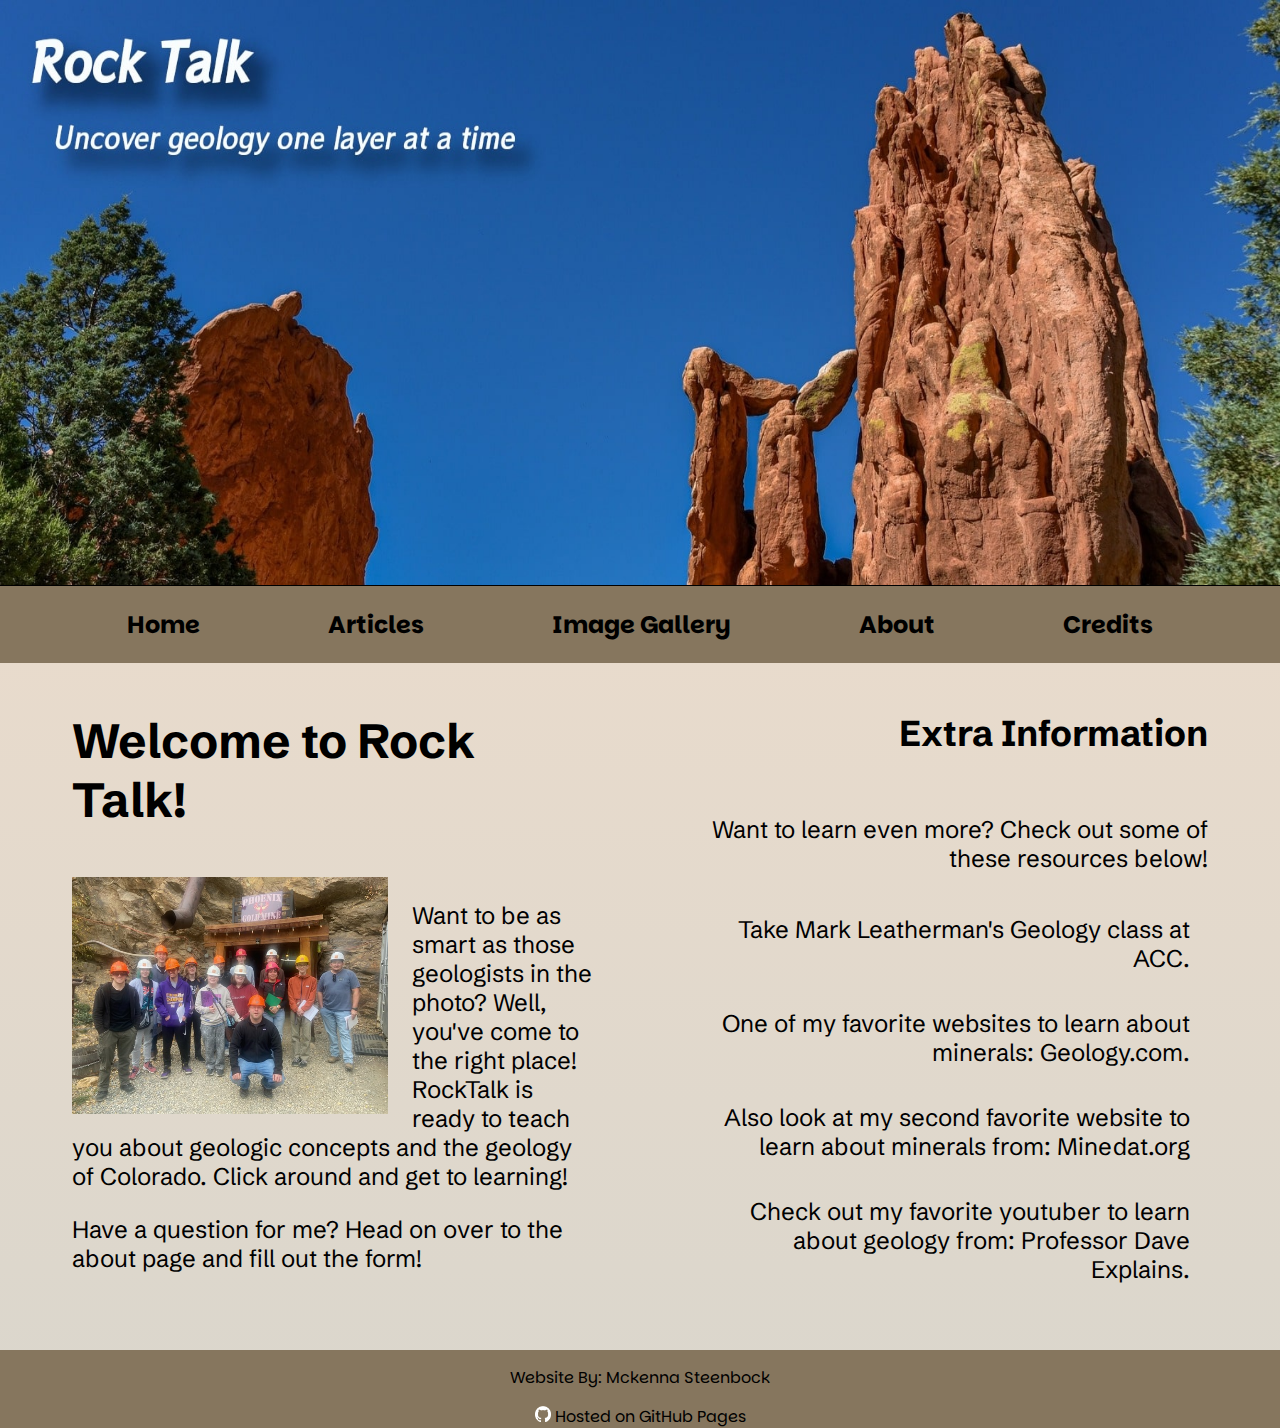
<file: index.html>
<!--Author: Mckenna Steenbock-->
<!DOCTYPE html>
<html lang="en">
<head>
    <meta charset="UTF-8">
    <title>Rock Talk: Home</title>
    <meta name="viewport" content="width=device-width, initial-scale=1">
    <meta name="description" content="Rock Talk is the place to learn about geology and our natural world.">
    <link rel="stylesheet" href="css/styles.css">
    <link href="https://fonts.googleapis.com/css2?family=Noto+Serif:ital,wght@0,100..900;1,100..900&family=Parkinsans:wght@300..800&family=RocknRoll+One&family=Schibsted+Grotesk:ital,wght@0,400..900;1,400..900&display=swap" rel="stylesheet">
    <link rel="shortcut icon" href="images/stone-favicon-shortcut.png" type="image/png">
    <link rel="icon" href="images/stone-favicon-32.png" type="image/png" sizes="32x32">
    <link rel="apple-touch-icon" href="images/stone-favicon-apple.png" type="image/png" sizes="180x180">
    <link rel="icon" href="images/stone-favicon-android-chrome.png" type="image/png" sizes="192x192">
</head>

<body>
<div id="wrapper">
    <header>
        <!--Header div for all viewports excluding mobile.-->
        <div class="tab-desk">
            <a href="index.html"><img src="images/hero-banner.jpg" alt="image of red rocks colorado"></a>
        </div>

        <!--Header div for mobile viewport.-->
        <div class="mobile">
            <h1 id="mobile-h1"><img src="images/rocktalk-mobile-left.png" alt="Rock Icon" class="mobile-icon"> Rock Talk <img src="images/rocktalk-mobile-right.png" alt="Rock Icon" class="mobile-icon"></h1>
            <h4 id="mobile-h4">Uncover geology one layer at a time!</h4>
        </div>
    </header>

    <!--Navigation bar for mobile viewport.-->
    <nav class="mobile-nav">
        <div id="nav-links-mobile">
            <a href="index.html">Home</a>
            <a href="articles.html">Articles</a>
            <a href="gallery.html">Image Gallery</a>
            <a href="about.html">About</a>
            <a href="credits.html">Credits</a>
        </div>

        <a class="nav-menu-icon" onclick="hamburgerMenu()">
            <div id="hamburger-icon">&#9776;</div>
        </a>
    </nav>

    <!--Navigation bar for all other viewports.-->
    <nav class="tab-desk">
        <ul>
            <li><a href="index.html">Home</a></li>
            <li><a href="articles.html">Articles</a></li>
            <li><a href="gallery.html">Image Gallery</a></li>
            <li><a href="about.html">About</a></li>
            <li><a href="credits.html">Credits</a></li>
        </ul>
    </nav>

    <!--Contains the columns with information about the website and additional content.-->
    <main>
            <div class="home-content">
                <section class="welcome-information">
                    <h1>Welcome to Rock Talk!</h1>
                    <img src="images/field-trip-photo.jpeg" alt="People in front of a mine">
                    <p>
                        Want to be as smart as those geologists in the photo?
                        Well, you've come to the right place! RockTalk is ready to teach
                        you about geologic concepts and the geology of Colorado.
                        Click around and get to learning!
                    </p>
                    <p>
                        Have a question for me? Head on over to the about page and fill out the form!
                    </p>
                </section>

                <aside class="extra-information">
                    <h2>Extra Information</h2>
                    <p>Want to learn even more? Check out some of these resources below!</p>
                    <ul>
                        <li>Take Mark Leatherman's Geology class at ACC.</li>
                        <li>One of my favorite websites to learn about minerals: <a href="https://geology.com/" target="_blank">Geology.com</a>.</li>
                        <li>Also look at my second favorite website to learn about minerals from: <a href="https://www.mindat.org/" target="_blank">Minedat.org</a></li>
                        <li>Check out my favorite youtuber to learn about geology from: <a href="https://youtube.com/playlist?list=PLybg94GvOJ9E5VK94UujanWk45qM8rQuz&feature=shared" target="_blank">Professor Dave Explains</a>.</li>
                    </ul>
                </aside>
            </div>
        </main>

        <!--Footer across all viewports.-->
        <footer>
            <p>Website By: <a href="mailto:msteenbock@student.cccs.edu">Mckenna Steenbock</a></p>
            <a href="https://pages.github.com/" target="_blank"><img src="images/github-mark-white.png" alt="GitHub Logo"> Hosted on GitHub Pages </a>
        </footer>
    </div>
<script src="script/script.js"></script>
</body>
</html>
</file>
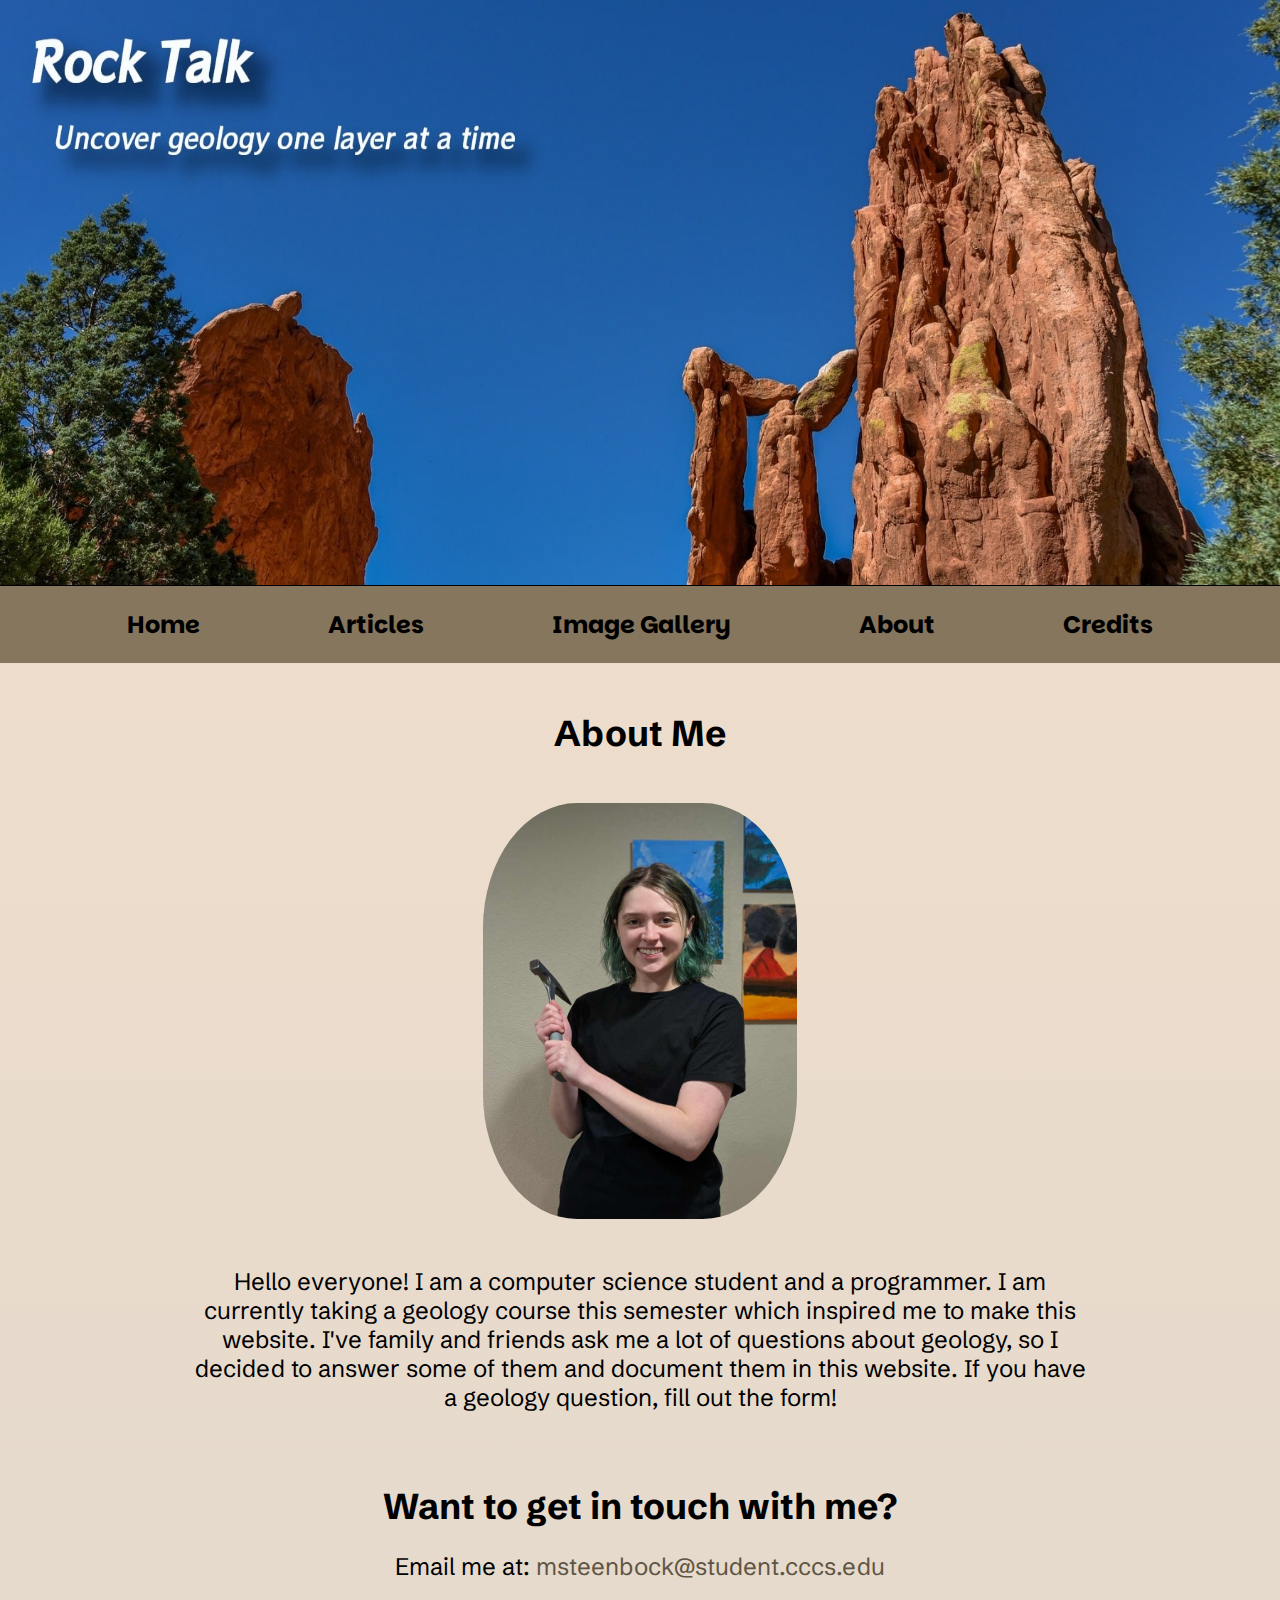
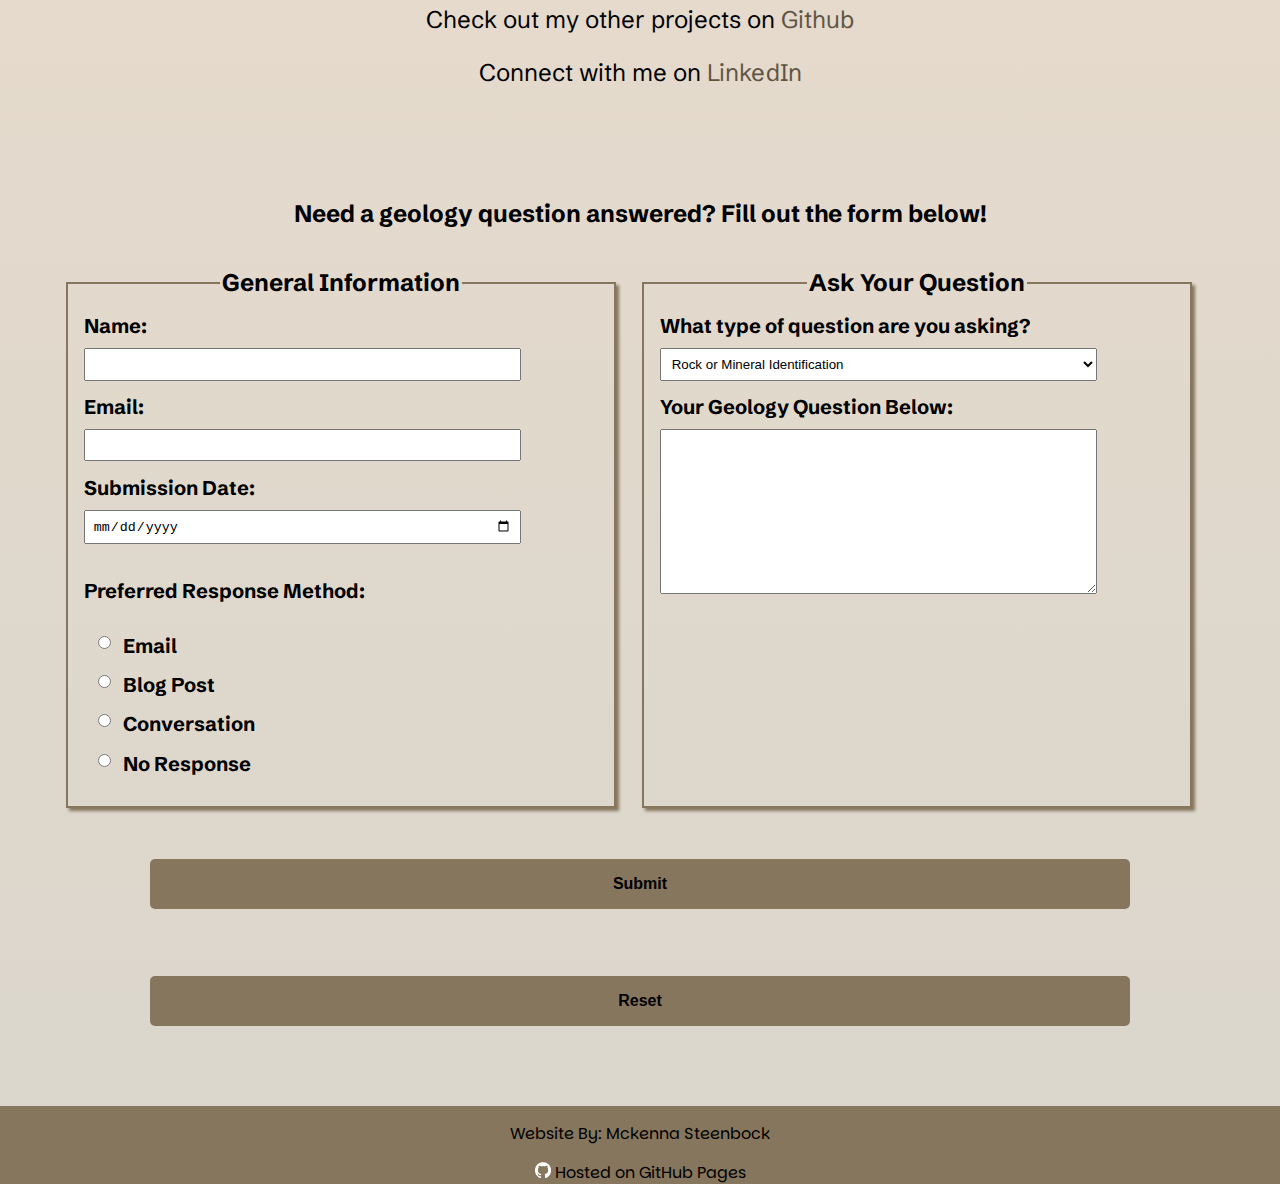
<file: about.html>
<!--Author: Mckenna Steenbock-->
<!DOCTYPE html>
<html lang="en">
<head>
    <meta charset="UTF-8">
    <title>Rock Talk: About</title>
    <meta name="viewport" content="width=device-width, initial-scale=1">
    <meta name="description" content="Find out more about the main developer of RockTalk.">
    <link rel="stylesheet" href="css/styles.css">
    <link href="https://fonts.googleapis.com/css2?family=Noto+Serif:ital,wght@0,100..900;1,100..900&family=Parkinsans:wght@300..800&family=RocknRoll+One&family=Schibsted+Grotesk:ital,wght@0,400..900;1,400..900&display=swap" rel="stylesheet">
    <link rel="shortcut icon" href="images/stone-favicon-shortcut.png" type="image/png">
    <link rel="icon" href="images/stone-favicon-32.png" type="image/png" sizes="32x32">
    <link rel="apple-touch-icon" href="images/stone-favicon-apple.png" type="image/png" sizes="180x180">
    <link rel="icon" href="images/stone-favicon-android-chrome.png" type="image/png" sizes="192x192">
</head>
<body>
<div id="wrapper">
    <header>
        <!--Header div for all viewports excluding mobile.-->
        <div class="tab-desk">
            <a href="index.html"><img src="images/hero-banner.jpg" alt="image of red rocks colorado"></a>
        </div>

        <!--Header div for mobile viewport.-->
        <div class="mobile">
            <h1 id="mobile-h1"><img src="images/rocktalk-mobile-left.png" alt="Rock Icon" class="mobile-icon"> Rock Talk
                <img src="images/rocktalk-mobile-right.png" alt="Rock Icon" class="mobile-icon"></h1>
            <h4 id="mobile-h4">Uncover geology one layer at a time!</h4>
        </div>
    </header>

    <!--Navigation bar for mobile viewport.-->
    <nav class="mobile-nav">
        <div id="nav-links-mobile">
            <a href="index.html">Home</a>
            <a href="articles.html">Articles</a>
            <a href="gallery.html">Image Gallery</a>
            <a href="about.html">About</a>
            <a href="credits.html">Credits</a>
        </div>

        <a class="nav-menu-icon" onclick="hamburgerMenu()">
            <div id="hamburger-icon">&#9776;</div>
        </a>
    </nav>

    <!--Navigation bar for all other viewports.-->
    <nav class="tab-desk">
        <ul>
            <li><a href="index.html">Home</a></li>
            <li><a href="articles.html">Articles</a></li>
            <li><a href="gallery.html">Image Gallery</a></li>
            <li><a href="about.html">About</a></li>
            <li><a href="credits.html">Credits</a></li>
        </ul>
    </nav>

    <!--Information about the purpose behind the website and how to contact me.-->
    <main>
        <section class="about-me">
            <h2>About Me</h2>
            <img src="images/main-developer.jpg" alt="image of the main developer">
            <p>
                Hello everyone! I am a computer science student and a programmer. I am currently
                taking a geology course this semester which inspired me to make this website.
                I've family and friends ask me a lot of questions about geology, so I decided to
                answer some of them and document them in this website. If you have a geology question,
                fill out the form!
            </p>
        </section>

        <aside class="contact">
            <h2>Want to get in touch with me?</h2>
            <p>Email me at: <a href="mailto:msteenbock@student.cccs.edu">msteenbock@student.cccs.edu</a></p>
            <p>Check out my other projects on <a href="https://github.com/mcst2741" target="_blank">Github</a></p>
            <p>Connect with me on <a href="www.linkedin.com/in/mckenna-steenbock-32106328a" target="_blank">LinkedIn</a></p>
        </aside>

        <!--All forms sent are handled by formspree. Some answers are required.-->
        <div class="form-grid">
            <h2>Need a geology question answered? Fill out the form below!</h2>
            <form action="https://formspree.io/f/mgvezdle" method="POST">
                <fieldset>
                    <legend>General Information</legend>

                    <label for="name">Name: </label>
                    <input type="text" name="name" id="name" required>

                    <label for="email">Email: </label>
                    <input type="email" name="email" id="email" required>

                    <label for="date">Submission Date:</label>
                    <input type="date" name="date" id="date">

                    <p>Preferred Response Method:</p>
                    <label for="email-response">
                        <input type="radio" name="response-type" id="email-response" value="Email">
                        Email
                    </label>

                    <label for="blog-response">
                        <input type="radio" name="response-type" id="blog-response" value="Blog Post">
                        Blog Post
                    </label>

                    <label for="verbal-response">
                        <input type="radio" name="response-type" id="verbal-response" value="Conversation">
                        Conversation
                    </label>

                    <label for="no-response">
                        <input type="radio" name="response-type" id="no-response" value="No Response">
                        No Response
                    </label>
                </fieldset>

                <fieldset>
                    <legend>Ask Your Question</legend>
                    <label for="question-type">What type of question are you asking?</label>
                    <select name="question-type" id="question-type" required>
                        <option value="specimen-identification">Rock or Mineral Identification</option>
                        <option value="geological-process">Geological Processes (e.g., plate tectonics, mountain
                            building)
                        </option>
                        <option value="natural-disasters">Natural Disasters (e.g., earthquakes, volcanoes)</option>
                        <option value="energy-resources">Energy Resources</option>
                        <option value="general-information">General Geology Question</option>
                        <option value="other">Other</option>
                    </select>

                    <label for="question">Your Geology Question Below: </label>
                    <textarea name="question" id="question" cols="30" rows="10" required></textarea>
                </fieldset>

                <audio id="audio-clip">
                    <source src="media/slow-pebble-tumble.wav" type="audio/wav">
                    Your browser does not support the audio element.
                </audio>

                <!--Audio clip plays everytime a button is clicked.-->
                <input type="submit" id="submit" value="Submit" class="form-submit" onclick="playAudioClip()">
                <input type="reset" id="reset" value="Reset" class="form-submit" onclick="playAudioClip()">
            </form>
        </div>

    </main>

    <footer>
        <p>Website By: <a href="mailto:msteenbock@student.cccs.edu">Mckenna Steenbock</a></p>
        <a href="https://pages.github.com/" target="_blank"><img src="images/github-mark-white.png" alt="GitHub Logo">
            Hosted on GitHub Pages </a>
    </footer>
</div>
<script src="script/script.js"></script>
</body>
</html>
</file>
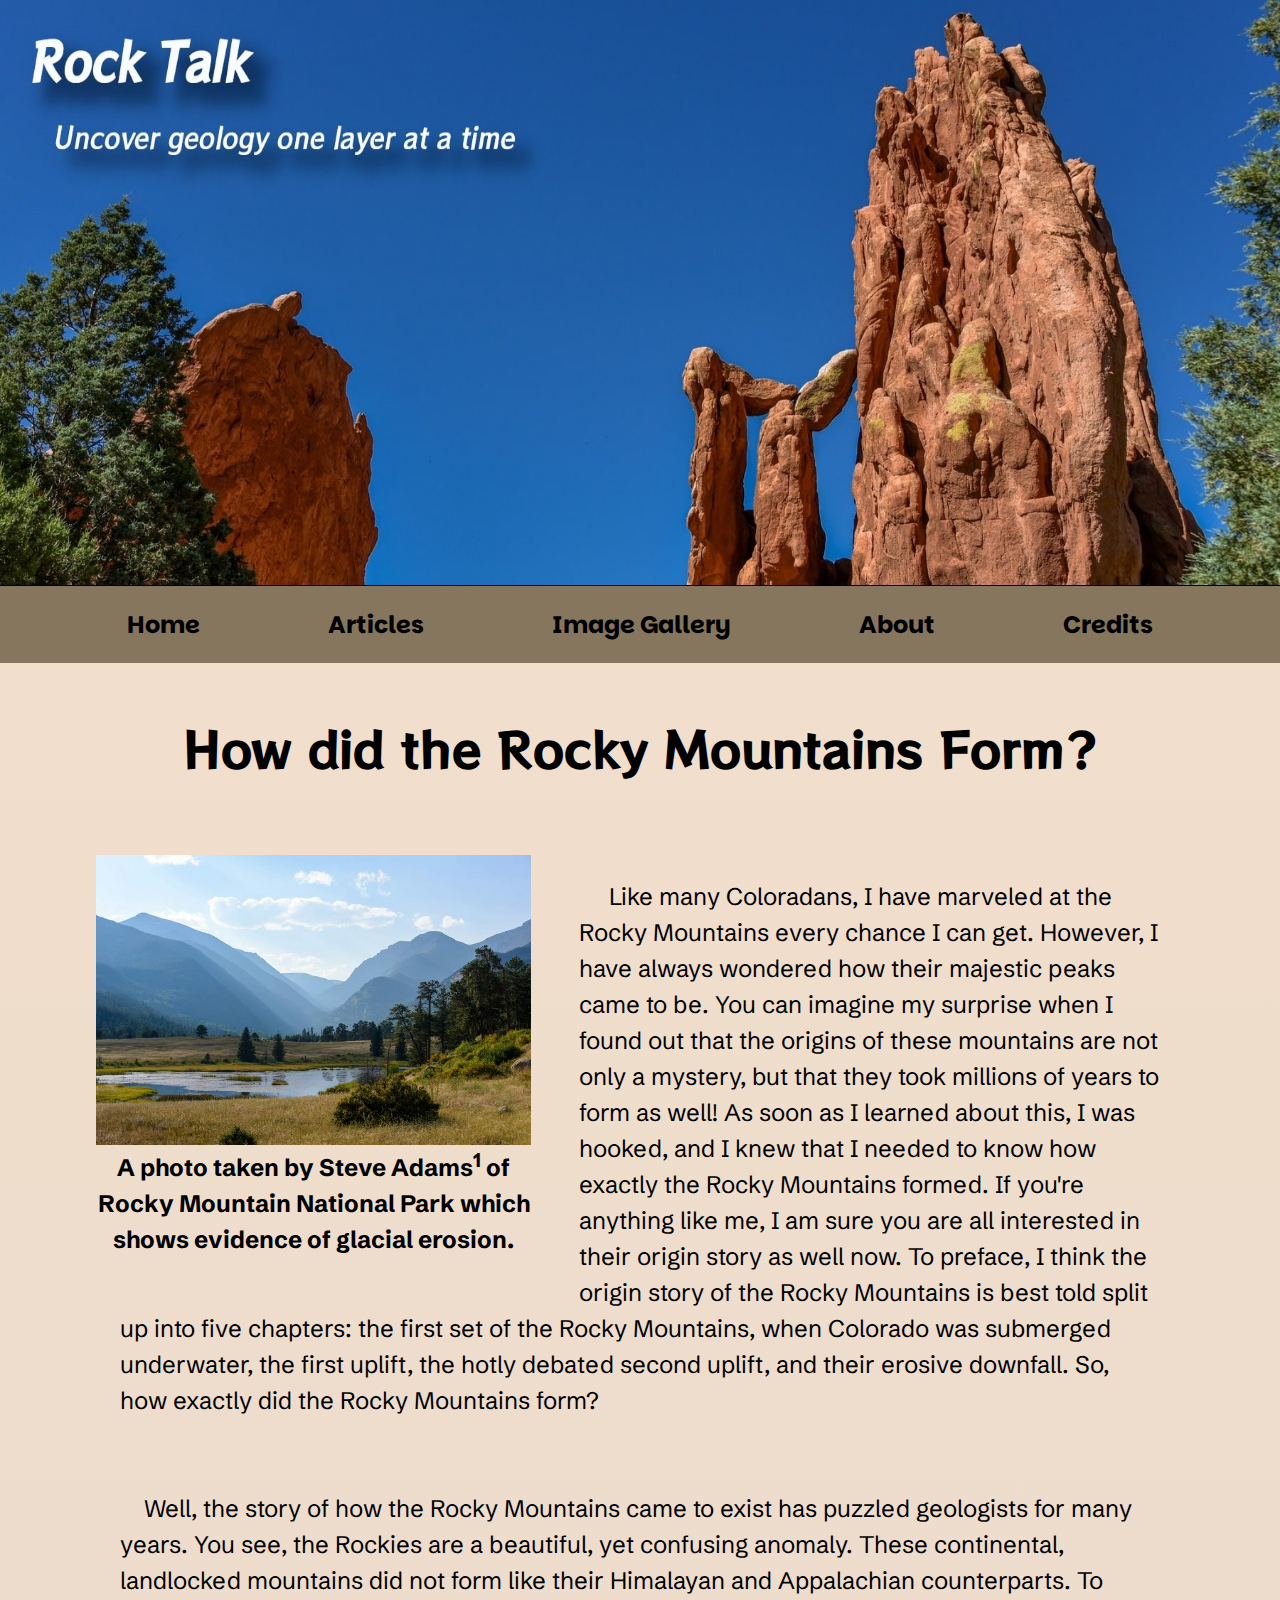
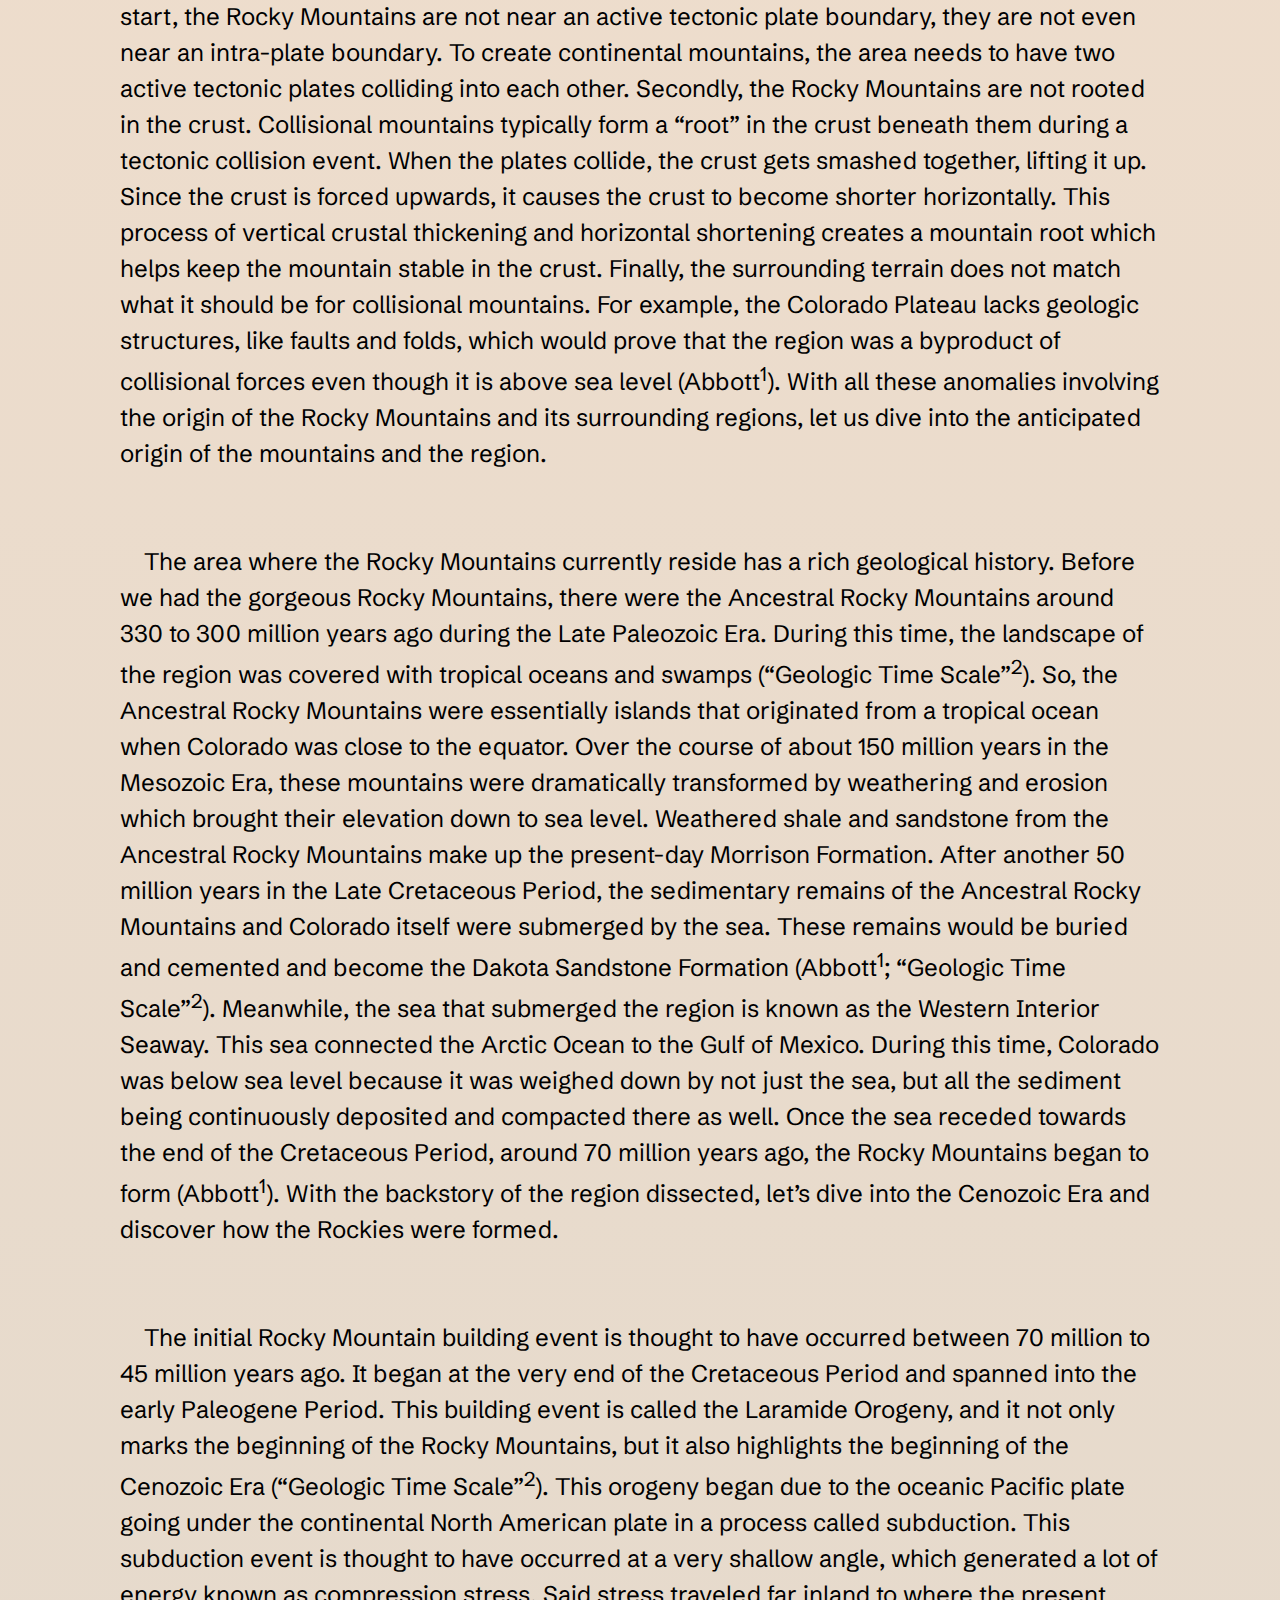
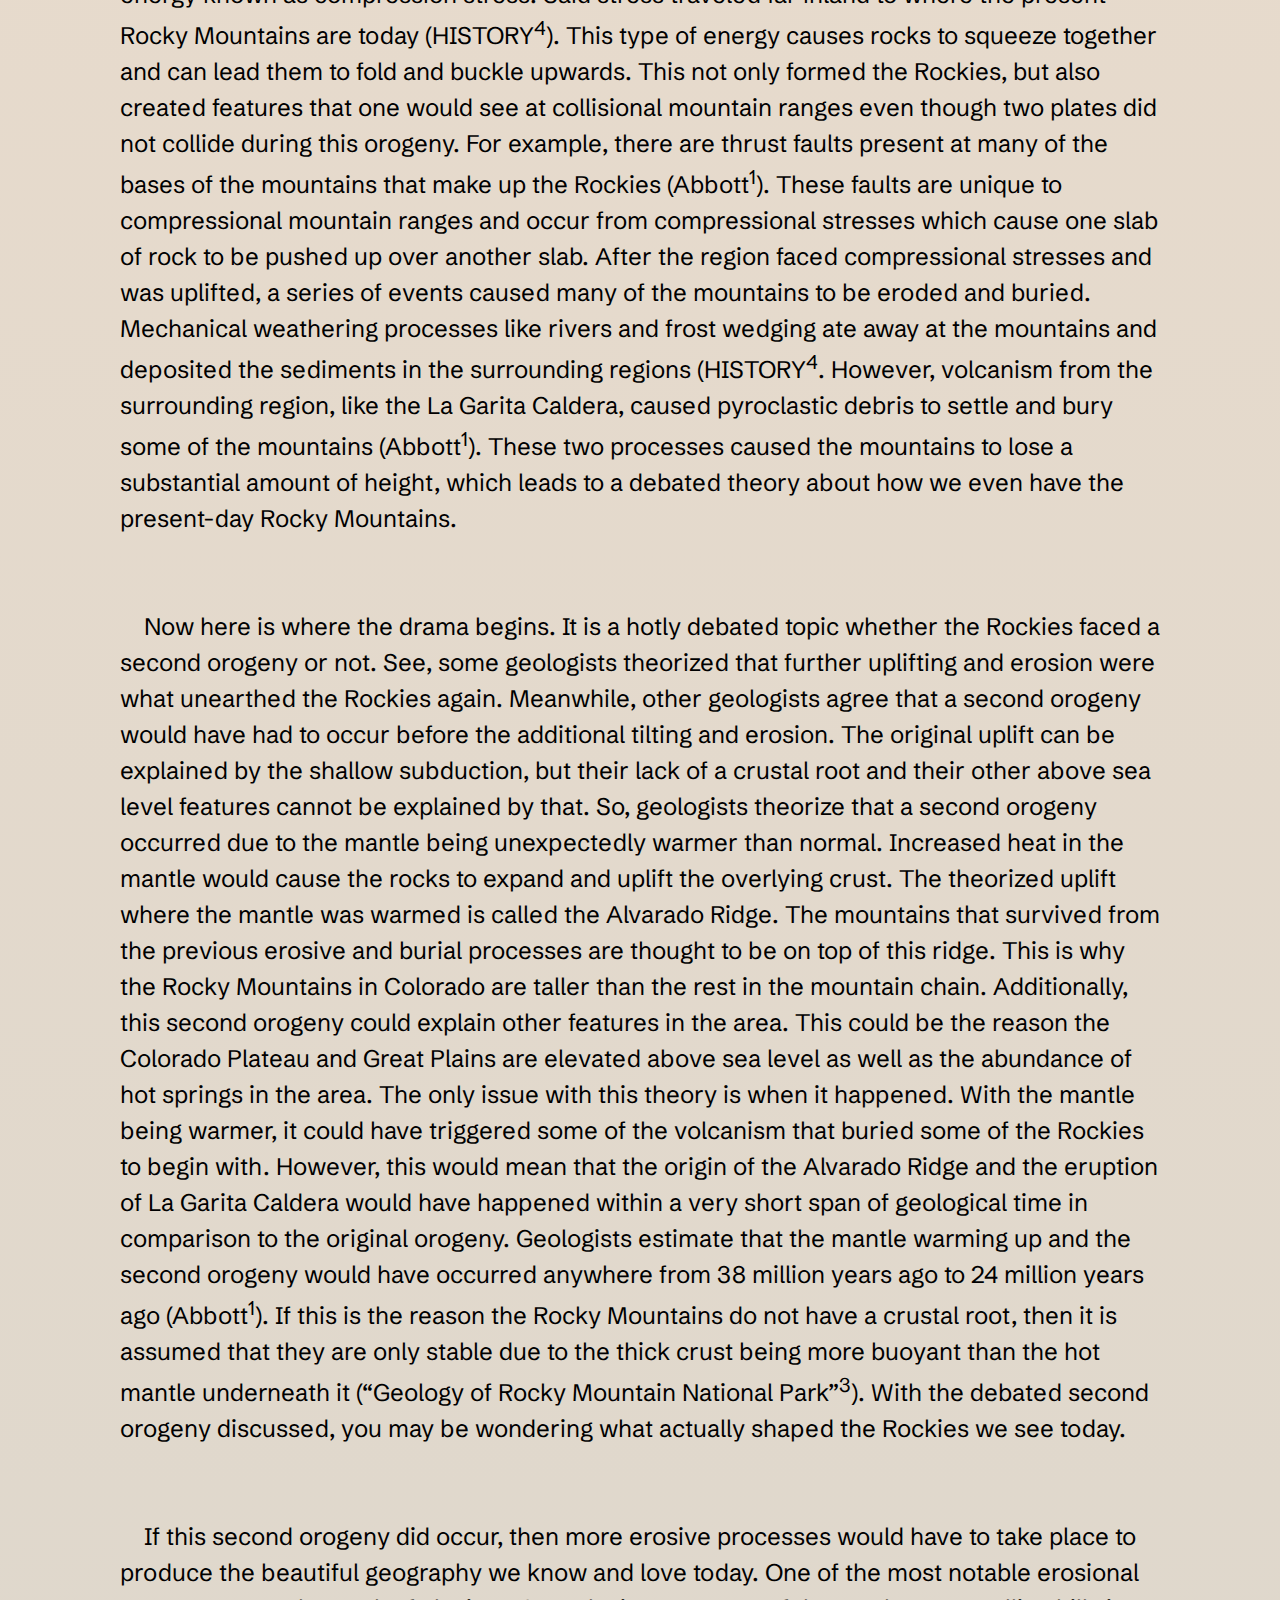
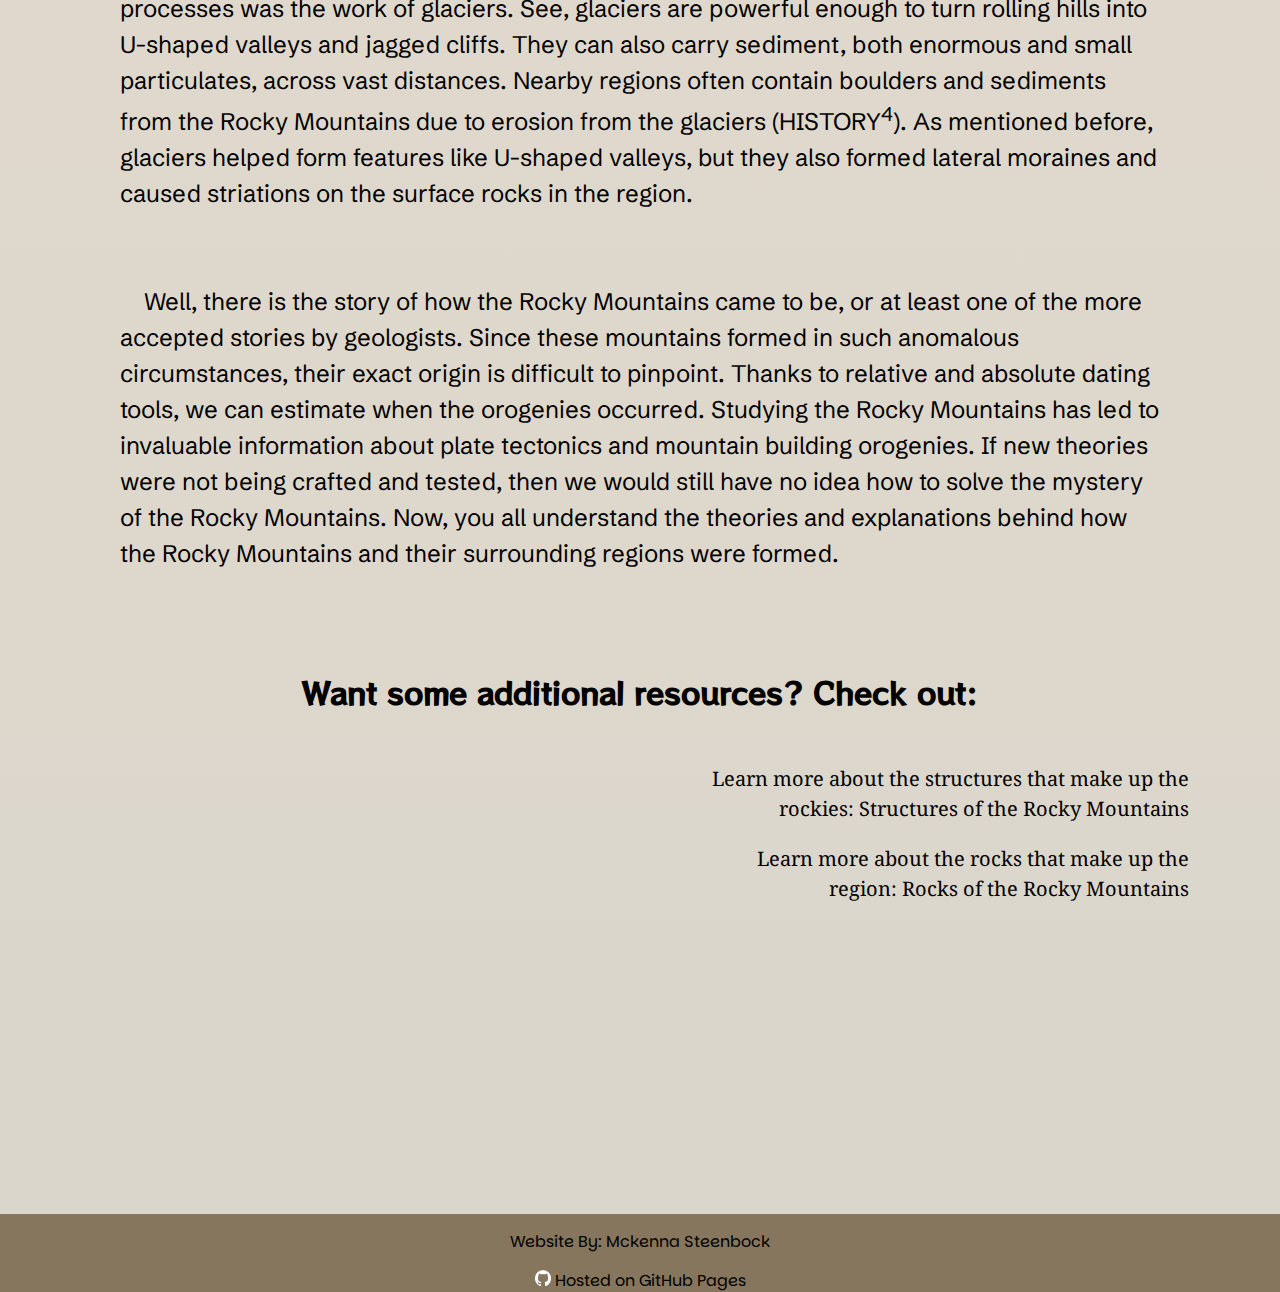
<file: article1.html>
<!--Author: Mckenna Steenbock-->
<!DOCTYPE html>
<html lang="en">
<head>
    <meta charset="UTF-8">
    <title>Rock Talk: The Rockies</title>
    <meta name="viewport" content="width=device-width, initial-scale=1">
    <meta name="description" content="Learn about how the Rocky Mountains Formed.">
    <link rel="stylesheet" href="css/styles.css">
    <link href="https://fonts.googleapis.com/css2?family=Noto+Serif:ital,wght@0,100..900;1,100..900&family=Parkinsans:wght@300..800&family=RocknRoll+One&family=Schibsted+Grotesk:ital,wght@0,400..900;1,400..900&display=swap" rel="stylesheet">
    <link rel="shortcut icon" href="images/stone-favicon-shortcut.png" type="image/png">
    <link rel="icon" href="images/stone-favicon-32.png" type="image/png" sizes="32x32">
    <link rel="apple-touch-icon" href="images/stone-favicon-apple.png" type="image/png" sizes="180x180">
    <link rel="icon" href="images/stone-favicon-android-chrome.png" type="image/png" sizes="192x192">
</head>
<body>
    <div id="wrapper">
        <header>
            <!--Header div for all viewports excluding mobile.-->
            <div class="tab-desk">
                <a href="index.html"><img src="images/hero-banner.jpg" alt="image of red rocks colorado"></a>
            </div>

            <!--Header div for mobile viewport.-->
            <div class="mobile">
                <h1 id="mobile-h1"><img src="images/rocktalk-mobile-left.png" alt="Rock Icon" class="mobile-icon"> Rock Talk <img src="images/rocktalk-mobile-right.png" alt="Rock Icon" class="mobile-icon"></h1>
                <h4 id="mobile-h4">Uncover geology one layer at a time!</h4>
            </div>
        </header>

        <!--Navigation bar for mobile viewport.-->
        <nav class="mobile-nav">
            <div id="nav-links-mobile">
                <a href="index.html">Home</a>
                <a href="articles.html">Articles</a>
                <a href="gallery.html">Image Gallery</a>
                <a href="about.html">About</a>
                <a href="credits.html">Credits</a>
            </div>

            <a class="nav-menu-icon" onclick="hamburgerMenu()">
                <div id="hamburger-icon">&#9776;</div>
            </a>
        </nav>

        <!--Navigation bar for all other viewports.-->
        <nav class="tab-desk">
            <ul>
                <li><a href="index.html">Home</a></li>
                <li><a href="articles.html">Articles</a></li>
                <li><a href="gallery.html">Image Gallery</a></li>
                <li><a href="about.html">About</a></li>
                <li><a href="credits.html">Credits</a></li>
            </ul>
        </nav>

        <main>
            <!--Article one content.-->
            <section>
                <article class="article-style-one">
                    <h1>How did the Rocky Mountains Form?</h1>
                    <figure>
                        <img src="images/rocky-mountain-national-park-glacier-evidence.jpg" alt="Photo of Rocky Mountain National Park">
                        <figcaption>A photo taken by Steve Adams<sup>1</sup> of Rocky Mountain National Park which shows evidence of glacial erosion.</figcaption>
                    </figure>
                    <p>
                        &nbsp;&nbsp;&nbsp;&nbsp; Like many Coloradans, I have marveled at the Rocky Mountains every chance I can get. However, I have always wondered how their majestic peaks came to be.
                        You can imagine my surprise when I found out that the origins of these mountains are not only a mystery, but that they took millions of years to form as well! As soon as I learned
                        about this, I was hooked, and I knew that I needed to know how exactly the Rocky Mountains formed. If you're anything like me, I am sure you are all interested in their origin story
                        as well now. To preface, I think the origin story of the Rocky Mountains is best told split up into five chapters: the first set of the Rocky Mountains, when Colorado was submerged
                        underwater, the first uplift, the hotly debated second uplift, and their erosive downfall. So, how exactly did the Rocky Mountains form?
                    </p>
                    <p>
                        &nbsp;&nbsp;&nbsp;&nbsp;Well, the story of how the Rocky Mountains came to exist has puzzled geologists for many years. You see, the Rockies are a beautiful, yet confusing anomaly.
                        These continental, landlocked mountains did not form like their Himalayan and Appalachian counterparts. To start, the Rocky Mountains are not near an active tectonic plate boundary,
                        they are not even near an intra-plate boundary. To create continental mountains, the area needs to have two active tectonic plates colliding into each other. Secondly, the Rocky Mountains
                        are not rooted in the crust. Collisional mountains typically form a “root” in the crust beneath them during a tectonic collision event. When the plates collide, the crust gets smashed together,
                        lifting it up. Since the crust is forced upwards, it causes the crust to become shorter horizontally. This process of vertical crustal thickening and horizontal shortening creates a mountain
                        root which helps keep the mountain stable in the crust. Finally, the surrounding terrain does not match what it should be for collisional mountains. For example, the Colorado Plateau lacks
                        geologic structures, like faults and folds, which would prove that the region was a byproduct of collisional forces even though it is above sea level (Abbott<sup>1</sup>). With all these anomalies
                        involving the origin of the Rocky Mountains and its surrounding regions, let us dive into the anticipated origin of the mountains and the region.
                    </p>
                    <p>
                        &nbsp;&nbsp;&nbsp;&nbsp;The area where the Rocky Mountains currently reside has a rich geological history. Before we had the gorgeous Rocky Mountains, there were the Ancestral Rocky Mountains
                        around 330 to 300 million years ago during the Late Paleozoic Era.  During this time, the landscape of the region was covered with tropical oceans and swamps (“Geologic Time Scale”<sup>2</sup>). So,
                        the Ancestral Rocky Mountains were essentially islands that originated from a tropical ocean when Colorado was close to the equator. Over the course of about 150 million years in the Mesozoic
                        Era, these mountains were dramatically transformed by weathering and erosion which brought their elevation down to sea level. Weathered shale and sandstone from the Ancestral Rocky Mountains
                        make up the present-day Morrison Formation.  After another 50 million years in the Late Cretaceous Period, the sedimentary remains of the Ancestral Rocky Mountains and Colorado itself were
                        submerged by the sea. These remains would be buried and cemented and become the Dakota Sandstone Formation (Abbott<sup>1</sup>; “Geologic Time Scale”<sup>2</sup>). Meanwhile, the sea that submerged the region is
                        known as the Western Interior Seaway. This sea connected the Arctic Ocean to the Gulf of Mexico. During this time, Colorado was below sea level because it was weighed down by not just the sea,
                        but all the sediment being continuously deposited and compacted there as well. Once the sea receded towards the end of the Cretaceous Period, around 70 million years ago, the Rocky Mountains
                        began to form (Abbott<sup>1</sup>). With the backstory of the region dissected, let’s dive into the Cenozoic Era and discover how the Rockies were formed.
                    </p>
                    <p>
                        &nbsp;&nbsp;&nbsp;&nbsp;The initial Rocky Mountain building event is thought to have occurred between 70 million to 45 million years ago. It began at the very end of the Cretaceous Period and spanned into the early
                        Paleogene Period. This building event is called the Laramide Orogeny, and it not only marks the beginning of the Rocky Mountains, but it also highlights the beginning of the Cenozoic Era
                        (“Geologic Time Scale”<sup>2</sup>). This orogeny began due to the oceanic Pacific plate going under the continental North American plate in a process called subduction. This subduction event is thought to
                        have occurred at a very shallow angle, which generated a lot of energy known as compression stress. Said stress traveled far inland to where the present Rocky Mountains are today (HISTORY<sup>4</sup>).
                        This type of energy causes rocks to squeeze together and can lead them to fold and buckle upwards. This not only formed the Rockies, but also created features that one would see at collisional
                        mountain ranges even though two plates did not collide during this orogeny. For example, there are thrust faults present at many of the bases of the mountains that make up the Rockies (Abbott<sup>1</sup>).
                        These faults are unique to compressional mountain ranges and occur from compressional stresses which cause one slab of rock to be pushed up over another slab.  After the region faced compressional
                        stresses and was uplifted, a series of events caused many of the mountains to be eroded and buried. Mechanical weathering processes like rivers and frost wedging ate away at the mountains and
                        deposited the sediments in the surrounding regions (HISTORY<sup>4</sup>. However, volcanism from the surrounding region, like the La Garita Caldera, caused pyroclastic debris to settle and bury some of the
                        mountains (Abbott<sup>1</sup>). These two processes caused the mountains to lose a substantial amount of height, which leads to a debated theory about how we even have the present-day Rocky Mountains.
                    </p>
                    <p>
                        &nbsp;&nbsp;&nbsp;&nbsp;Now here is where the drama begins. It is a hotly debated topic whether the Rockies faced a second orogeny or not. See, some geologists theorized that further uplifting and erosion were what unearthed
                        the Rockies again. Meanwhile, other geologists agree that a second orogeny would have had to occur before the additional tilting and erosion. The original uplift can be explained by the shallow subduction,
                        but their lack of a crustal root and their other above sea level features cannot be explained by that. So, geologists theorize that a second orogeny occurred due to the mantle being unexpectedly warmer than
                        normal. Increased heat in the mantle would cause the rocks to expand and uplift the overlying crust. The theorized uplift where the mantle was warmed is called the Alvarado Ridge. The mountains that survived
                        from the previous erosive and burial processes are thought to be on top of this ridge. This is why the Rocky Mountains in Colorado are taller than the rest in the mountain chain. Additionally, this second
                        orogeny could explain other features in the area. This could be the reason the Colorado Plateau and Great Plains are elevated above sea level as well as the abundance of hot springs in the area. The only
                        issue with this theory is when it happened. With the mantle being warmer, it could have triggered some of the volcanism that buried some of the Rockies to begin with. However, this would mean that the origin
                        of the Alvarado Ridge and the eruption of La Garita Caldera would have happened within a very short span of geological time in comparison to the original orogeny. Geologists estimate that the mantle warming
                        up and the second orogeny would have occurred anywhere from 38 million years ago to 24 million years ago (Abbott<sup>1</sup>). If this is the reason the Rocky Mountains do not have a crustal root, then it is assumed
                        that they are only stable due to the thick crust being more buoyant than the hot mantle underneath it (“Geology of Rocky Mountain National Park”<sup>3</sup>). With the debated second orogeny discussed, you may be wondering
                        what actually shaped the Rockies we see today.
                    </p>
                    <p>
                        &nbsp;&nbsp;&nbsp;&nbsp;If this second orogeny did occur, then more erosive processes would have to take place to produce the beautiful geography we know and love today. One of the most notable erosional processes was the work of
                        glaciers. See, glaciers are powerful enough to turn rolling hills into U-shaped valleys and jagged cliffs. They can also carry sediment, both enormous and small particulates, across vast distances. Nearby regions
                        often contain boulders and sediments from the Rocky Mountains due to erosion from the glaciers (HISTORY<sup>4</sup>). As mentioned before, glaciers helped form features like U-shaped valleys, but they also formed lateral
                        moraines and caused striations on the surface rocks in the region.
                    </p>
                    <p>
                        &nbsp;&nbsp;&nbsp;&nbsp;Well, there is the story of how the Rocky Mountains came to be, or at least one of the more accepted stories by geologists. Since these mountains formed in such anomalous circumstances, their exact origin is
                        difficult to pinpoint. Thanks to relative and absolute dating tools, we can estimate when the orogenies occurred. Studying the Rocky Mountains has led to invaluable information about plate tectonics and mountain
                        building orogenies. If new theories were not being crafted and tested, then we would still have no idea how to solve the mystery of the Rocky Mountains. Now, you all understand the theories and explanations behind
                        how the Rocky Mountains and their surrounding regions were formed.
                    </p>
                </article>
            </section>

            <!--Additional resources.-->
            <section class="article-style-one-resources">
                <h2>Want some additional resources? Check out: </h2>
                <iframe src="https://www.youtube.com/embed/tJk9cFz152s?si=Xqin0Li6ytTpnBIn" title="YouTube video player" allow="accelerometer; autoplay; clipboard-write; encrypted-media; gyroscope; picture-in-picture; web-share" referrerpolicy="strict-origin-when-cross-origin" allowfullscreen></iframe>
                <p>Learn more about the structures that make up the rockies: <a href="https://earthathome.org/hoe/sw/rocks-rm/" target="_blank">Structures of the Rocky Mountains</a></p>
                <p>Learn more about the rocks that make up the region: <a href="https://coloradogeologicalsurvey.org/geology/colorado/" target="_blank">Rocks of the Rocky Mountains </a></p>
            </section>
        </main>

        <!--Footer across all viewports.-->
        <footer>
            <p>Website By: <a href="mailto:msteenbock@student.cccs.edu">Mckenna Steenbock</a></p>
            <a href="https://pages.github.com/" target="_blank"><img src="images/github-mark-white.png" alt="GitHub Logo"> Hosted on GitHub Pages </a>
        </footer>
    </div>
    <script src="script/script.js"></script>
</body>
</html>
</file>
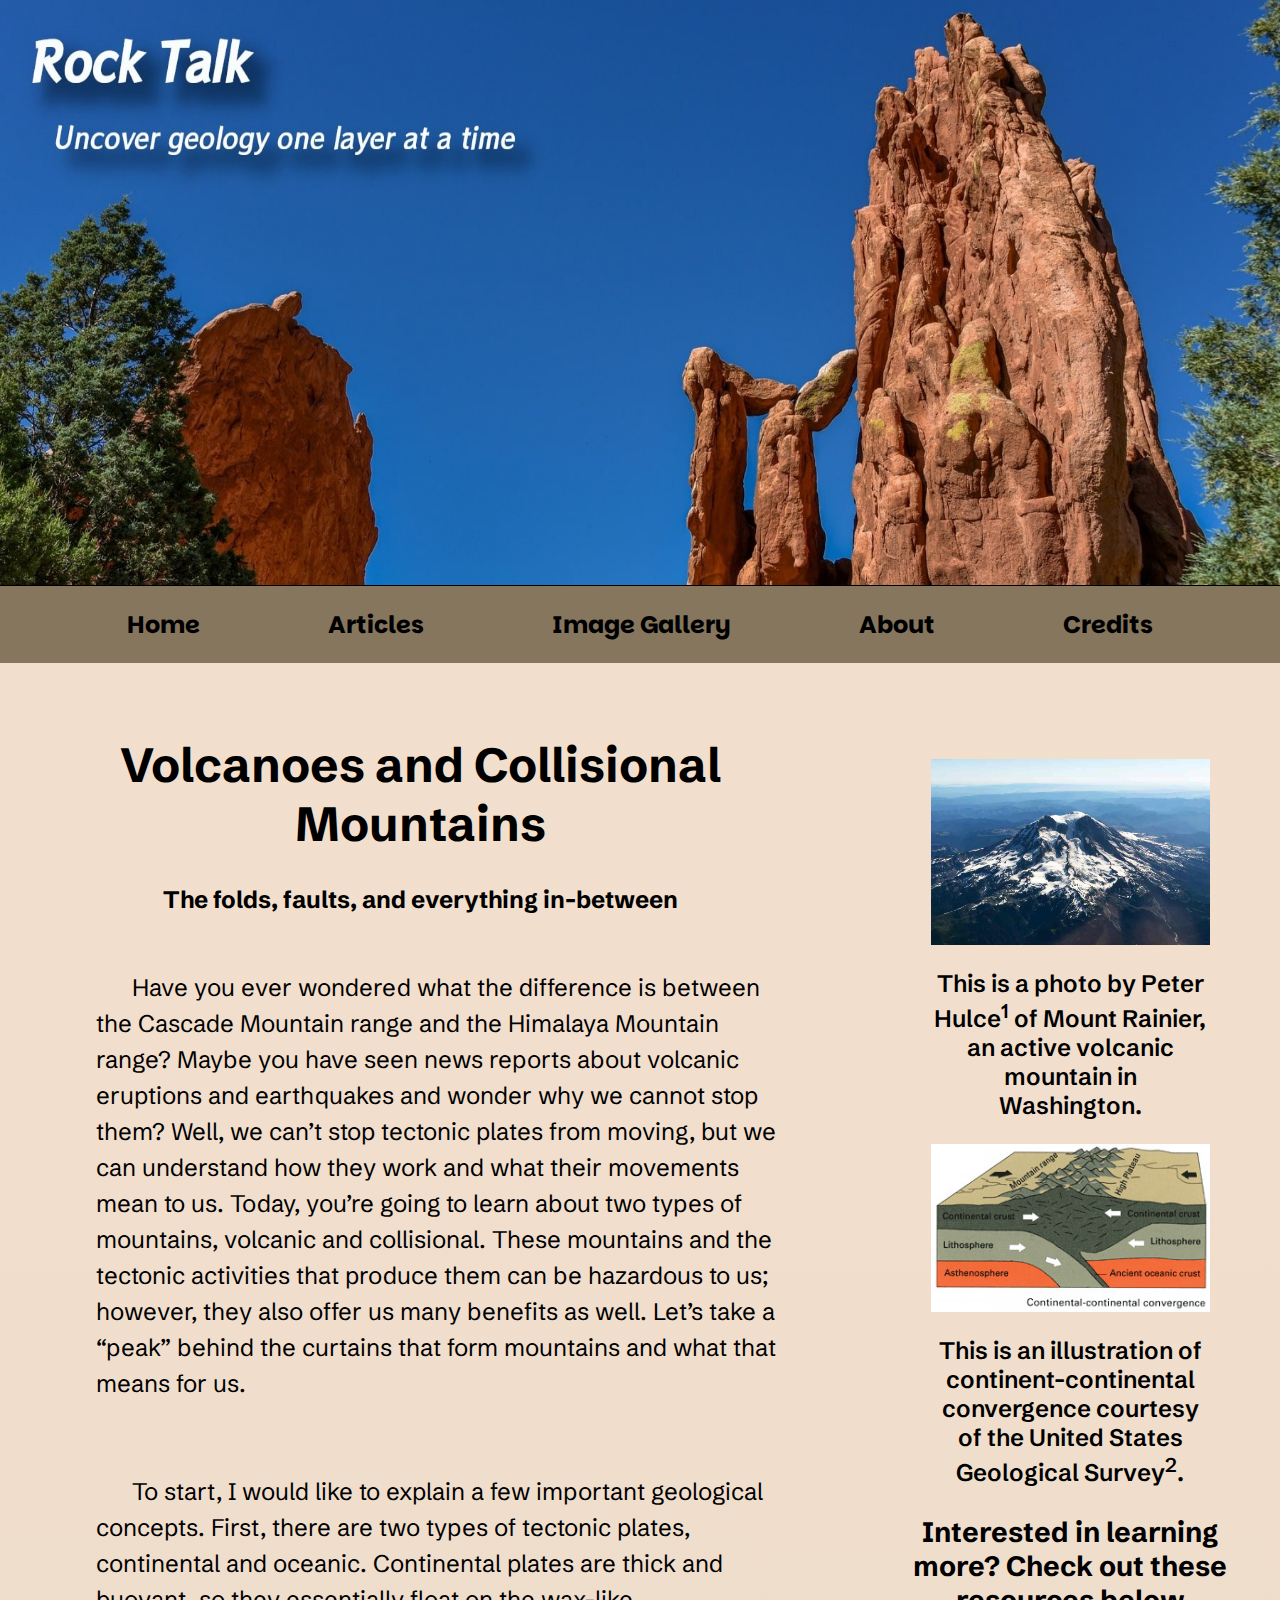
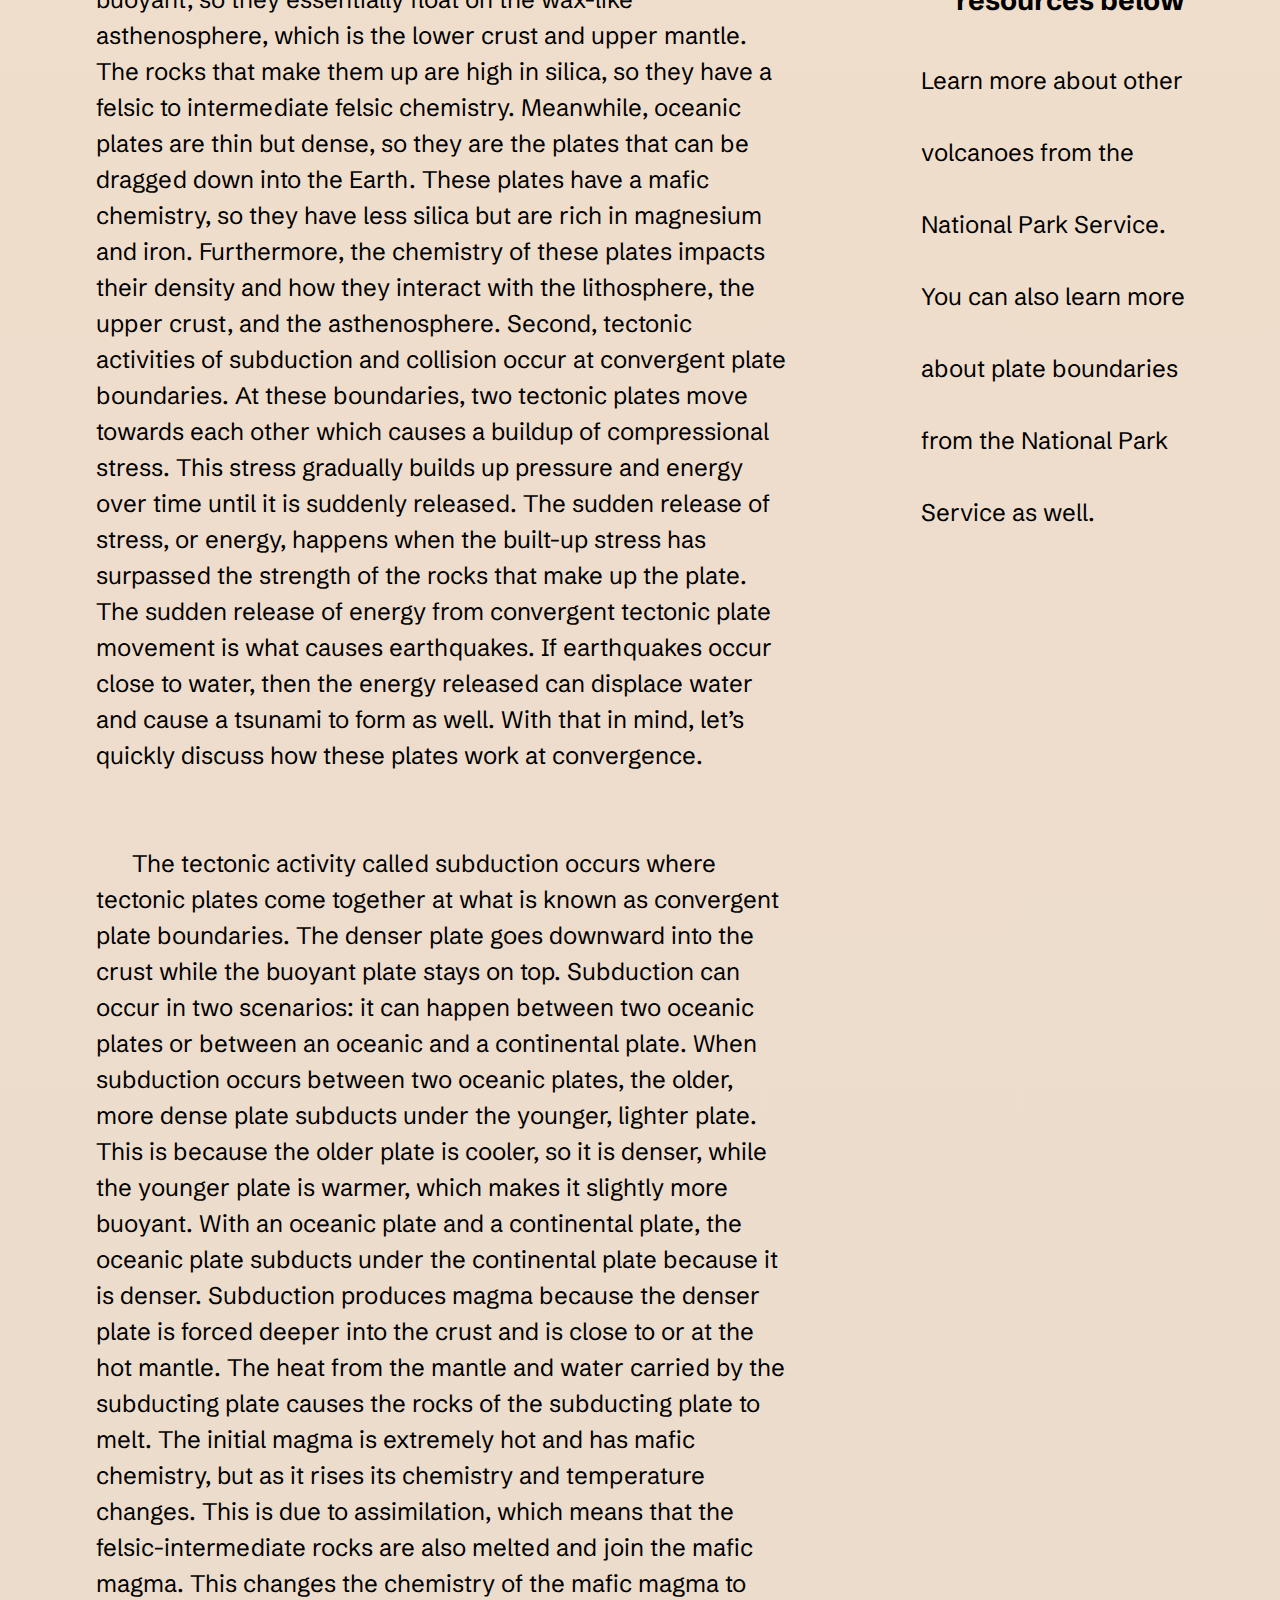
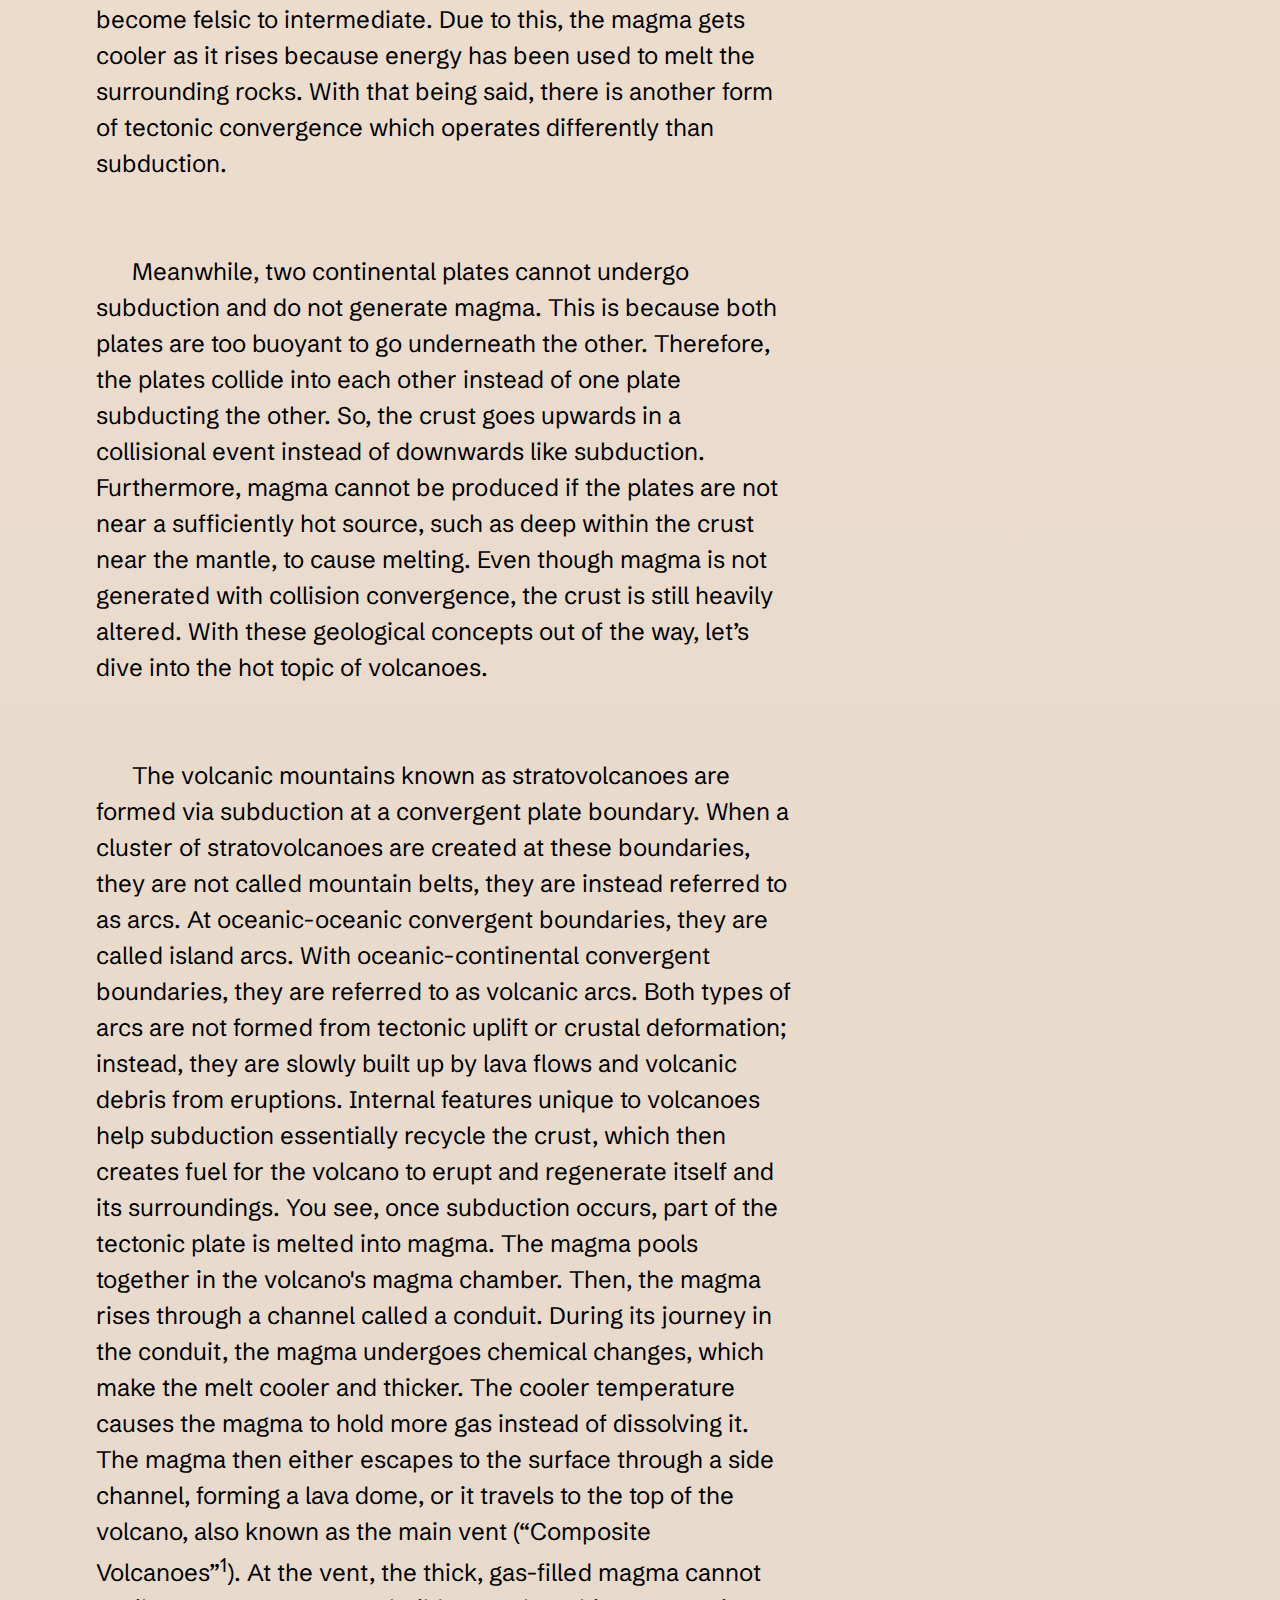
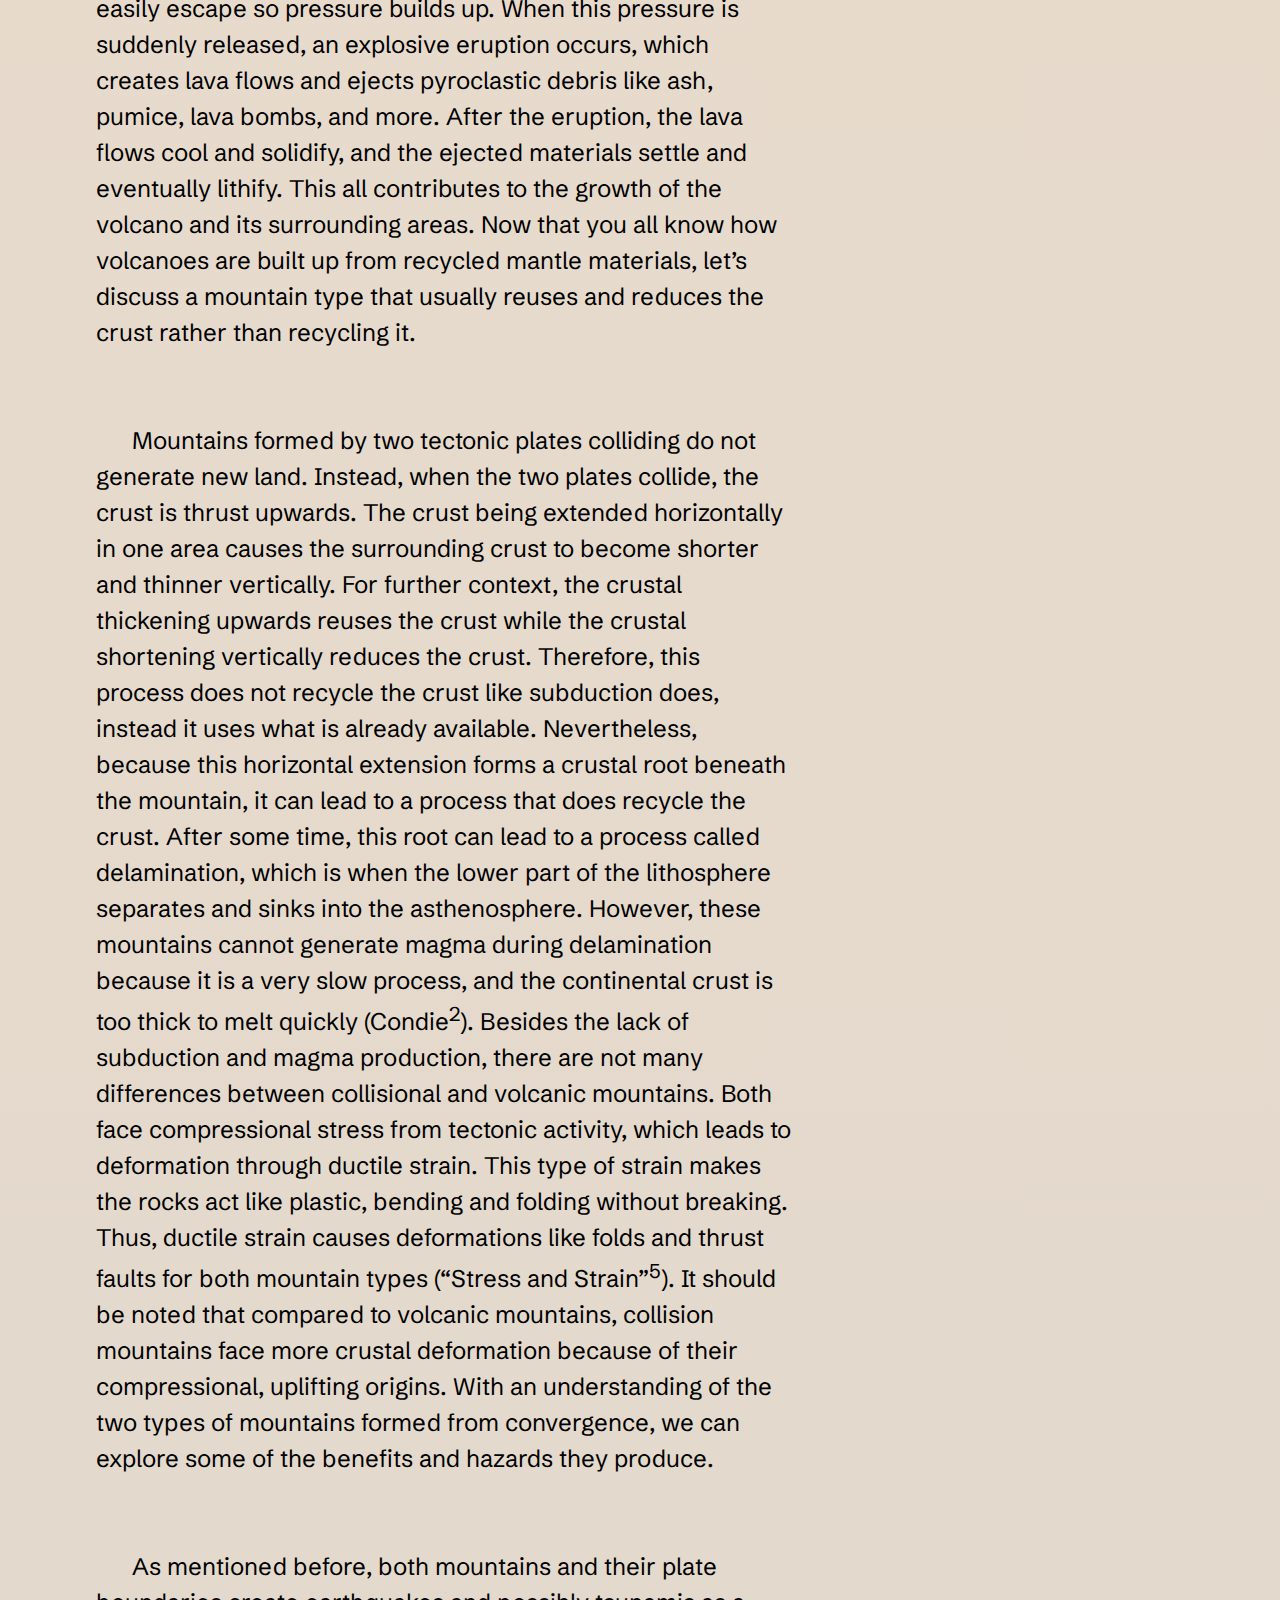
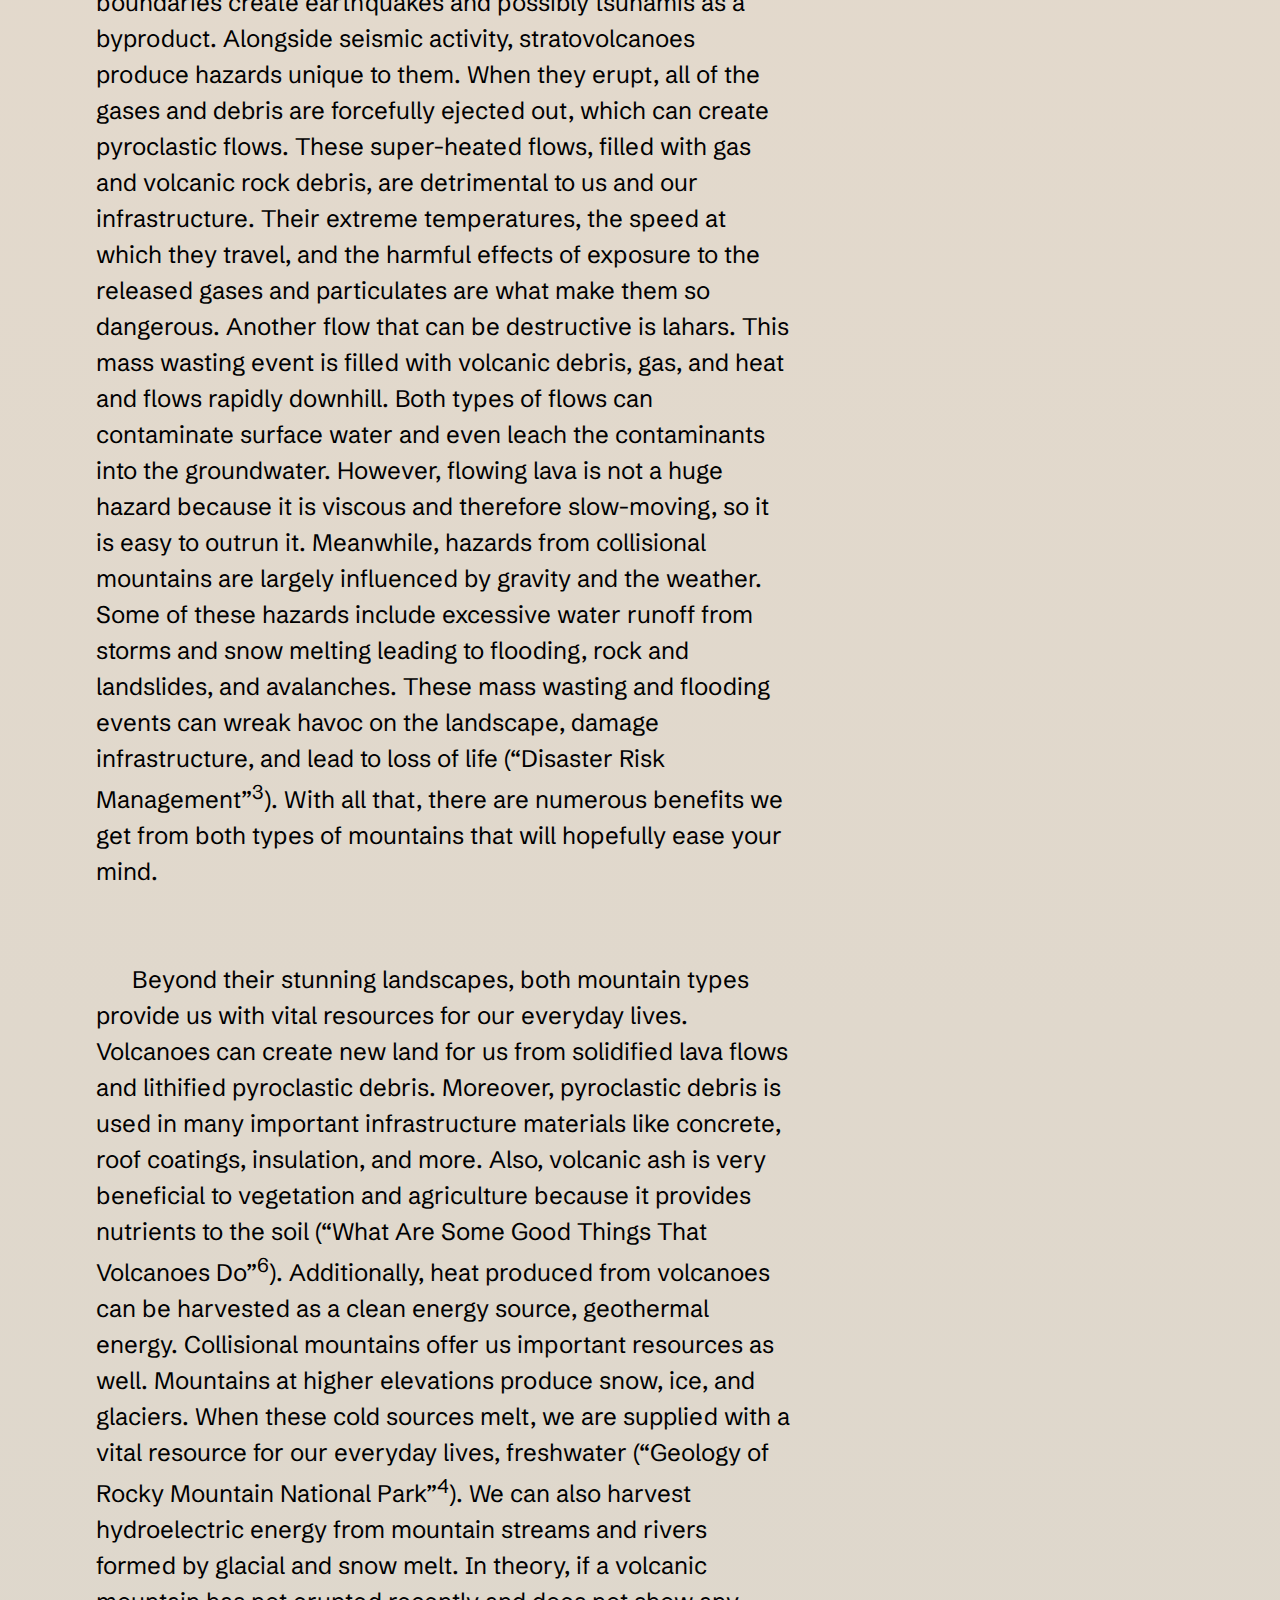
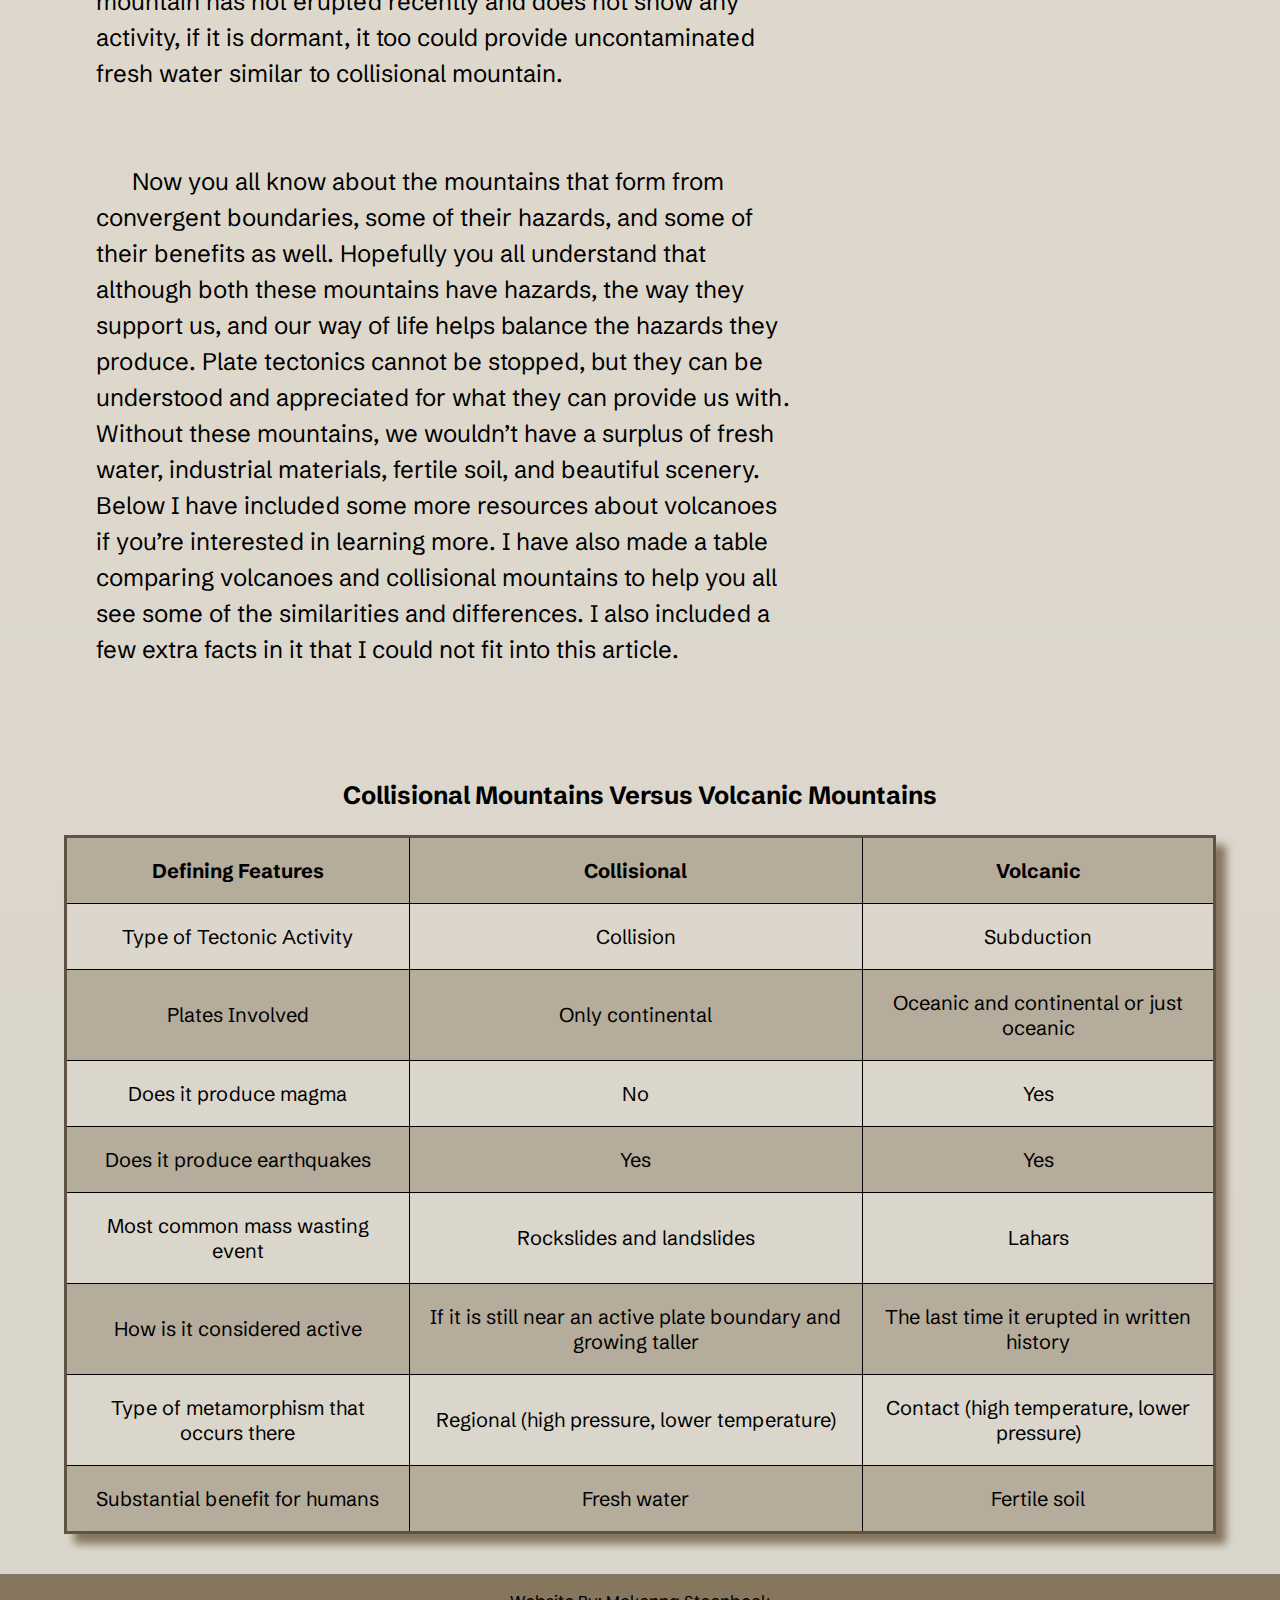
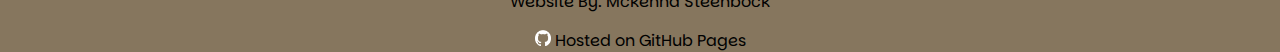
<file: article2.html>
<!--Author: Mckenna Steenbock-->
<!DOCTYPE html>
<html lang="en">
<head>
    <meta charset="UTF-8">
    <title>Rock Talk: Mountain Digest</title>
    <meta name="viewport" content="width=device-width, initial-scale=1">
    <meta name="description" content="Learn about different types of convergent mountains.">
    <link rel="stylesheet" href="css/styles.css">
    <link href="https://fonts.googleapis.com/css2?family=Noto+Serif:ital,wght@0,100..900;1,100..900&family=Parkinsans:wght@300..800&family=RocknRoll+One&family=Schibsted+Grotesk:ital,wght@0,400..900;1,400..900&display=swap" rel="stylesheet">
    <link rel="shortcut icon" href="images/stone-favicon-shortcut.png" type="image/png">
    <link rel="icon" href="images/stone-favicon-32.png" type="image/png" sizes="32x32">
    <link rel="apple-touch-icon" href="images/stone-favicon-apple.png" type="image/png" sizes="180x180">
    <link rel="icon" href="images/stone-favicon-android-chrome.png" type="image/png" sizes="192x192">
</head>

<body>
<div id="wrapper">
    <header>
        <!--Header div for all viewports excluding mobile.-->
        <div class="tab-desk">
            <a href="index.html"><img src="images/hero-banner.jpg" alt="image of red rocks colorado"></a>
        </div>

        <!--Header div for mobile viewport.-->
        <div class="mobile">
            <h1 id="mobile-h1"><img src="images/rocktalk-mobile-left.png" alt="Rock Icon" class="mobile-icon"> Rock Talk <img src="images/rocktalk-mobile-right.png" alt="Rock Icon" class="mobile-icon"></h1>
            <h4 id="mobile-h4">Uncover geology one layer at a time!</h4>
        </div>
    </header>

    <!--Navigation bar for mobile viewport.-->
    <nav class="mobile-nav">
        <div id="nav-links-mobile">
            <a href="index.html">Home</a>
            <a href="articles.html">Articles</a>
            <a href="gallery.html">Image Gallery</a>
            <a href="about.html">About</a>
            <a href="credits.html">Credits</a>
        </div>

        <a class="nav-menu-icon" onclick="hamburgerMenu()">
            <div id="hamburger-icon">&#9776;</div>
        </a>
    </nav>

    <!--Navigation bar for all other viewports.-->
    <nav class="tab-desk">
        <ul>
            <li><a href="index.html">Home</a></li>
            <li><a href="articles.html">Articles</a></li>
            <li><a href="gallery.html">Image Gallery</a></li>
            <li><a href="about.html">About</a></li>
            <li><a href="credits.html">Credits</a></li>
        </ul>
    </nav>

    <main>
        <article id="desk-article-column">
            <!--Article two content.-->
            <section class="article-style-two">
                <h1>Volcanoes and Collisional Mountains</h1>
                <h4>The folds, faults, and everything in-between</h4>
                <p>
                    &nbsp;&nbsp; &nbsp; &nbsp;Have you ever wondered what the difference is between the Cascade Mountain range and the Himalaya Mountain range? Maybe you have seen news reports about volcanic eruptions and earthquakes and wonder why
                    we cannot stop them? Well, we can’t stop tectonic plates from moving, but we can understand how they work and what their movements mean to us. Today, you’re going to learn about two types of mountains,
                    volcanic and collisional. These mountains and the tectonic activities that produce them can be hazardous to us; however, they also offer us many benefits as well. Let’s take a “peak” behind the curtains
                    that form mountains and what that means for us.
                </p>
                <p>
                    &nbsp;&nbsp; &nbsp; &nbsp;To start, I would like to explain a few important geological concepts. First, there are two types of tectonic plates, continental and oceanic. Continental plates are thick and buoyant, so they essentially
                    float on the wax-like asthenosphere, which is the lower crust and upper mantle. The rocks that make them up are high in silica, so they have a felsic to intermediate felsic chemistry. Meanwhile, oceanic
                    plates are thin but dense, so they are the plates that can be dragged down into the Earth. These plates have a mafic chemistry, so they have less silica but are rich in magnesium and iron. Furthermore,
                    the chemistry of these plates impacts their density and how they interact with the lithosphere, the upper crust, and the asthenosphere. Second, tectonic activities of subduction and collision occur at
                    convergent plate boundaries. At these boundaries, two tectonic plates move towards each other which causes a buildup of compressional stress. This stress gradually builds up pressure and energy over time
                    until it is suddenly released. The sudden release of stress, or energy, happens when the built-up stress has surpassed the strength of the rocks that make up the plate. The sudden release of energy from
                    convergent tectonic plate movement is what causes earthquakes. If earthquakes occur close to water, then the energy released can displace water and cause a tsunami to form as well. With that in mind,
                    let’s quickly discuss how these plates work at convergence.
                </p>
                <p>
                    &nbsp;&nbsp; &nbsp; &nbsp;The tectonic activity called subduction occurs where tectonic plates come together at what is known as convergent plate boundaries. The denser plate goes downward into the crust while the buoyant plate
                    stays on top. Subduction can occur in two scenarios: it can happen between two oceanic plates or between an oceanic and a continental plate. When subduction occurs between two oceanic plates, the older,
                    more dense plate subducts under the younger, lighter plate. This is because the older plate is cooler, so it is denser, while the younger plate is warmer, which makes it slightly more buoyant. With an
                    oceanic plate and a continental plate, the oceanic plate subducts under the continental plate because it is denser. Subduction produces magma because the denser plate is forced deeper into the crust and
                    is close to or at the hot mantle. The heat from the mantle and water carried by the subducting plate causes the rocks of the subducting plate to melt. The initial magma is extremely hot and has mafic
                    chemistry, but as it rises its chemistry and temperature changes. This is due to assimilation, which means that the felsic-intermediate rocks are also melted and join the mafic magma. This changes the
                    chemistry of the mafic magma to become felsic to intermediate. Due to this, the magma gets cooler as it rises because energy has been used to melt the surrounding rocks. With that being said, there is
                    another form of tectonic convergence which operates differently than subduction.
                </p>
                <p>
                    &nbsp;&nbsp; &nbsp; &nbsp;Meanwhile, two continental plates cannot undergo subduction and do not generate magma. This is because both plates are too buoyant to go underneath the other. Therefore, the plates collide into each other
                    instead of one plate subducting the other. So, the crust goes upwards in a collisional event instead of downwards like subduction. Furthermore, magma cannot be produced if the plates are not near a sufficiently
                    hot source, such as deep within the crust near the mantle, to cause melting. Even though magma is not generated with collision convergence, the crust is still heavily altered. With these geological concepts out
                    of the way, let’s dive into the hot topic of volcanoes.
                </p>
                <p>
                    &nbsp;&nbsp; &nbsp; &nbsp;The volcanic mountains known as stratovolcanoes are formed via subduction at a convergent plate boundary. When a cluster of stratovolcanoes are created at these boundaries, they are not called mountain belts,
                    they are instead referred to as arcs. At oceanic-oceanic convergent boundaries, they are called island arcs. With oceanic-continental convergent boundaries, they are referred to as volcanic arcs. Both types
                    of arcs are not formed from tectonic uplift or crustal deformation; instead, they are slowly built up by lava flows and volcanic debris from eruptions. Internal features unique to volcanoes help subduction
                    essentially recycle the crust, which then creates fuel for the volcano to erupt and regenerate itself and its surroundings. You see, once subduction occurs, part of the tectonic plate is melted into magma.
                    The magma pools together in the volcano's magma chamber. Then, the magma rises through a channel called a conduit. During its journey in the conduit, the magma undergoes chemical changes, which make the melt
                    cooler and thicker. The cooler temperature causes the magma to hold more gas instead of dissolving it. The magma then either escapes to the surface through a side channel, forming a lava dome, or it travels
                    to the top of the volcano, also known as the main vent (“Composite Volcanoes”<sup>1</sup>). At the vent, the thick, gas-filled magma cannot easily escape so pressure builds up. When this pressure is suddenly released,
                    an explosive eruption occurs, which creates lava flows and ejects pyroclastic debris like ash, pumice, lava bombs, and more. After the eruption, the lava flows cool and solidify, and the ejected materials
                    settle and eventually lithify. This all contributes to the growth of the volcano and its surrounding areas. Now that you all know how volcanoes are built up from recycled mantle materials, let’s discuss
                    a mountain type that usually reuses and reduces the crust rather than recycling it.
                </p>
                <p>
                    &nbsp;&nbsp; &nbsp; &nbsp;Mountains formed by two tectonic plates colliding do not generate new land. Instead, when the two plates collide, the crust is thrust upwards. The crust being extended horizontally in one area causes the
                    surrounding crust to become shorter and thinner vertically. For further context, the crustal thickening upwards reuses the crust while the crustal shortening vertically reduces the crust. Therefore, this
                    process does not recycle the crust like subduction does, instead it uses what is already available. Nevertheless, because this horizontal extension forms a crustal root beneath the mountain, it can lead
                    to a process that does recycle the crust. After some time, this root can lead to a process called delamination, which is when the lower part of the lithosphere separates and sinks into the asthenosphere.
                    However, these mountains cannot generate magma during delamination because it is a very slow process, and the continental crust is too thick to melt quickly (Condie<sup>2</sup>). Besides the lack of subduction and
                    magma production, there are not many differences between collisional and volcanic mountains. Both face compressional stress from tectonic activity, which leads to deformation through ductile strain. This
                    type of strain makes the rocks act like plastic, bending and folding without breaking. Thus, ductile strain causes deformations like folds and thrust faults for both mountain types (“Stress and Strain”<sup>5</sup>).
                    It should be noted that compared to volcanic mountains, collision mountains face more crustal deformation because of their compressional, uplifting origins. With an understanding of the two types of
                    mountains formed from convergence, we can explore some of the benefits and hazards they produce.
                </p>
                <p>
                    &nbsp;&nbsp; &nbsp; &nbsp;As mentioned before, both mountains and their plate boundaries create earthquakes and possibly tsunamis as a byproduct. Alongside seismic activity, stratovolcanoes produce hazards unique to them. When
                    they erupt, all of the gases and debris are forcefully ejected out, which can create pyroclastic flows. These super-heated flows, filled with gas and volcanic rock debris, are detrimental to us and
                    our infrastructure. Their extreme temperatures, the speed at which they travel, and the harmful effects of exposure to the released gases and particulates are what make them so dangerous. Another
                    flow that can be destructive is lahars. This mass wasting event is filled with volcanic debris, gas, and heat and flows rapidly downhill. Both types of flows can contaminate surface water and even
                    leach the contaminants into the groundwater. However, flowing lava is not a huge hazard because it is viscous and therefore slow-moving, so it is easy to outrun it. Meanwhile, hazards from collisional
                    mountains are largely influenced by gravity and the weather. Some of these hazards include excessive water runoff from storms and snow melting leading to flooding, rock and landslides, and avalanches.
                    These mass wasting and flooding events can wreak havoc on the landscape, damage infrastructure, and lead to loss of life (“Disaster Risk Management”<sup>3</sup>). With all that, there are numerous benefits we get
                    from both types of mountains that will hopefully ease your mind.
                </p>
                <p>
                    &nbsp;&nbsp; &nbsp; &nbsp;Beyond their stunning landscapes, both mountain types provide us with vital resources for our everyday lives. Volcanoes can create new land for us from solidified lava flows and lithified pyroclastic debris.
                    Moreover, pyroclastic debris is used in many important infrastructure materials like concrete, roof coatings, insulation, and more.  Also, volcanic ash is very beneficial to vegetation and agriculture because
                    it provides nutrients to the soil (“What Are Some Good Things That Volcanoes Do”<sup>6</sup>). Additionally, heat produced from volcanoes can be harvested as a clean energy source, geothermal energy. Collisional mountains
                    offer us important resources as well. Mountains at higher elevations produce snow, ice, and glaciers. When these cold sources melt, we are supplied with a vital resource for our everyday lives, freshwater
                    (“Geology of Rocky Mountain National Park”<sup>4</sup>). We can also harvest hydroelectric energy from mountain streams and rivers formed by glacial and snow melt. In theory, if a volcanic mountain has not erupted recently
                    and does not show any activity, if it is dormant, it too could provide uncontaminated fresh water similar to collisional mountain.
                </p>
                <p>
                    &nbsp;&nbsp; &nbsp; &nbsp;Now you all know about the mountains that form from convergent boundaries, some of their hazards, and some of their benefits as well. Hopefully you all understand that although both these mountains have hazards,
                    the way they support us, and our way of life helps balance the hazards they produce. Plate tectonics cannot be stopped, but they can be understood and appreciated for what they can provide us with. Without these
                    mountains, we wouldn’t have a surplus of fresh water, industrial materials, fertile soil, and beautiful scenery. Below I have included some more resources about volcanoes if you’re interested in learning more. I
                    have also made a table comparing volcanoes and collisional mountains to help you all see some of the similarities and differences. I also included a few extra facts in it that I could not fit into this article.
                </p>
            </section>

            <!--Article two images and additional resources.-->
            <section class="article-style-two-resources">
                <figure>
                    <img src="images/mount-rainier.jpg" alt="An image of Mount Rainier.">
                    <figcaption>
                        This is a photo by Peter Hulce<sup>1</sup> of Mount Rainier, an active volcanic mountain in Washington.
                    </figcaption>
                </figure>

                <figure>
                    <img src="images/cont-cont-convergence.jpg" alt="Graphic of continent-continental convergence.">
                    <figcaption>
                        This is an illustration of continent-continental convergence courtesy of the United States Geological Survey<sup>2</sup>.
                    </figcaption>
                </figure>

                <aside>
                    <h3>Interested in learning more? Check out these resources below</h3>
                    <ul>
                        <li>Learn more about other volcanoes from the <a href="https://www.nps.gov/subjects/volcanoes/anatomy-of-a-volcano.htm" target="_blank">National Park Service</a>.</li>
                        <li> You can also learn more about plate boundaries from the <a href="https://www.nps.gov/subjects/geology/plate-tectonics-types-of-plate-boundaries.htm" target="_blank">National Park Service</a> as well.</li>
                    </ul>
                </aside>
            </section>
        </article>

            <!--Article two tables.-->
            <section>
                <!--Table for the mobile viewport.-->
                <div class="mobile-table">
                    <table>
                        <caption>Collisional Versus Volcanic Mountains</caption>
                        <thead>
                        <tr>
                            <th>Defining Features</th>
                            <th>Collisional</th>
                            <th>Volcanic</th>
                        </tr>
                        </thead>
                        <tbody>
                        <tr>
                            <th>Type of Tectonic Activity</th>
                            <td>Collision</td>
                            <td>Subduction</td>
                        </tr>

                        <tr>
                            <th>Plates Involved</th>
                            <td>Only continental</td>
                            <td>Oceanic and continental or just oceanic</td>
                        </tr>

                        <tr>
                            <th>Does it produce magma</th>
                            <td>No</td>
                            <td>Yes</td>
                        </tr>
                        <tr>
                            <th>Does it produce earthquakes</th>
                            <td>Yes</td>
                            <td>Yes </td>
                        </tr>

                        <tr>
                            <th>Most common mass wasting event</th>
                            <td>Rockslides and landslides</td>
                            <td>Lahars</td>
                        </tr>

                        <tr>
                            <th>How is it considered active</th>
                            <td>If it is still near an active plate boundary and growing taller</td>
                            <td>The last time it erupted in written history </td>
                        </tr>

                        <tr>
                            <th>Type of metamorphism that occurs there</th>
                            <td>Regional (high pressure, lower temperature)</td>
                            <td>Contact (high temperature, lower pressure)</td>
                        </tr>

                        <tr>
                            <th>Substantial benefit for humans</th>
                            <td>Fresh water</td>
                            <td>Fertile soil</td>
                        </tr>
                        </tbody>
                    </table>
                </div>

                <div class="tab-desk-table">
                    <!--Table for all other viewports.-->
                    <table>
                        <caption>Collisional Mountains Versus Volcanic Mountains</caption>
                        <thead>
                        <tr>
                            <th colspan="2">Defining Features</th>
                            <th>Collisional</th>
                            <th>Volcanic</th>
                        </tr>
                        </thead>
                        <tbody>
                        <tr>
                            <td colspan="2">Type of Tectonic Activity</td>
                            <td>Collision</td>
                            <td>Subduction</td>
                        </tr>

                        <tr>
                            <td colspan="2">Plates Involved</td>
                            <td>Only continental</td>
                            <td>Oceanic and continental or just oceanic</td>
                        </tr>

                        <tr>
                            <td colspan="2">Does it produce magma</td>
                            <td>No</td>
                            <td>Yes</td>
                        </tr>
                        <tr>
                            <td colspan="2">Does it produce earthquakes</td>
                            <td>Yes</td>
                            <td>Yes </td>
                        </tr>

                        <tr>
                            <td colspan="2">Most common mass wasting event</td>
                            <td>Rockslides and landslides</td>
                            <td>Lahars</td>
                        </tr>

                        <tr>
                            <td colspan="2">How is it considered active</td>
                            <td>If it is still near an active plate boundary and growing taller</td>
                            <td>The last time it erupted in written history </td>
                        </tr>

                        <tr>
                            <td colspan="2">Type of metamorphism that occurs there</td>
                            <td>Regional (high pressure, lower temperature)</td>
                            <td>Contact (high temperature, lower pressure)</td>
                        </tr>

                        <tr>
                            <td colspan="2">Substantial benefit for humans</td>
                            <td>Fresh water</td>
                            <td>Fertile soil</td>
                        </tr>
                        </tbody>
                    </table>
                </div>
            </section>
    </main>

    <!--Footer across all viewports.-->
    <footer>
        <p>Website By: <a href="mailto:msteenbock@student.cccs.edu">Mckenna Steenbock</a></p>
        <a href="https://pages.github.com/" target="_blank"><img src="images/github-mark-white.png" alt="GitHub Logo"> Hosted on GitHub Pages </a>
    </footer>
</div>
<script src="script/script.js"></script>
</body>
</html>
</file>
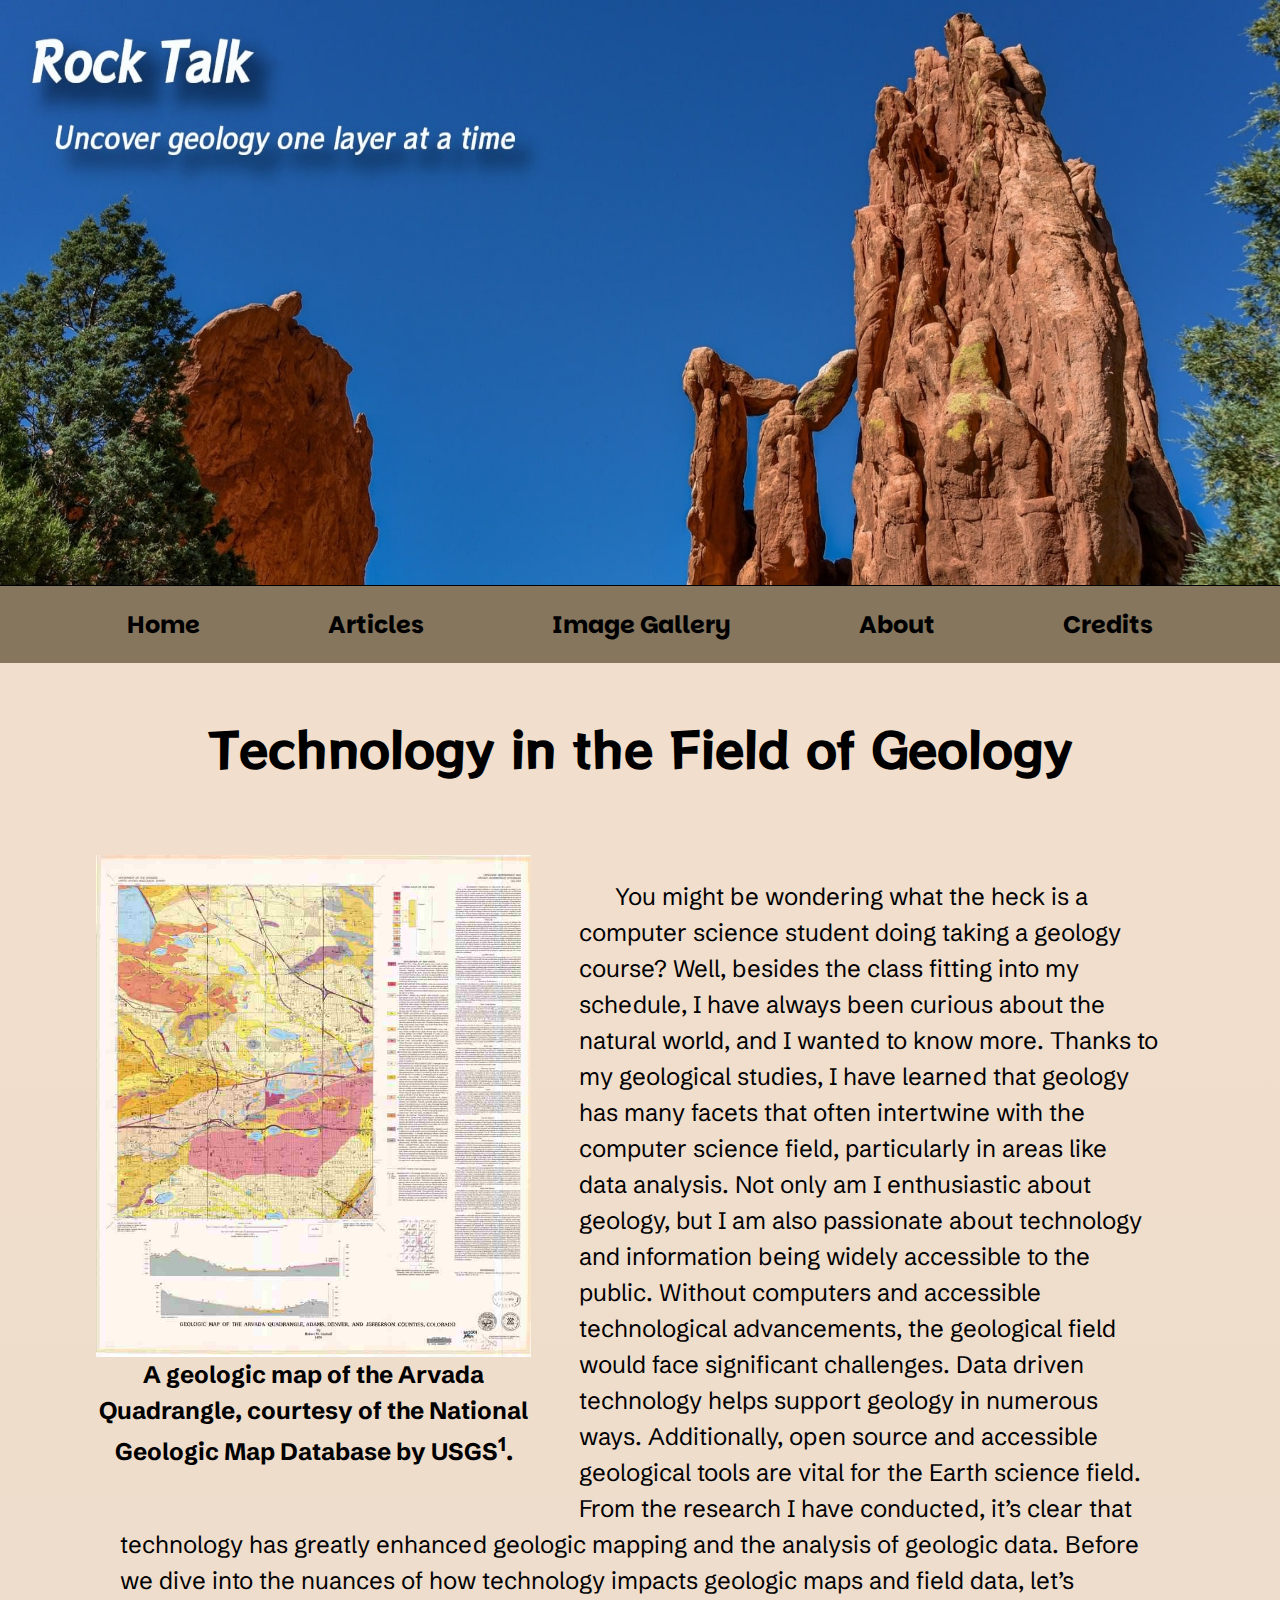
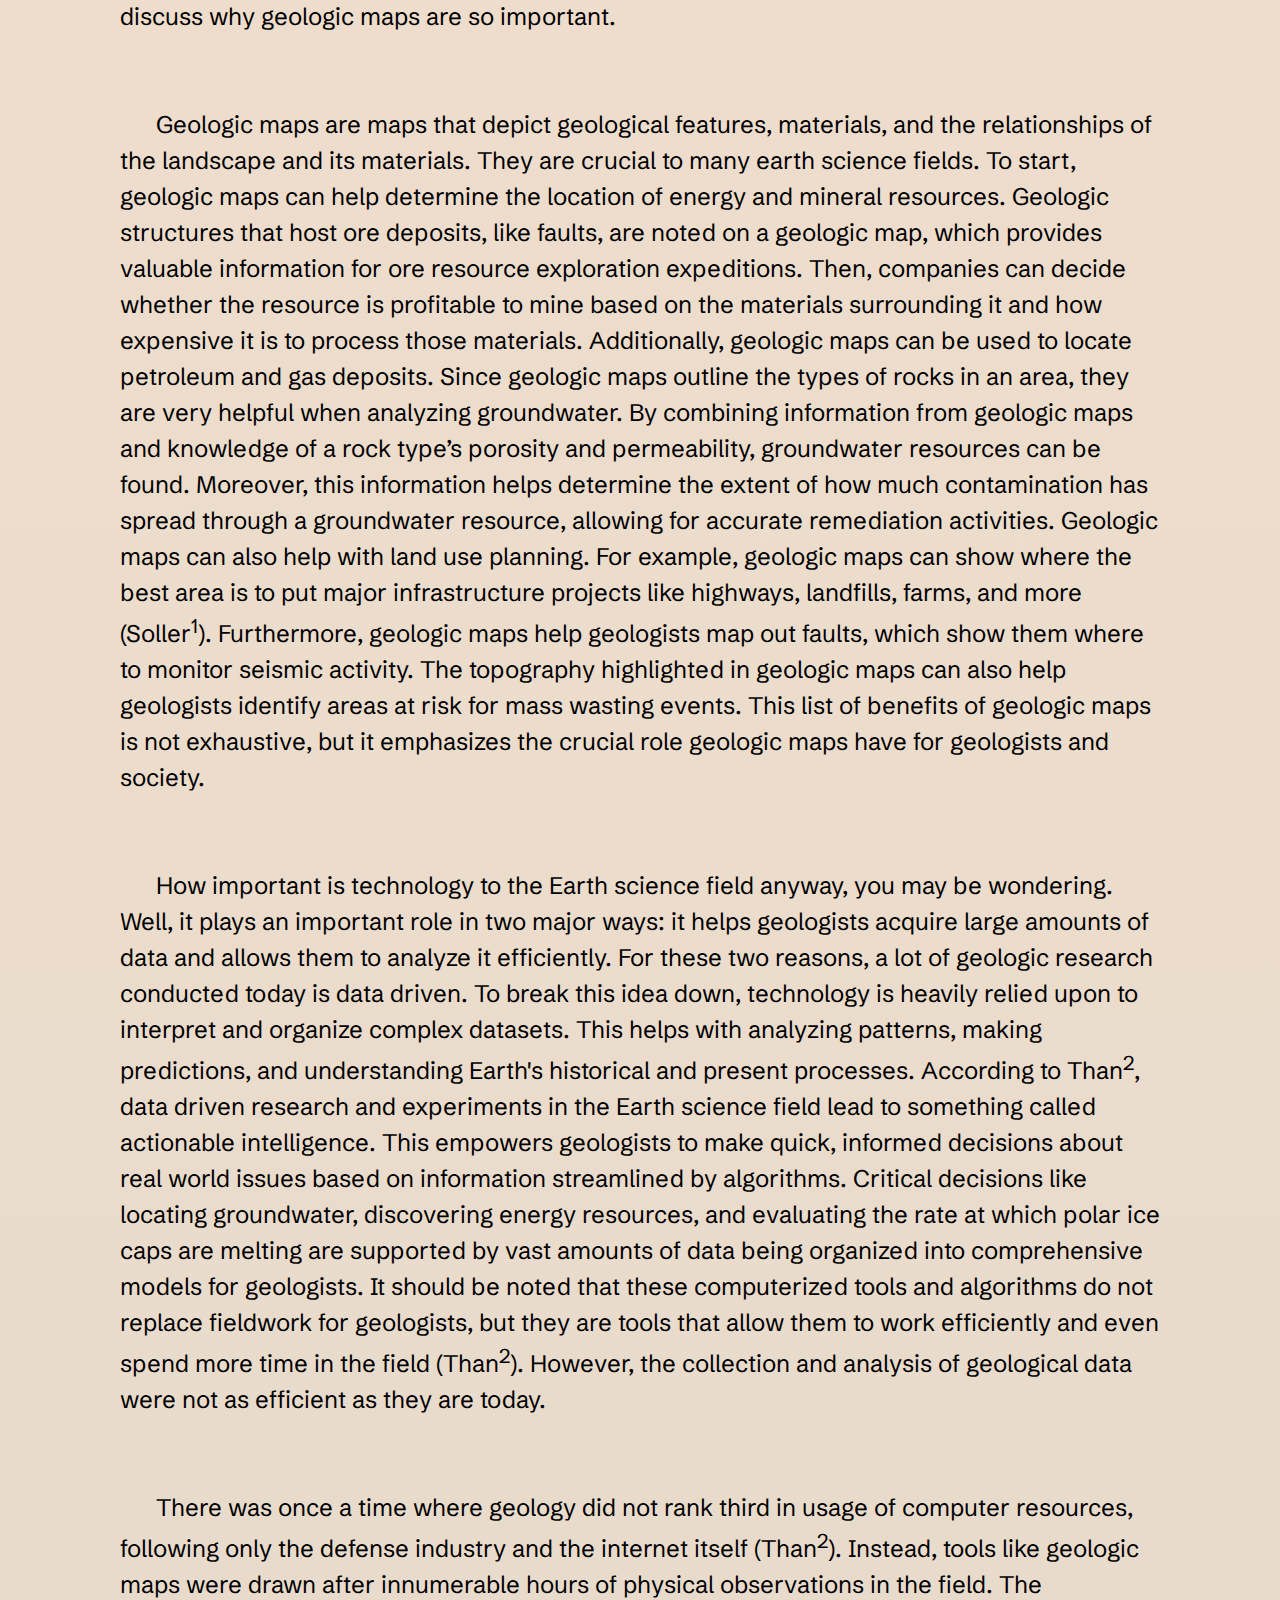
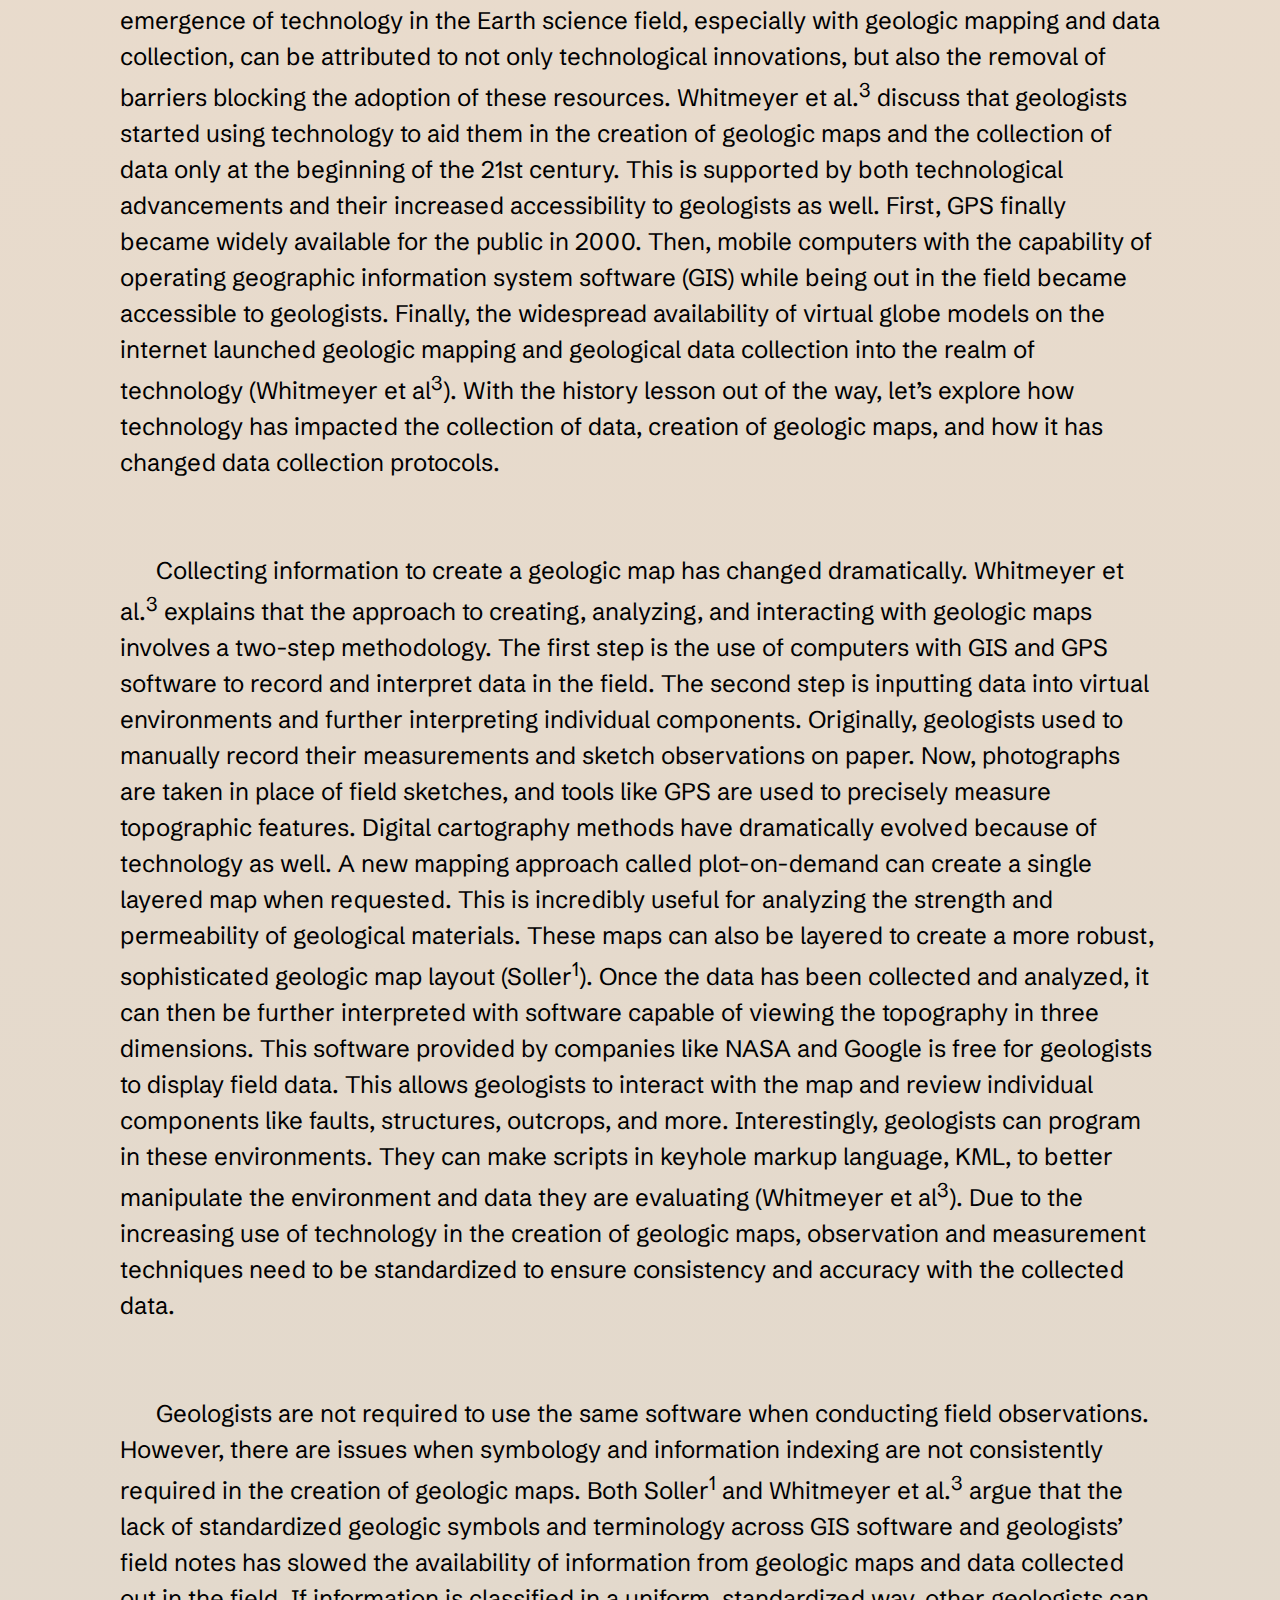
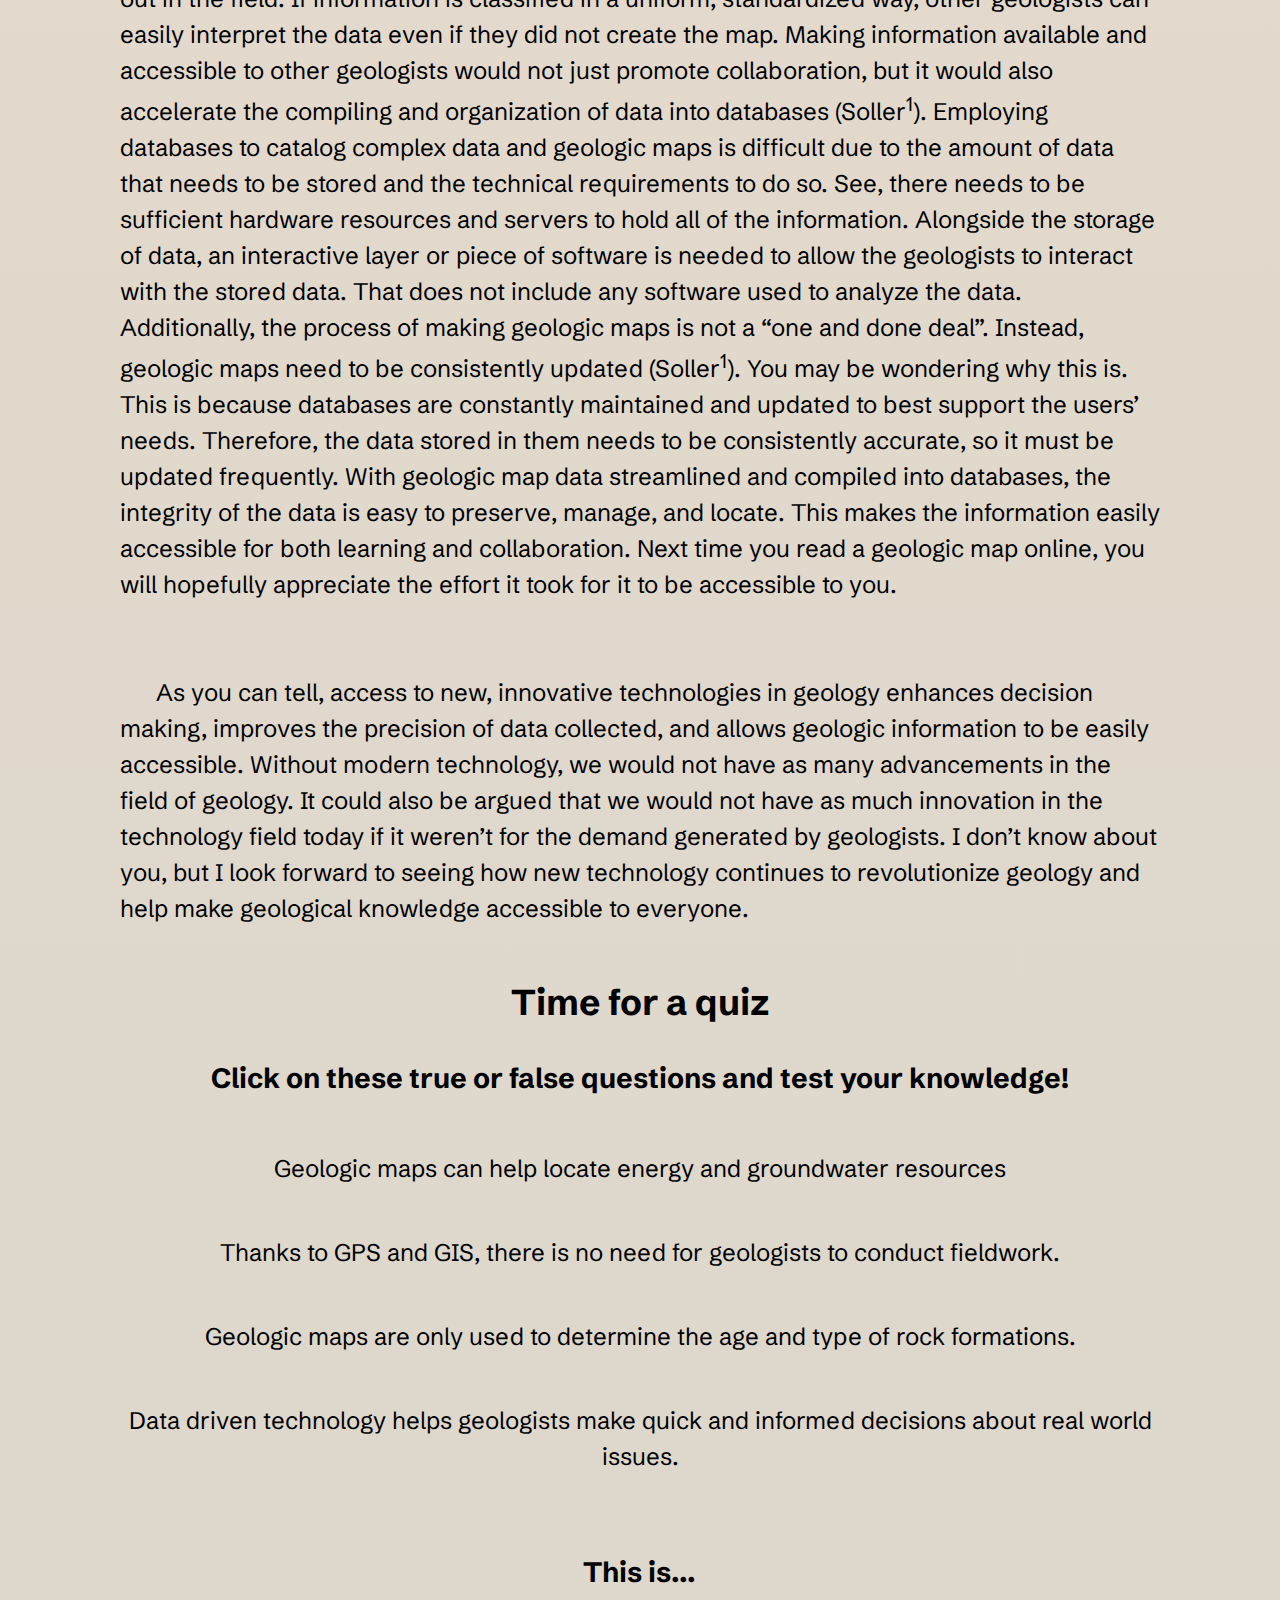
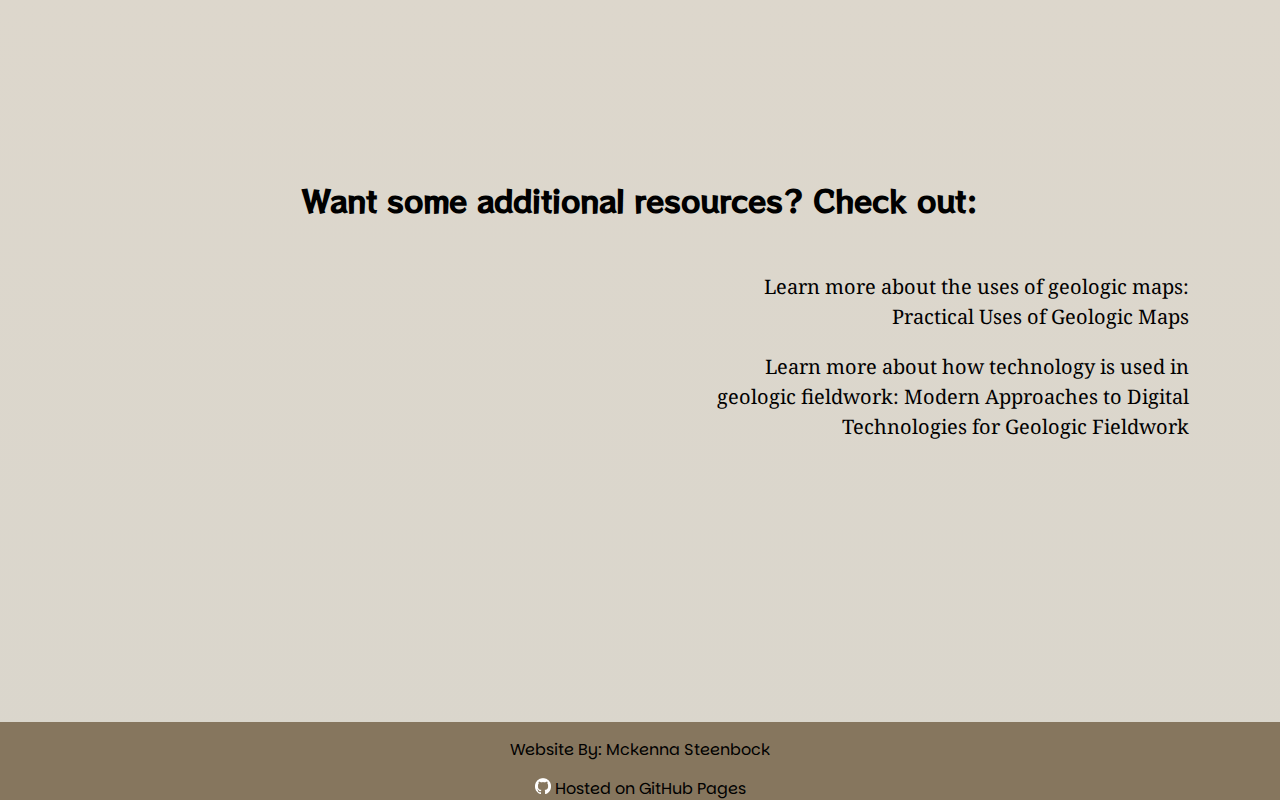
<file: article3.html>
<!--Author: Mckenna Steenbock-->
<!DOCTYPE html>
<html lang="en">
<head>
    <meta charset="UTF-8">
    <title>Rock Talk: Geology and Computer Science</title>
    <meta name="viewport" content="width=device-width, initial-scale=1">
    <meta name="description" content="Learn about how technology influences geology.">
    <link rel="stylesheet" href="css/styles.css">
    <link href="https://fonts.googleapis.com/css2?family=Noto+Serif:ital,wght@0,100..900;1,100..900&family=Parkinsans:wght@300..800&family=RocknRoll+One&family=Schibsted+Grotesk:ital,wght@0,400..900;1,400..900&display=swap" rel="stylesheet">
    <link rel="shortcut icon" href="images/stone-favicon-shortcut.png" type="image/png">
    <link rel="icon" href="images/stone-favicon-32.png" type="image/png" sizes="32x32">
    <link rel="apple-touch-icon" href="images/stone-favicon-apple.png" type="image/png" sizes="180x180">
    <link rel="icon" href="images/stone-favicon-android-chrome.png" type="image/png" sizes="192x192">
</head>
<body>
<div id="wrapper">
    <header>
        <!--Header div for all viewports excluding mobile.-->
        <div class="tab-desk">
            <a href="index.html"><img src="images/hero-banner.jpg" alt="image of red rocks colorado"></a>
        </div>

        <!--Header div for mobile viewport.-->
        <div class="mobile">
            <h1 id="mobile-h1"><img src="images/rocktalk-mobile-left.png" alt="Rock Icon" class="mobile-icon"> Rock Talk <img src="images/rocktalk-mobile-right.png" alt="Rock Icon" class="mobile-icon"></h1>
            <h4 id="mobile-h4">Uncover geology one layer at a time!</h4>
        </div>
    </header>

    <!--Navigation bar for mobile viewport.-->
    <nav class="mobile-nav">
        <div id="nav-links-mobile">
            <a href="index.html">Home</a>
            <a href="articles.html">Articles</a>
            <a href="gallery.html">Image Gallery</a>
            <a href="about.html">About</a>
            <a href="credits.html">Credits</a>
        </div>

        <a class="nav-menu-icon" onclick="hamburgerMenu()">
            <div id="hamburger-icon">&#9776;</div>
        </a>
    </nav>

    <!--Navigation bar for all other viewports.-->
    <nav class="tab-desk">
        <ul>
            <li><a href="index.html">Home</a></li>
            <li><a href="articles.html">Articles</a></li>
            <li><a href="gallery.html">Image Gallery</a></li>
            <li><a href="about.html">About</a></li>
            <li><a href="credits.html">Credits</a></li>
        </ul>
    </nav>

    <main>
        <!--Article three content.-->
        <section>
            <article class="article-style-one">
                <h1>Technology in the Field of Geology</h1>
                <figure>
                    <img src="images/geologic-map.jpg" alt="Photo of a geologic map">
                    <figcaption>A geologic map of the Arvada Quadrangle, courtesy of the National Geologic Map Database by USGS<sup>1</sup>.</figcaption>
                </figure>
                <p>
                    &nbsp;&nbsp; &nbsp; &nbsp;You might be wondering what the heck is a computer science student doing taking a geology course? Well, besides the class fitting into my schedule, I have always been curious about the natural world,
                    and I wanted to know more. Thanks to my geological studies, I have learned that geology has many facets that often intertwine with the computer science field, particularly in areas like data analysis.
                    Not only am I enthusiastic about geology, but I am also passionate about technology and information being widely accessible to the public. Without computers and accessible technological advancements,
                    the geological field would face significant challenges. Data driven technology helps support geology in numerous ways. Additionally, open source and accessible geological tools are vital for the Earth
                    science field. From the research I have conducted, it’s clear that technology has greatly enhanced geologic mapping and the analysis of geologic data. Before we dive into the nuances of how technology
                    impacts geologic maps and field data, let’s discuss why geologic maps are so important.
                </p>
                <p>
                    &nbsp;&nbsp; &nbsp; &nbsp;Geologic maps are maps that depict geological features, materials, and the relationships of the landscape and its materials. They are crucial to many earth science fields. To start, geologic maps can help
                    determine the location of energy and mineral resources. Geologic structures that host ore deposits, like faults, are noted on a geologic map, which provides valuable information for ore resource exploration
                    expeditions. Then, companies can decide whether the resource is profitable to mine based on the materials surrounding it and how expensive it is to process those materials. Additionally, geologic maps can be
                    used to locate petroleum and gas deposits. Since geologic maps outline the types of rocks in an area, they are very helpful when analyzing groundwater. By combining information from geologic maps and knowledge
                    of a rock type’s porosity and permeability, groundwater resources can be found. Moreover, this information helps determine the extent of how much contamination has spread through a groundwater resource,
                    allowing for accurate remediation activities. Geologic maps can also help with land use planning. For example, geologic maps can show where the best area is to put major infrastructure projects like highways,
                    landfills, farms, and more (Soller<sup>1</sup>). Furthermore, geologic maps help geologists map out faults, which show them where to monitor seismic activity. The topography highlighted in geologic maps can also help geologists
                    identify areas at risk for mass wasting events. This list of benefits of geologic maps is not exhaustive, but it emphasizes the crucial role geologic maps have for geologists and society.
                </p>
                <p>
                    &nbsp;&nbsp; &nbsp; &nbsp;How important is technology to the Earth science field anyway, you may be wondering. Well, it plays an important role in two major ways: it helps geologists acquire large amounts of data and allows them to analyze it
                    efficiently. For these two reasons, a lot of geologic research conducted today is data driven. To break this idea down, technology is heavily relied upon to interpret and organize complex datasets. This helps with
                    analyzing patterns, making predictions, and understanding Earth's historical and present processes. According to Than<sup>2</sup>, data driven research and experiments in the Earth science field lead to something called actionable
                    intelligence. This empowers geologists to make quick, informed decisions about real world issues based on information streamlined by algorithms. Critical decisions like locating groundwater, discovering energy resources,
                    and evaluating the rate at which polar ice caps are melting are supported by vast amounts of data being organized into comprehensive models for geologists. It should be noted that these computerized tools and algorithms
                    do not replace fieldwork for geologists, but they are tools that allow them to work efficiently and even spend more time in the field (Than<sup>2</sup>). However, the collection and analysis of geological data were not as efficient
                    as they are today.
                </p>
                <p>
                    &nbsp;&nbsp; &nbsp; &nbsp;There was once a time where geology did not rank third in usage of computer resources, following only the defense industry and the internet itself (Than<sup>2</sup>). Instead, tools like geologic maps were drawn after innumerable hours
                    of physical observations in the field. The emergence of technology in the Earth science field, especially with geologic mapping and data collection, can be attributed to not only technological innovations, but also the removal
                    of barriers blocking the adoption of these resources. Whitmeyer et al.<sup>3</sup> discuss that geologists started using technology to aid them in the creation of geologic maps and the collection of data only at the beginning of the 21st
                    century. This is supported by both technological advancements and their increased accessibility to geologists as well. First, GPS finally became widely available for the public in 2000. Then, mobile computers with the capability
                    of operating geographic information system software (GIS) while being out in the field became accessible to geologists. Finally, the widespread availability of virtual globe models on the internet launched geologic mapping and
                    geological data collection into the realm of technology (Whitmeyer et al<sup>3</sup>). With the history lesson out of the way, let’s explore how technology has impacted the collection of data, creation of geologic maps, and how it has changed data
                    collection protocols.
                </p>
                <p>
                    &nbsp;&nbsp; &nbsp; &nbsp;Collecting information to create a geologic map has changed dramatically. Whitmeyer et al.<sup>3</sup> explains that the approach to creating, analyzing, and interacting with geologic maps involves a two-step methodology. The first step is the
                    use of computers with GIS and GPS software to record and interpret data in the field. The second step is inputting data into virtual environments and further interpreting individual components. Originally, geologists used to manually
                    record their measurements and sketch observations on paper. Now, photographs are taken in place of field sketches, and tools like GPS are used to precisely measure topographic features. Digital cartography methods have dramatically
                    evolved because of technology as well. A new mapping approach called plot-on-demand can create a single layered map when requested. This is incredibly useful for analyzing the strength and permeability of geological materials. These
                    maps can also be layered to create a more robust, sophisticated geologic map layout (Soller<sup>1</sup>).  Once the data has been collected and analyzed, it can then be further interpreted with software capable of viewing the topography in three
                    dimensions. This software provided by companies like NASA and Google is free for geologists to display field data. This allows geologists to interact with the map and review individual components like faults, structures, outcrops, and
                    more. Interestingly, geologists can program in these environments. They can make scripts in keyhole markup language, KML, to better manipulate the environment and data they are evaluating (Whitmeyer et al<sup>3</sup>). Due to the increasing use of
                    technology in the creation of geologic maps, observation and measurement techniques need to be standardized to ensure consistency and accuracy with the collected data.
                </p>
                <p>
                    &nbsp;&nbsp; &nbsp; &nbsp;Geologists are not required to use the same software when conducting field observations. However, there are issues when symbology and information indexing are not consistently required in the creation of geologic maps. Both Soller<sup>1</sup> and
                    Whitmeyer et al.<sup>3</sup> argue that the lack of standardized geologic symbols and terminology across GIS software and geologists’ field notes has slowed the availability of information from geologic maps and data collected out in the field.
                    If information is classified in a uniform, standardized way, other geologists can easily interpret the data even if they did not create the map. Making information available and accessible to other geologists would not just promote
                    collaboration, but it would also accelerate the compiling and organization of data into databases (Soller<sup>1</sup>). Employing databases to catalog complex data and geologic maps is difficult due to the amount of data that needs to be stored
                    and the technical requirements to do so. See, there needs to be sufficient hardware resources and servers to hold all of the information. Alongside the storage of data, an interactive layer or piece of software is needed to allow the
                    geologists to interact with the stored data. That does not include any software used to analyze the data. Additionally, the process of making geologic maps is not a “one and done deal”. Instead, geologic maps need to be consistently
                    updated (Soller<sup>1</sup>). You may be wondering why this is. This is because databases are constantly maintained and updated to best support the users’ needs. Therefore, the data stored in them needs to be consistently accurate, so it must be
                    updated frequently. With geologic map data streamlined and compiled into databases, the integrity of the data is easy to preserve, manage, and locate. This makes the information easily accessible for both learning and collaboration. Next time you
                    read a geologic map online, you will hopefully appreciate the effort it took for it to be accessible to you.
                </p>
                <p>
                    &nbsp;&nbsp; &nbsp; &nbsp;As you can tell, access to new, innovative technologies in geology enhances decision making, improves the precision of data collected, and allows geologic information to be easily accessible. Without modern technology, we would not
                    have as many advancements in the field of geology. It could also be argued that we would not have as much innovation in the technology field today if it weren’t for the demand generated by geologists. I don’t know about you, but I look
                    forward to seeing how new technology continues to revolutionize geology and help make geological knowledge accessible to everyone.
                </p>

            </article>
        </section>

        <!--Quiz section, check javascript file to see its functionality.-->
        <section class="article-style-one">
            <div id="quiz-question">
                <h2>Time for a quiz</h2>
                <h3>Click on these true or false questions and test your knowledge!</h3>
                <p onclick="answer1()">Geologic maps can help locate energy and groundwater resources</p>
                <p onclick="answer2()">Thanks to GPS and GIS, there is no need for geologists to conduct fieldwork.</p>
                <p onclick="answer3()">Geologic maps are only used to determine the age and type of rock formations.</p>
                <p onclick="answer4()">Data driven technology helps geologists make quick and informed decisions about real world issues.</p>
            </div>

            <div id="quiz-answer">
                <h3>This is...</h3>
                <p></p>
            </div>

            <audio id="audio-clip">
                <source src="media/slow-pebble-tumble.wav" type="audio/wav">
                Your browser does not support the audio element.
            </audio>

        </section>

        <section class="article-style-one-resources">
            <h2>Want some additional resources? Check out: </h2>
            <iframe src="https://www.youtube.com/embed/fULkqjKeDOw?si=_4OmEK9_XPI0k5P1" title="YouTube video player" allow="accelerometer; autoplay; clipboard-write; encrypted-media; gyroscope; picture-in-picture; web-share" referrerpolicy="strict-origin-when-cross-origin" allowfullscreen></iframe>
            <p>Learn more about the uses of geologic maps: <a href="https://geology.utah.gov/map-pub/survey-notes/practical-uses-geo-maps/" target="_blank">Practical Uses of Geologic Maps</a></p>
            <p>Learn more about how technology is used in geologic fieldwork: <a href="https://serc.carleton.edu/getspatial/blog/modern_approaches.html" target="_blank">Modern Approaches to Digital Technologies for Geologic Fieldwork</a> </p>
        </section>
    </main>

    <footer>
        <p>Website By: <a href="mailto:msteenbock@student.cccs.edu">Mckenna Steenbock</a></p>
        <a href="https://pages.github.com/" target="_blank"><img src="images/github-mark-white.png" alt="GitHub Logo"> Hosted on GitHub Pages </a>
    </footer>
</div>
<script src="script/script.js"></script>
</body>
</html>
</file>
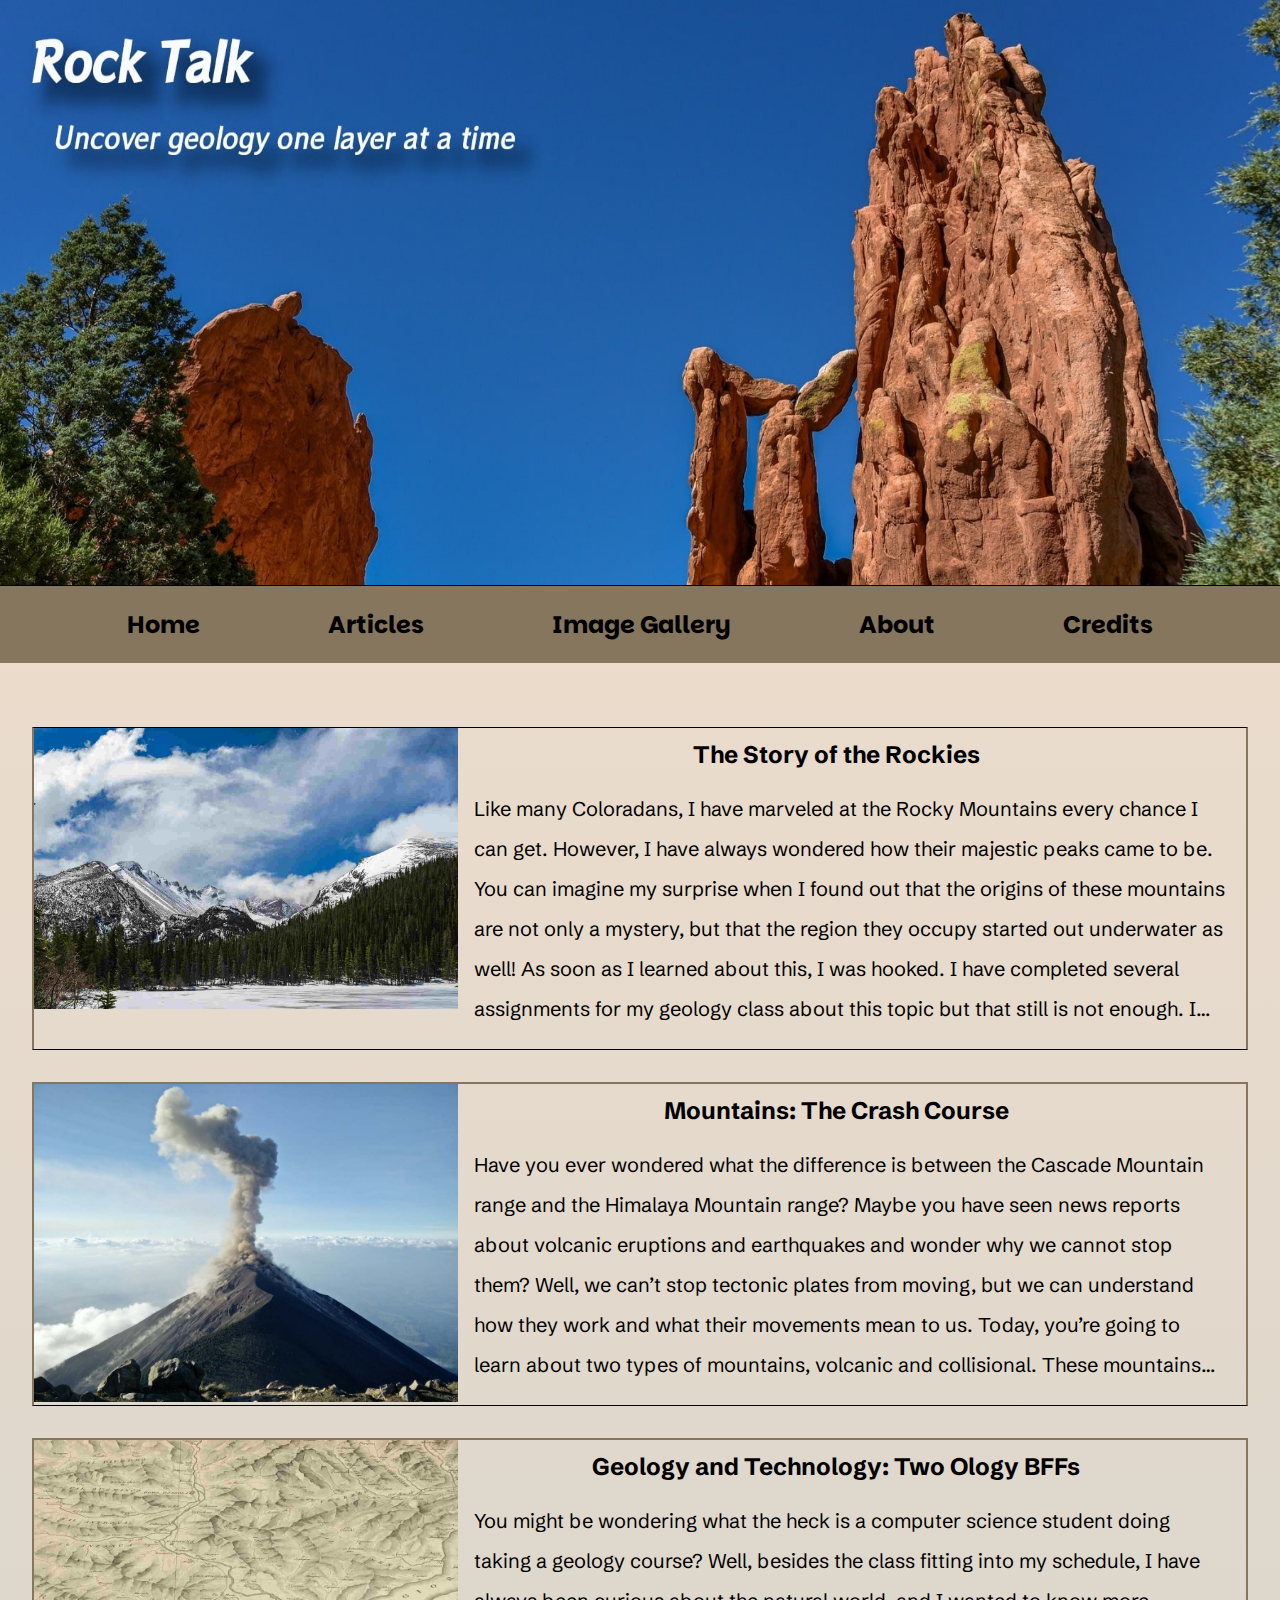
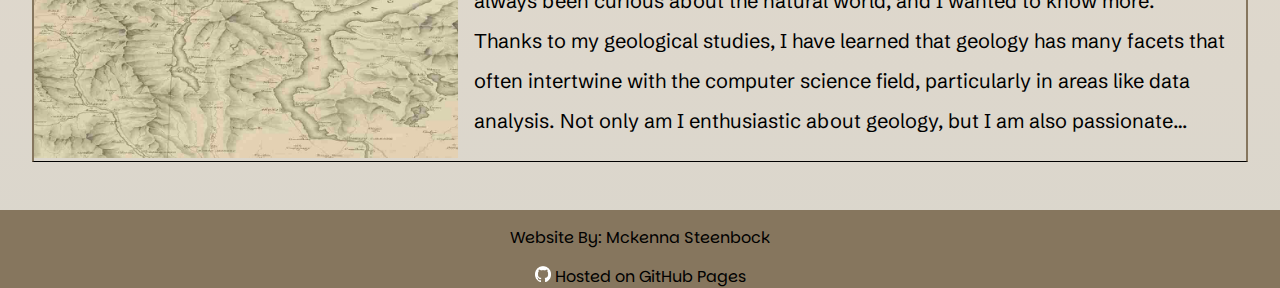
<file: articles.html>
<!--Author: Mckenna Steenbock-->
<!DOCTYPE html>
<html lang="en">
<head>
    <meta charset="UTF-8">
    <title>Rock Talk: Articles</title>
    <meta name="viewport" content="width=device-width, initial-scale=1">
    <meta name="description" content="Links to get answers to commonly asked geology questions.">
    <link rel="stylesheet" href="css/styles.css">
    <link href="https://fonts.googleapis.com/css2?family=Noto+Serif:ital,wght@0,100..900;1,100..900&family=Parkinsans:wght@300..800&family=RocknRoll+One&family=Schibsted+Grotesk:ital,wght@0,400..900;1,400..900&display=swap" rel="stylesheet">
    <link rel="shortcut icon" href="images/stone-favicon-shortcut.png" type="image/png">
    <link rel="icon" href="images/stone-favicon-32.png" type="image/png" sizes="32x32">
    <link rel="apple-touch-icon" href="images/stone-favicon-apple.png" type="image/png" sizes="180x180">
    <link rel="icon" href="images/stone-favicon-android-chrome.png" type="image/png" sizes="192x192">
</head>
<body>
<div id="wrapper">
    <header>
        <!--Header div for all viewports excluding mobile.-->
        <div class="tab-desk">
            <a href="index.html"><img src="images/hero-banner.jpg" alt="image of red rocks colorado"></a>
        </div>

        <!--Header div for mobile viewport.-->
        <div class="mobile">
            <h1 id="mobile-h1"><img src="images/rocktalk-mobile-left.png" alt="Rock Icon" class="mobile-icon"> Rock Talk <img src="images/rocktalk-mobile-right.png" alt="Rock Icon" class="mobile-icon"></h1>
            <h4 id="mobile-h4">Uncover geology one layer at a time!</h4>
        </div>
    </header>

    <!--Navigation bar for mobile viewport.-->
    <nav class="mobile-nav">
        <div id="nav-links-mobile">
            <a href="index.html">Home</a>
            <a href="articles.html">Articles</a>
            <a href="gallery.html">Image Gallery</a>
            <a href="about.html">About</a>
            <a href="credits.html">Credits</a>
        </div>

        <a class="nav-menu-icon" onclick="hamburgerMenu()">
            <div id="hamburger-icon">&#9776;</div>
        </a>
    </nav>

    <!--Navigation bar for all other viewports.-->
    <nav class="tab-desk">
        <ul>
            <li><a href="index.html">Home</a></li>
            <li><a href="articles.html">Articles</a></li>
            <li><a href="gallery.html">Image Gallery</a></li>
            <li><a href="about.html">About</a></li>
            <li><a href="credits.html">Credits</a></li>
        </ul>
    </nav>

    <main>
        <section id="article-list">
            <a href="article1.html">
                <article class="article-preview">
                    <img src="images/bear-lake-and-rockies.jpg" alt="Image of bear lake and the Rocky Mountains.">
                    <h2>The Story of the Rockies</h2>
                    <p>
                        Like many Coloradans, I have marveled at the Rocky Mountains every chance I can get. However, I have always wondered how their majestic peaks came to be.
                        You can imagine my surprise when I found out that the origins of these mountains are not only a mystery, but that the region they occupy started out underwater
                        as well! As soon as I learned about this, I was hooked. I have completed several assignments for my geology class about this topic but that still is not enough.
                        I needed to know how exactly the Rocky Mountains formed, and I am sure you are all interested in their origin story as well now. To preface, I think the origin story
                        of the Rocky Mountains is best told split up into four chapters: the first set of the Rocky Mountains, when Colorado was submerged underwater, the actual uplift,
                        and the downfall of them. So, how exactly did the Rocky Mountains form?
                    </p>
                </article>
            </a>

            <a href="article2.html">
                <article class="article-preview">
                    <img src="images/acatenango-volcano.jpg" alt="Image of the Acatenango Volcano in Guatemala">
                    <h2>Mountains: The Crash Course</h2>
                    <p>
                        Have you ever wondered what the difference is between the Cascade Mountain range and the Himalaya Mountain range? Maybe you have seen news reports about volcanic eruptions and earthquakes and wonder why
                        we cannot stop them? Well, we can’t stop tectonic plates from moving, but we can understand how they work and what their movements mean to us. Today, you’re going to learn about two types of mountains,
                        volcanic and collisional. These mountains and the tectonic activities that produce them can be hazardous to us; however, they also offer us many benefits as well. Let’s take a “peak” behind the curtains
                        that form mountains and what that means for us.
                    </p>
                </article>
            </a>

            <a href="article3.html">
                <article class="article-preview">
                    <img src="images/map.jpg" alt="Photo of a map with elevation lines.">
                    <h2>Geology and Technology: Two Ology BFFs</h2>
                    <p>
                        You might be wondering what the heck is a computer science student doing taking a geology course? Well, besides the class fitting into my schedule, I have always been curious about the natural world,
                        and I wanted to know more. Thanks to my geological studies, I have learned that geology has many facets that often intertwine with the computer science field, particularly in areas like data analysis.
                        Not only am I enthusiastic about geology, but I am also passionate about technology and information being widely accessible to the public. Without computers and accessible technological advancements,
                        the geological field would face significant challenges. Data driven technology helps support geology in numerous ways. Additionally, open source and accessible geological tools are vital for the Earth
                        science field. From the research I have conducted, it’s clear that technology has greatly enhanced geologic mapping and the analysis of geologic data. Before we dive into the nuances of how technology
                        impacts geologic maps and field data, let’s discuss why geologic maps are so important.
                    </p>
                </article>
            </a>
        </section>
    </main>

    <footer>
        <p>Website By: <a href="mailto:msteenbock@student.cccs.edu">Mckenna Steenbock</a></p>
        <a href="https://pages.github.com/" target="_blank"><img src="images/github-mark-white.png" alt="GitHub Logo"> Hosted on GitHub Pages </a>
    </footer>
</div>
<script src="script/script.js"></script>
</body>
</html>
</file>
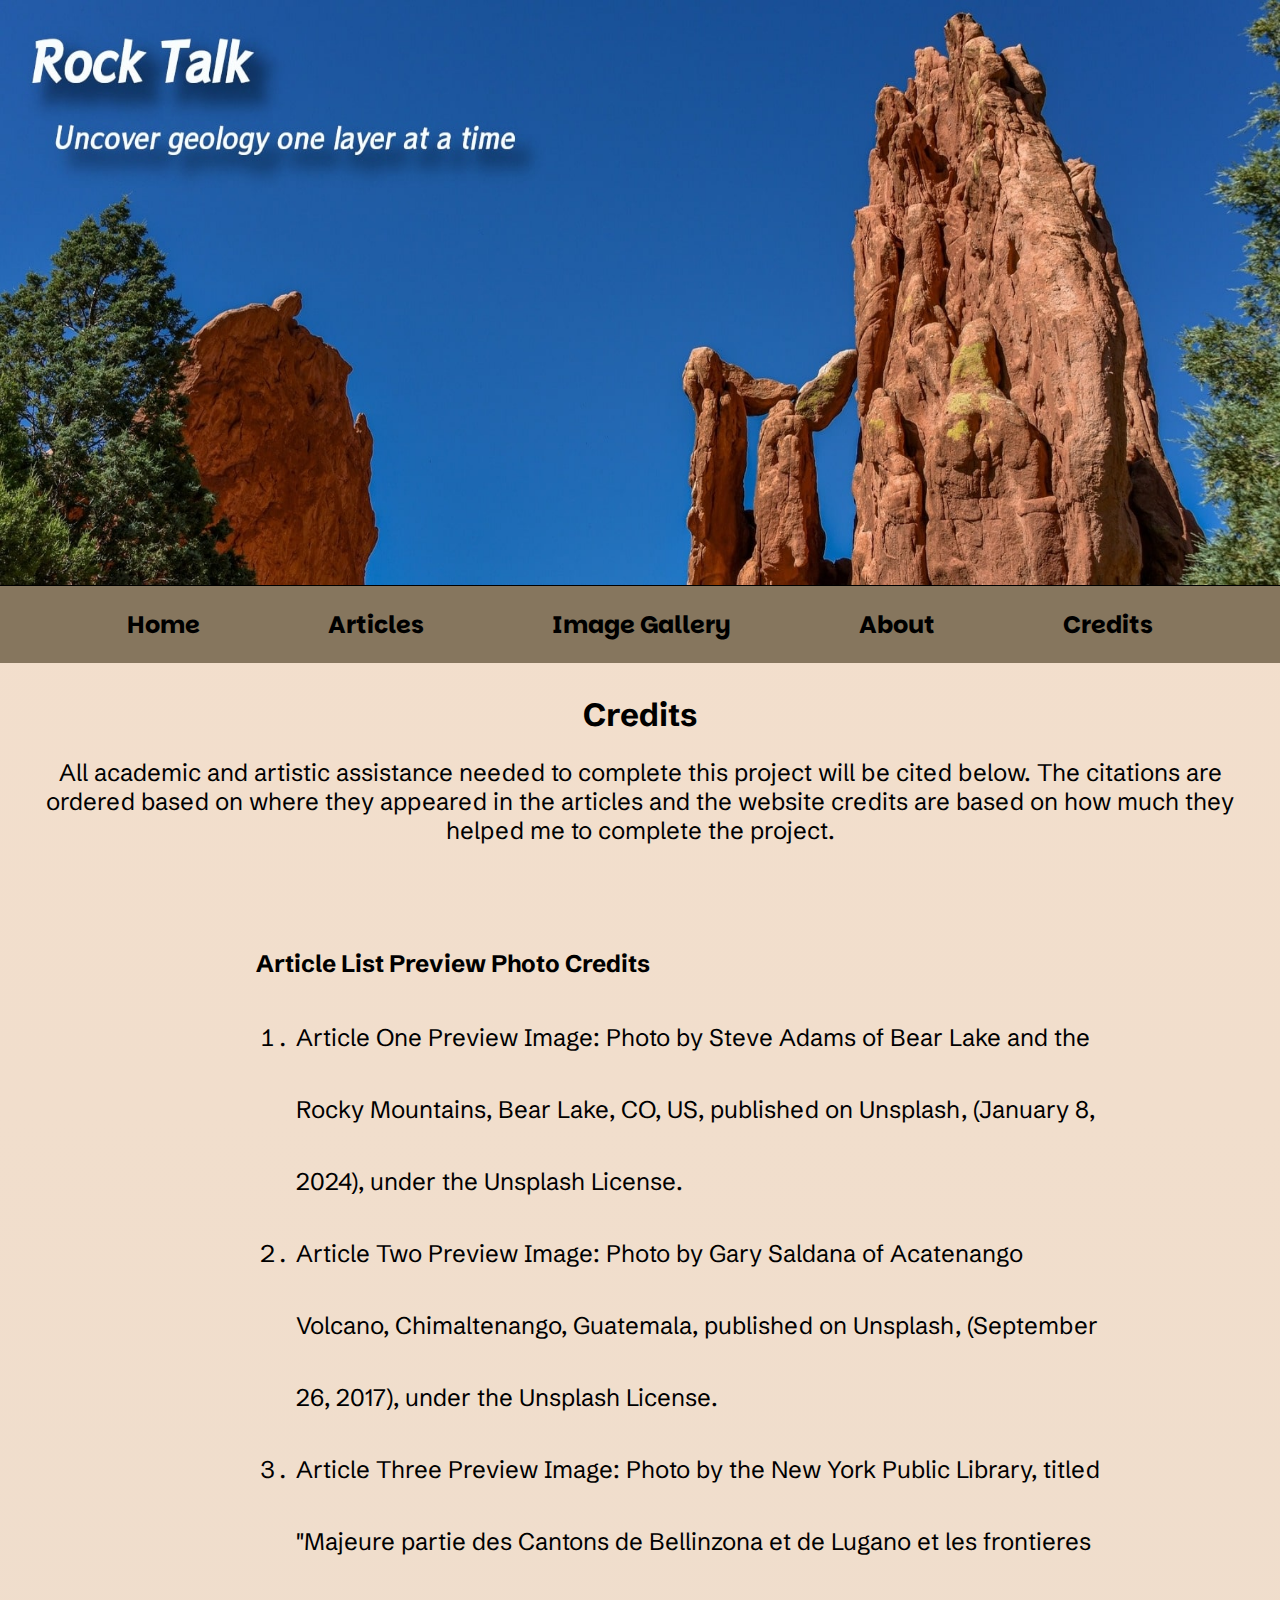
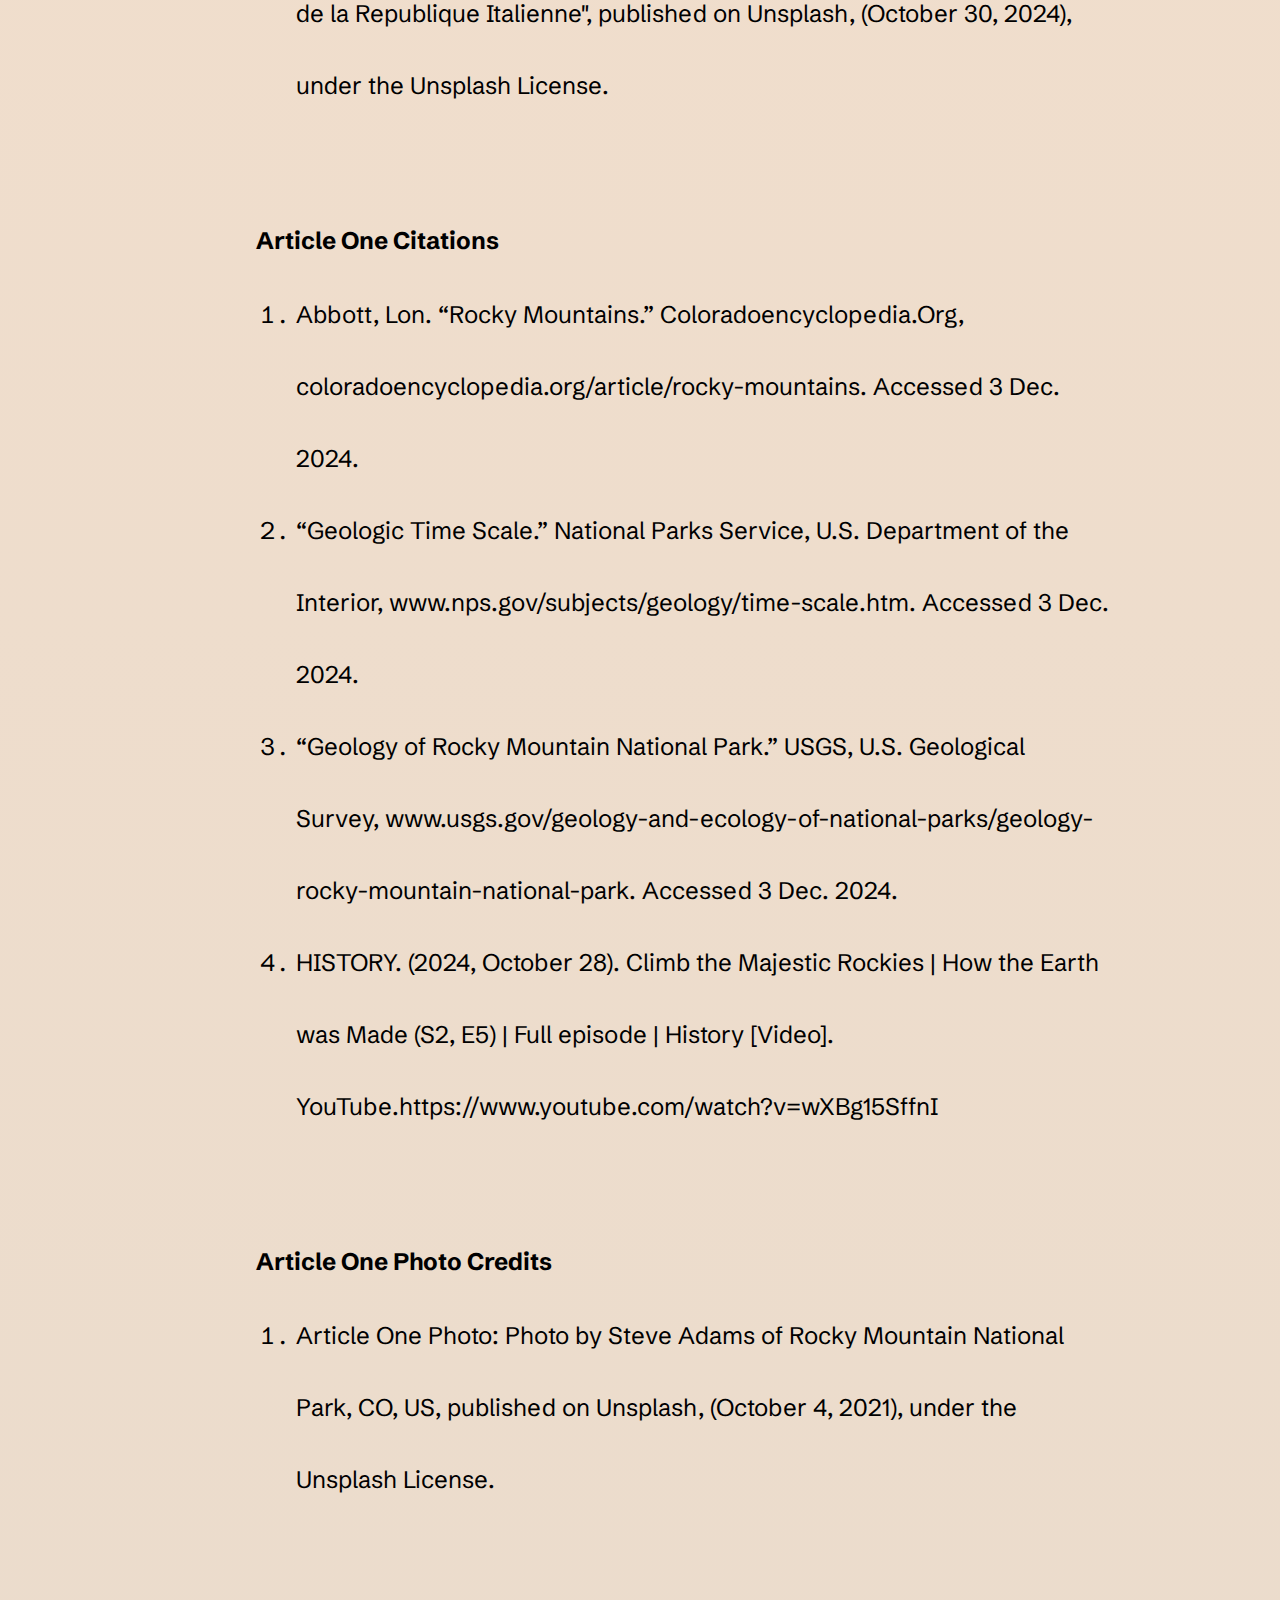
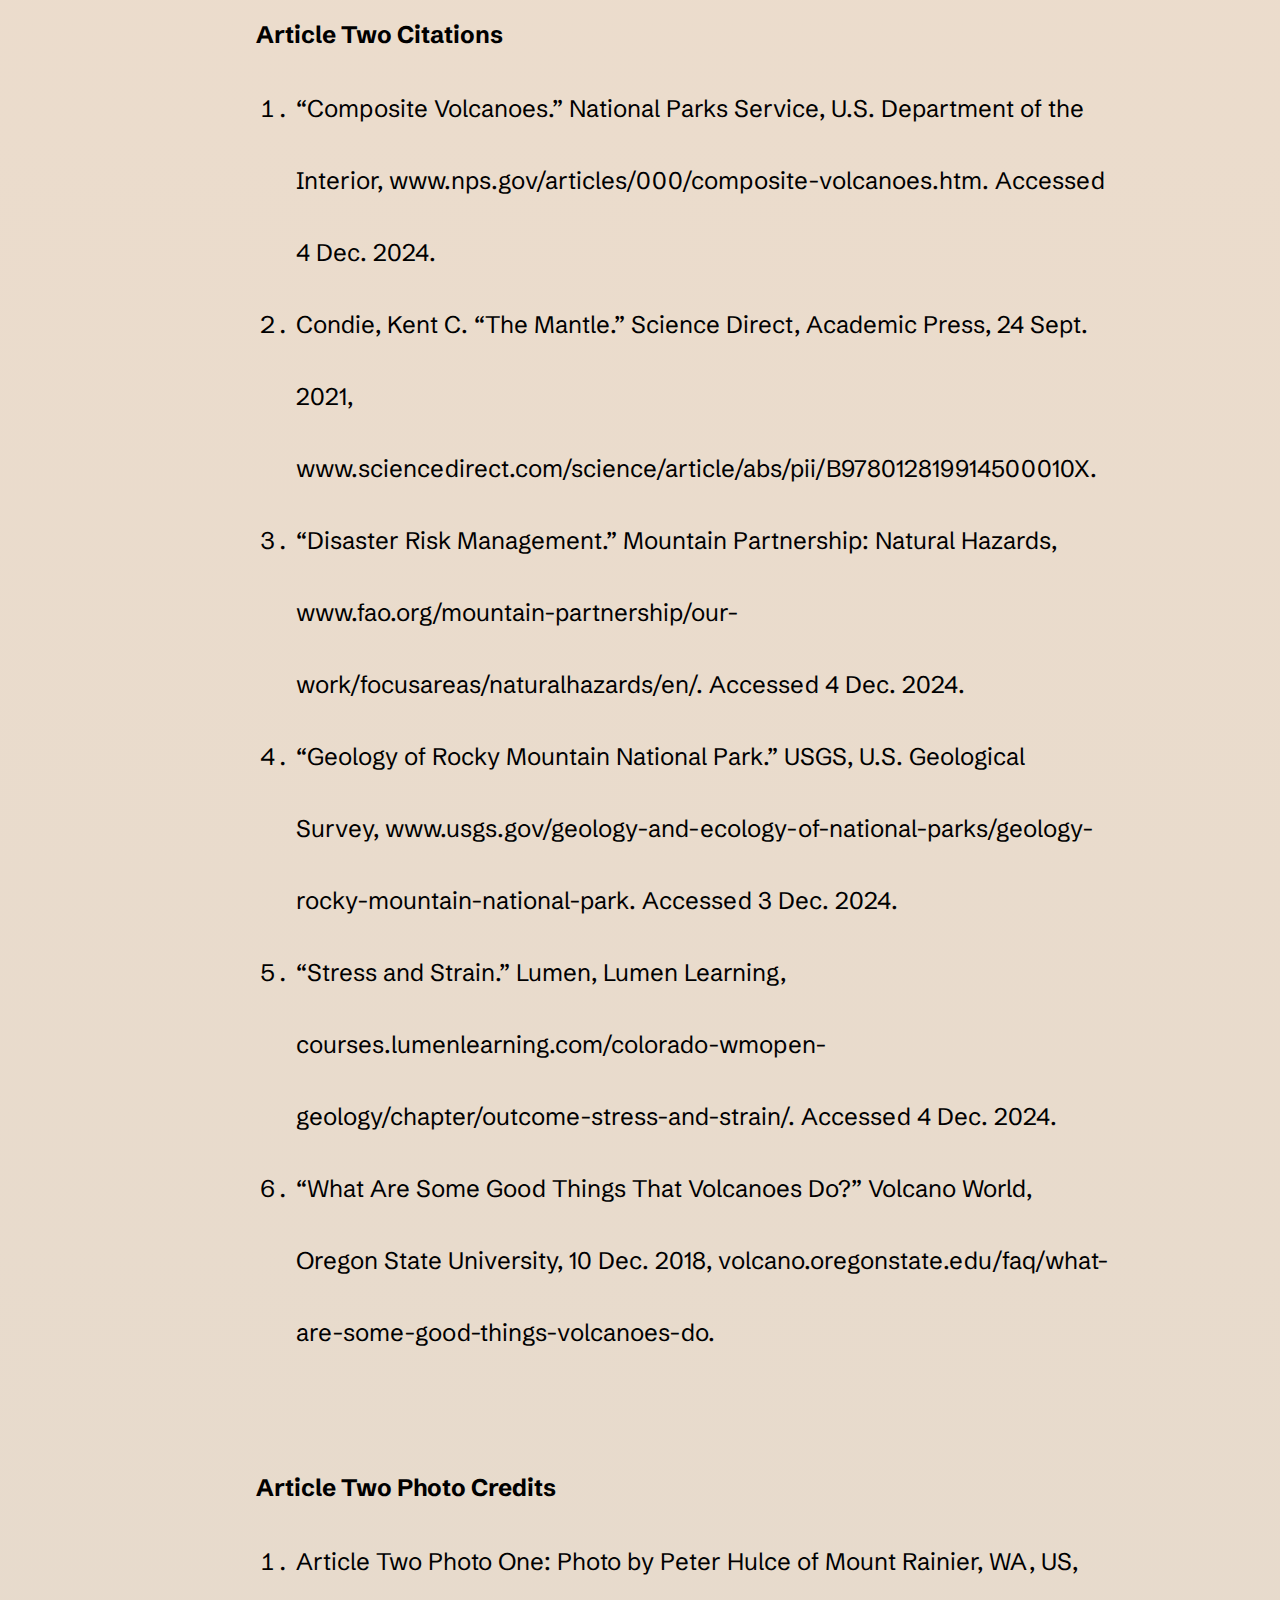
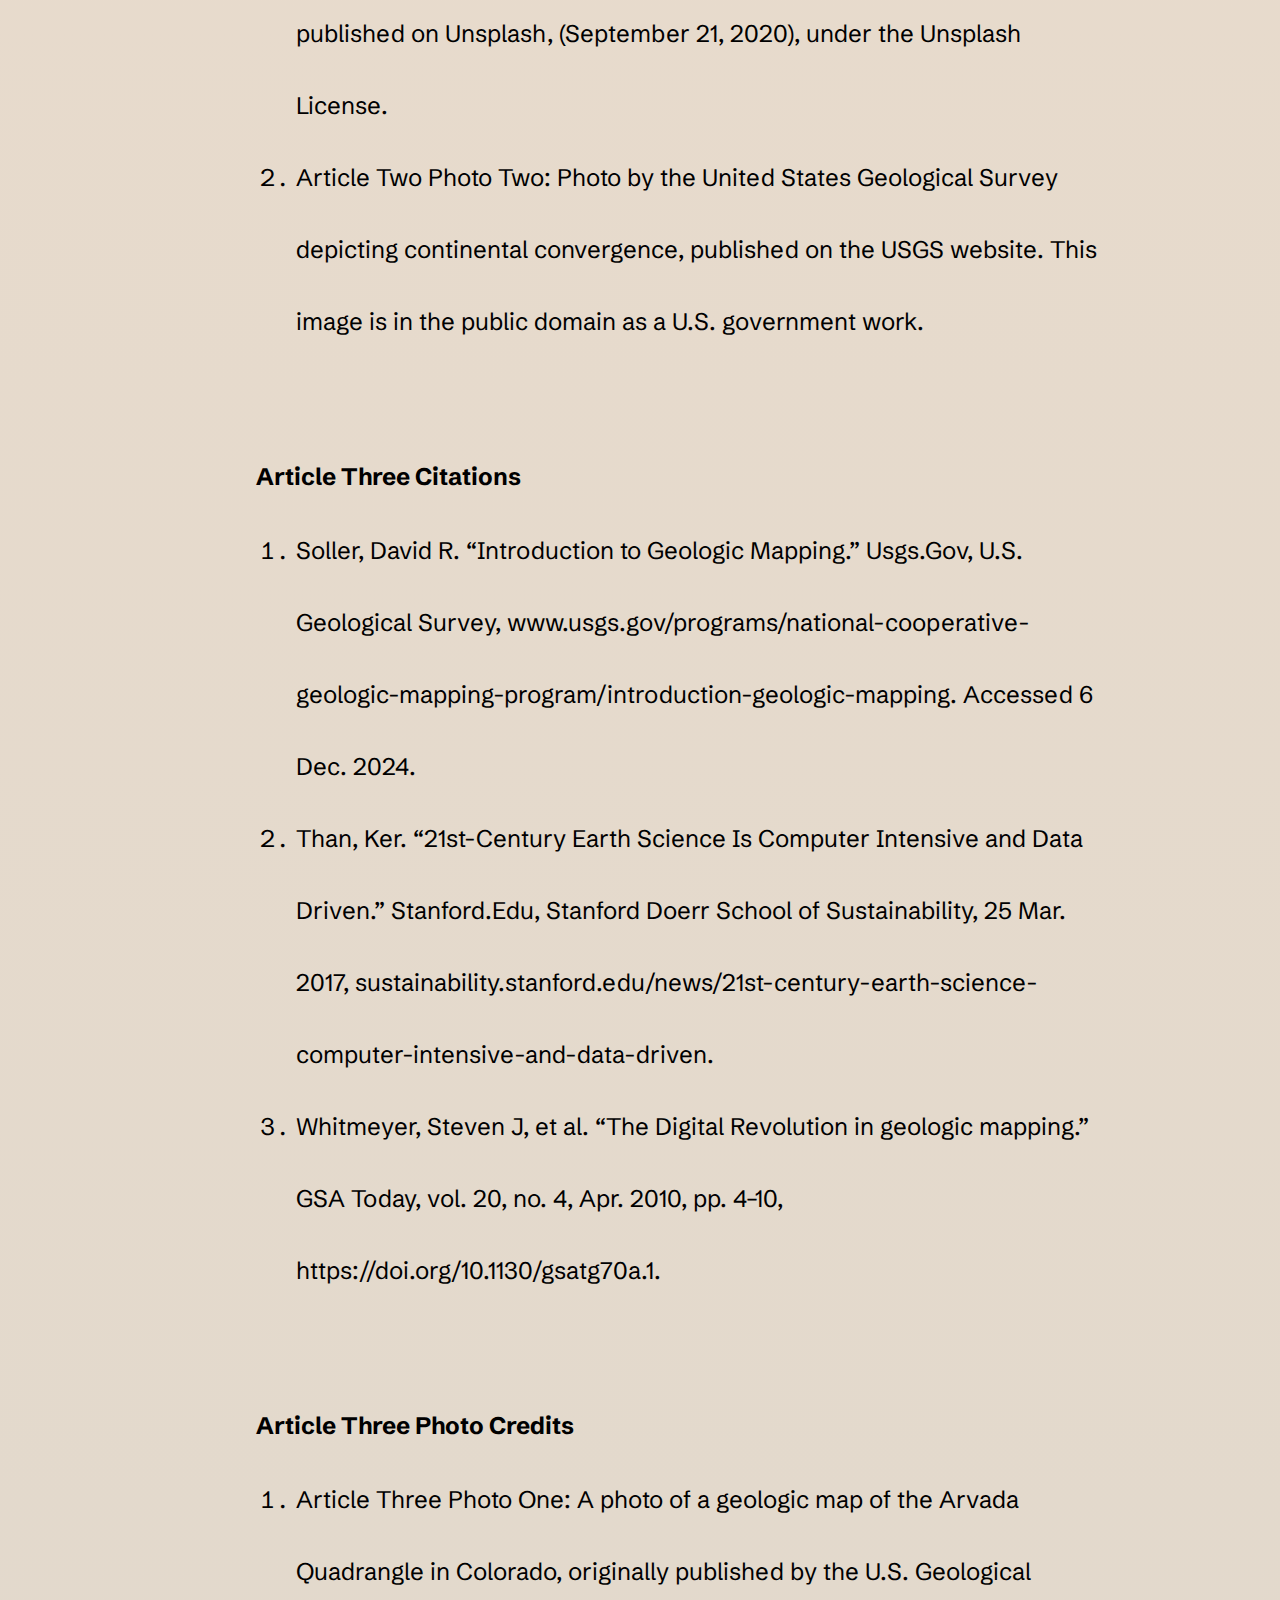
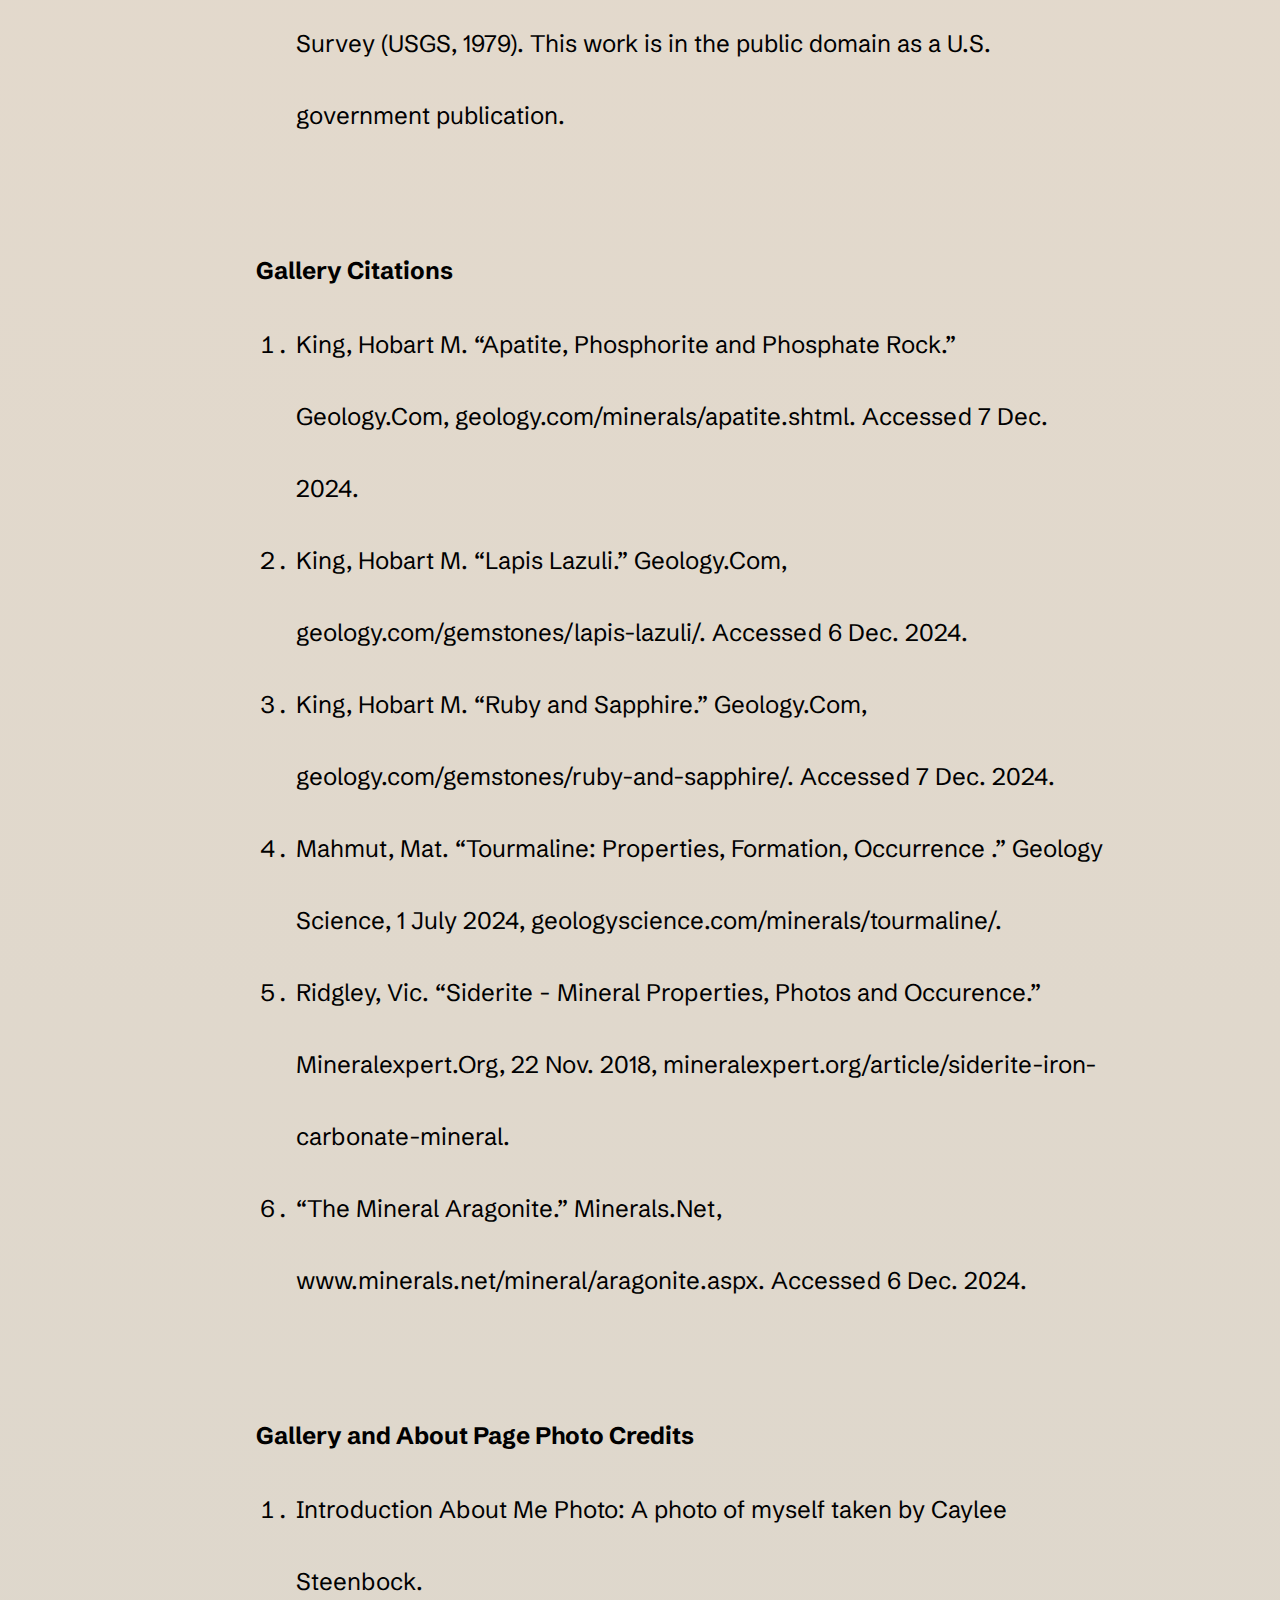
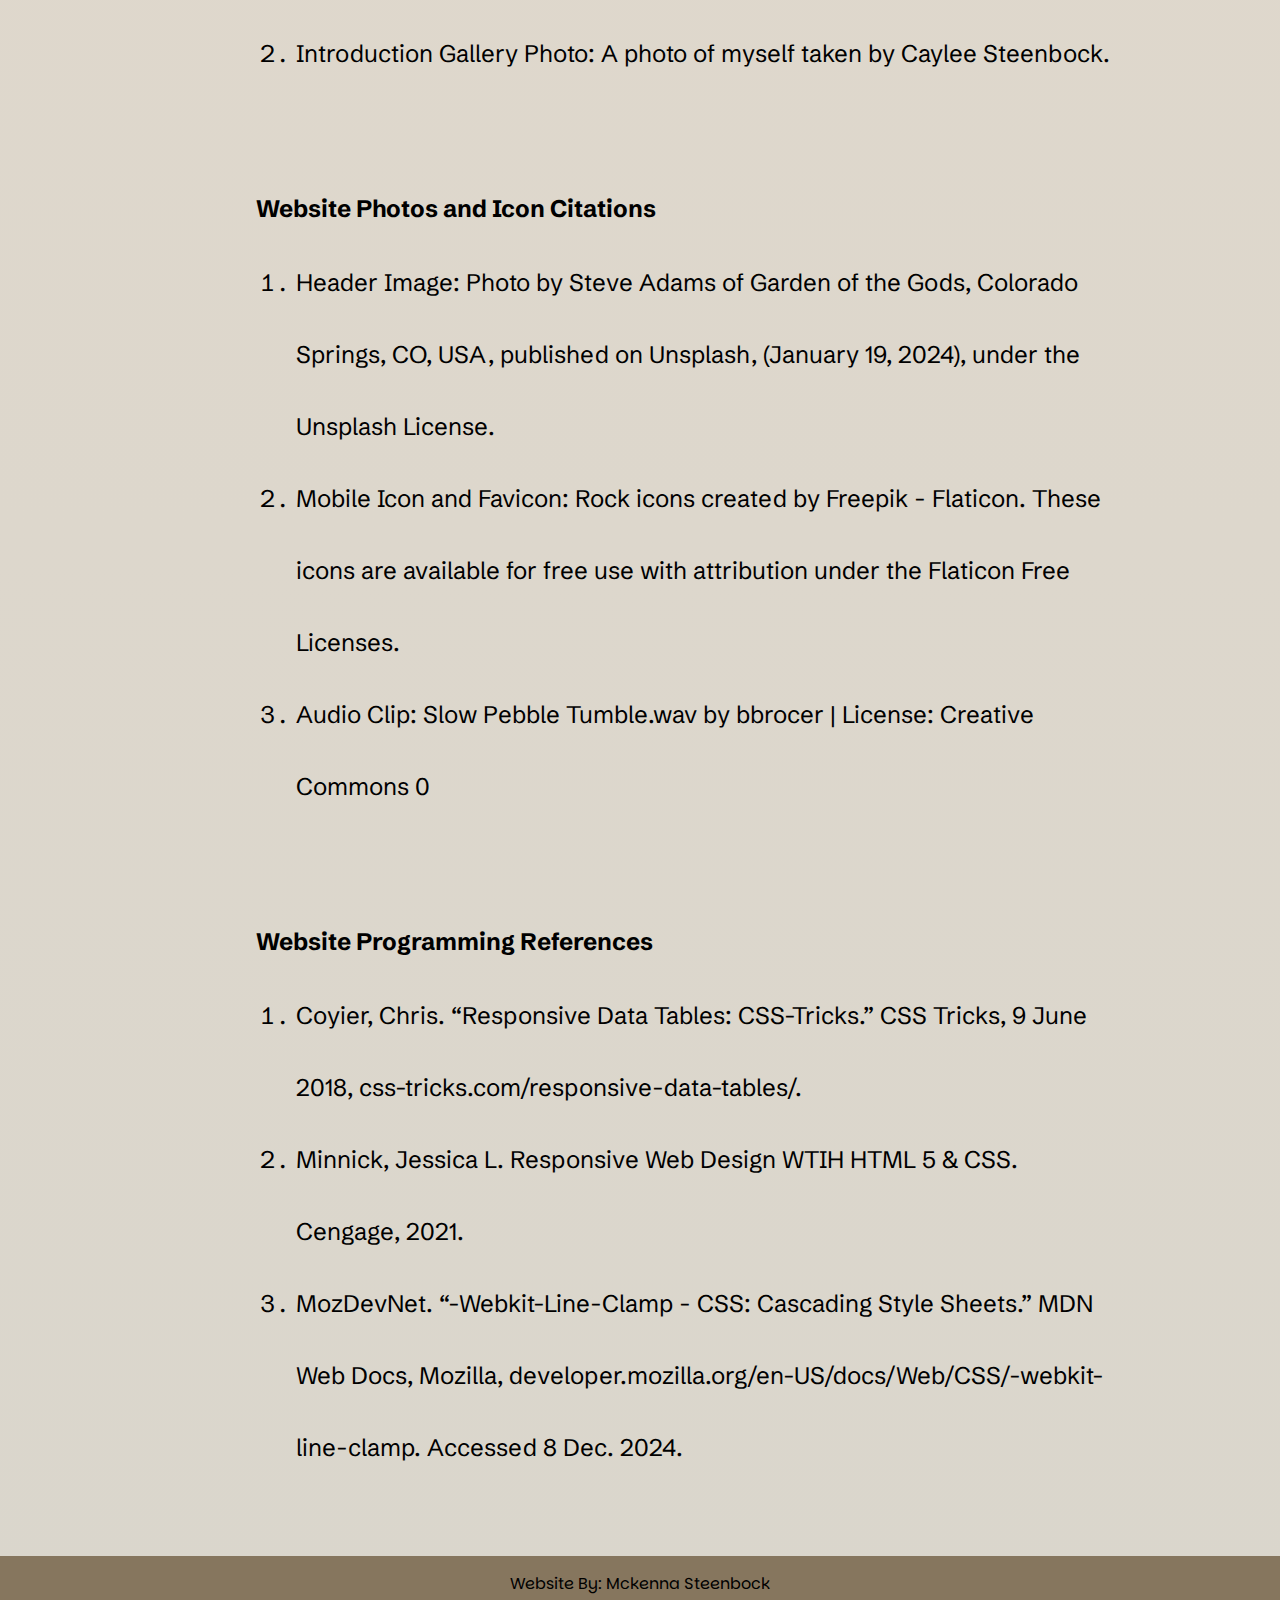
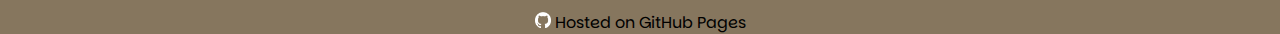
<file: credits.html>
<!--Author: Mckenna Steenbock-->
<!DOCTYPE html>
<html lang="en">
<head>
    <meta charset="UTF-8">
    <title>Rock Talk: Credits</title>
    <meta name="viewport" content="width=device-width, initial-scale=1">
    <meta name="description" content="Discover the resources used to build RockTalk.">
    <link rel="stylesheet" href="css/styles.css">
    <link href="https://fonts.googleapis.com/css2?family=Noto+Serif:ital,wght@0,100..900;1,100..900&family=Parkinsans:wght@300..800&family=RocknRoll+One&family=Schibsted+Grotesk:ital,wght@0,400..900;1,400..900&display=swap" rel="stylesheet">
    <link rel="shortcut icon" href="images/stone-favicon-shortcut.png" type="image/png">
    <link rel="icon" href="images/stone-favicon-32.png" type="image/png" sizes="32x32">
    <link rel="apple-touch-icon" href="images/stone-favicon-apple.png" type="image/png" sizes="180x180">
    <link rel="icon" href="images/stone-favicon-android-chrome.png" type="image/png" sizes="192x192">
</head>

<body>
<div id="wrapper">
    <header>
        <!--Header div for all viewports excluding mobile.-->
        <div class="tab-desk">
            <a href="index.html"><img src="images/hero-banner.jpg" alt="image of red rocks colorado"></a>
        </div>

        <!--Header div for mobile viewport.-->
        <div class="mobile">
            <h1 id="mobile-h1"><img src="images/rocktalk-mobile-left.png" alt="Rock Icon" class="mobile-icon"> Rock Talk <img src="images/rocktalk-mobile-right.png" alt="Rock Icon" class="mobile-icon"></h1>
            <h4 id="mobile-h4">Uncover geology one layer at a time!</h4>
        </div>
    </header>

    <!--Navigation bar for mobile viewport.-->
    <nav class="mobile-nav">
        <div id="nav-links-mobile">
            <a href="index.html">Home</a>
            <a href="articles.html">Articles</a>
            <a href="gallery.html">Image Gallery</a>
            <a href="about.html">About</a>
            <a href="credits.html">Credits</a>
        </div>

        <a class="nav-menu-icon" onclick="hamburgerMenu()">
            <div id="hamburger-icon">&#9776;</div>
        </a>
    </nav>

    <!--Navigation bar for all other viewports.-->
    <nav class="tab-desk">
        <ul>
            <li><a href="index.html">Home</a></li>
            <li><a href="articles.html">Articles</a></li>
            <li><a href="gallery.html">Image Gallery</a></li>
            <li><a href="about.html">About</a></li>
            <li><a href="credits.html">Credits</a></li>
        </ul>
    </nav>

    <main>
        <!--All of the citations and credits for the website are here.-->
        <div id="credit-introduction">
            <h1>Credits</h1>
            <p>
                All academic and artistic assistance needed to complete this project will be cited below.
                The citations are ordered based on where they appeared in the articles and the website
                credits are based on how much they helped me to complete the project.
            </p>
        </div>

        <!--Citations are grouped by article and then occurrence.-->
        <div class="citation">
            <h2>Article List Preview Photo Credits</h2>
            <ol>
                <li>Article One Preview Image: Photo by Steve Adams of Bear Lake and the Rocky Mountains, Bear Lake, CO, US, published on <a href="https://unsplash.com/photos/snow-covered-mountain-under-blue-sky-and-white-clouds-during-daytime-EzDQNoBoBKQ" target="_blank">Unsplash</a>, (January 8, 2024), under the Unsplash License.</li>
                <li>Article Two Preview Image: Photo by Gary Saldana of Acatenango Volcano, Chimaltenango, Guatemala, published on <a href="https://unsplash.com/photos/photo-of-gray-mountain-KRttQCXUjNI" target="_blank">Unsplash</a>, (September 26, 2017), under the Unsplash License.</li>
                <li>Article Three Preview Image: Photo by the New York Public Library, titled "Majeure partie des Cantons de Bellinzona et de Lugano et les frontieres de la Republique Italienne", published on <a href="https://unsplash.com/photos/D5KVB8B8bCk" target="_blank">Unsplash</a>, (October 30, 2024), under the Unsplash License.</li>
            </ol>
        </div>

        <div class="citation">
            <h2>Article One Citations</h2>
            <ol>
                <li>Abbott, Lon. “Rocky Mountains.” Coloradoencyclopedia.Org, <a href="coloradoencyclopedia.org/article/rocky-mountains" target="_blank">coloradoencyclopedia.org/article/rocky-mountains</a>. Accessed 3 Dec. 2024. </li>
                <li>“Geologic Time Scale.” National Parks Service, U.S. Department of the Interior, <a href="www.nps.gov/subjects/geology/time-scale.htm" target="_blank">www.nps.gov/subjects/geology/time-scale.htm</a>. Accessed 3 Dec. 2024. </li>
                <li>“Geology of Rocky Mountain National Park.” USGS, U.S. Geological Survey, <a href="www.usgs.gov/geology-and-ecology-of-national-parks/geology-rocky-mountain-national-park" target="_blank">www.usgs.gov/geology-and-ecology-of-national-parks/geology-rocky-mountain-national-park</a>. Accessed 3 Dec. 2024. </li>
                <li>HISTORY. (2024, October 28). Climb the Majestic Rockies | How the Earth was Made (S2, E5) | Full episode | History [Video]. YouTube.<a href="https://www.youtube.com/watch?v=wXBg15SffnI" target="_blank">https://www.youtube.com/watch?v=wXBg15SffnI</a></li>
            </ol>
        </div>

        <div class="citation">
            <h2>Article One Photo Credits</h2>
            <ol>
                <li>Article One Photo: Photo by Steve Adams of Rocky Mountain National Park, CO, US, published on <a href="https://unsplash.com/photos/a-grassy-field-with-a-lake-and-mountains-in-the-background-P7ggV81qy8g" target="_blank">Unsplash</a>, (October 4, 2021), under the Unsplash License.</li>
            </ol>
        </div>

        <div class="citation">
            <h2>Article Two Citations</h2>
            <ol>
                <li>“Composite Volcanoes.” National Parks Service, U.S. Department of the Interior, <a href="www.nps.gov/articles/000/composite-volcanoes.htm" target="_blank">www.nps.gov/articles/000/composite-volcanoes.htm</a>. Accessed 4 Dec. 2024.</li>
                <li>Condie, Kent C. “The Mantle.” Science Direct, Academic Press, 24 Sept. 2021, <a href="www.sciencedirect.com/science/article/abs/pii/B978012819914500010X" target="_blank">www.sciencedirect.com/science/article/abs/pii/B978012819914500010X</a>.</li>
                <li>“Disaster Risk Management.” Mountain Partnership: Natural Hazards, <a href="www.fao.org/mountain-partnership/our-work/focusareas/naturalhazards/en/" target="_blank">www.fao.org/mountain-partnership/our-work/focusareas/naturalhazards/en/</a>. Accessed 4 Dec. 2024. </li>
                <li>“Geology of Rocky Mountain National Park.” USGS, U.S. Geological Survey, <a href="www.usgs.gov/geology-and-ecology-of-national-parks/geology-rocky-mountain-national-park" target="_blank">www.usgs.gov/geology-and-ecology-of-national-parks/geology-rocky-mountain-national-park</a>. Accessed 3 Dec. 2024. </li>
                <li>“Stress and Strain.” Lumen, Lumen Learning, <a href="courses.lumenlearning.com/colorado-wmopen-geology/chapter/outcome-stress-and-strain/" target="_blank">courses.lumenlearning.com/colorado-wmopen-geology/chapter/outcome-stress-and-strain/</a>. Accessed 4 Dec. 2024.</li>
                <li>“What Are Some Good Things That Volcanoes Do?” Volcano World, Oregon State University, 10 Dec. 2018, <a href="volcano.oregonstate.edu/faq/what-are-some-good-things-volcanoes-do" target="_blank">volcano.oregonstate.edu/faq/what-are-some-good-things-volcanoes-do</a>.</li>
            </ol>
        </div>

        <div class="citation">
            <h2>Article Two Photo Credits</h2>
            <ol>
                <li>Article Two Photo One: Photo by Peter Hulce of Mount Rainier, WA, US, published on <a href="https://unsplash.com/photos/black-and-white-mountain-under-blue-sky-during-daytime-DPVDgjRcoiQ" target="_blank">Unsplash</a>, (September 21, 2020), under the Unsplash License.</li>
                <li>Article Two Photo Two: Photo by the United States Geological Survey depicting continental convergence, published on the <a href="https://www.usgs.gov/media/images/continental-continental-convergence" target="_blank">USGS website</a>. This image is in the public domain as a U.S. government work.</li>
            </ol>
        </div>

        <div class="citation">
            <h2>Article Three Citations</h2>
            <ol>
                <li>Soller, David R. “Introduction to Geologic Mapping.” Usgs.Gov, U.S. Geological Survey, <a href=" www.usgs.gov/programs/national-cooperative-geologic-mapping-program/introduction-geologic-mapping" target="_blank"> www.usgs.gov/programs/national-cooperative-geologic-mapping-program/introduction-geologic-mapping</a>. Accessed 6 Dec. 2024.</li>
                <li>Than, Ker. “21st-Century Earth Science Is Computer Intensive and Data Driven.” Stanford.Edu, Stanford Doerr School of Sustainability, 25 Mar. 2017, <a href="sustainability.stanford.edu/news/21st-century-earth-science-computer-intensive-and-data-driven" target="_blank">sustainability.stanford.edu/news/21st-century-earth-science-computer-intensive-and-data-driven</a>.</li>
                <li>Whitmeyer, Steven J, et al. “The Digital Revolution in geologic mapping.” GSA Today, vol. 20, no. 4, Apr. 2010, pp. 4–10, <a href="https://doi.org/10.1130/gsatg70a.1" target="_blank">https://doi.org/10.1130/gsatg70a.1</a>.</li>
            </ol>
        </div>

        <div class="citation">
            <h2>Article Three Photo Credits</h2>
            <ol>
                <li>Article Three Photo One: A photo of a geologic map of the Arvada Quadrangle in Colorado, originally published by the U.S. Geological Survey <a href="https://ngmdb.usgs.gov/Prodesc/proddesc_11029.htm" target="_blank">(USGS, 1979)</a>. This work is in the public domain as a U.S. government publication.</li>
            </ol>
        </div>

        <div class="citation">
            <h2>Gallery Citations</h2>
            <ol>
                <li>King, Hobart M. “Apatite, Phosphorite and Phosphate Rock.” Geology.Com, <a href="geology.com/minerals/apatite.shtml" target="_blank">geology.com/minerals/apatite.shtml</a>. Accessed 7 Dec. 2024.</li>
                <li>King, Hobart M. “Lapis Lazuli.” Geology.Com, <a href=" geology.com/gemstones/lapis-lazuli/" target="_blank"> geology.com/gemstones/lapis-lazuli/</a>. Accessed 6 Dec. 2024.</li>
                <li>King, Hobart M. “Ruby and Sapphire.” Geology.Com, <a href="geology.com/gemstones/ruby-and-sapphire/" target="_blank">geology.com/gemstones/ruby-and-sapphire/</a>. Accessed 7 Dec. 2024.</li>
                <li>Mahmut, Mat. “Tourmaline: Properties, Formation, Occurrence .” Geology Science, 1 July 2024, <a href="geologyscience.com/minerals/tourmaline/" target="_blank">geologyscience.com/minerals/tourmaline/</a>.</li>
                <li>Ridgley, Vic. “Siderite - Mineral Properties, Photos and Occurence.” Mineralexpert.Org, 22 Nov. 2018, <a href="mineralexpert.org/article/siderite-iron-carbonate-mineral" target="_blank">mineralexpert.org/article/siderite-iron-carbonate-mineral</a>.</li>
                <li>“The Mineral Aragonite.” Minerals.Net, <a href="www.minerals.net/mineral/aragonite.aspx">www.minerals.net/mineral/aragonite.aspx</a>. Accessed 6 Dec. 2024. </li>
            </ol>
        </div>

        <div class="citation">
            <h2>Gallery and About Page Photo Credits</h2>
            <ol>
                <li>Introduction About Me Photo: A photo of myself taken by Caylee Steenbock.</li>
                <li>Introduction Gallery Photo: A photo of myself taken by Caylee Steenbock.</li>
            </ol>
        </div>

        <div class="citation">
            <h2>Website Photos and Icon Citations</h2>
            <ol>
                <li>Header Image: Photo by Steve Adams of Garden of the Gods, Colorado Springs, CO, USA, published on <a href="https://unsplash.com/photos/a-large-rock-formation-in-the-middle-of-a-forest-aY2wrKQA3uM" target="_blank">Unsplash</a>, (January 19, 2024), under the Unsplash License.</li>
                <li>Mobile Icon and Favicon: <a href="https://www.flaticon.com/free-icons/rock" title="rock icons">Rock icons created by Freepik - Flaticon</a>. These icons are available for free use with attribution under the Flaticon Free Licenses.</li>
                <li>Audio Clip: <a href="https://freesound.org/people/bbrocer/sounds/398698/" target="_blank">Slow Pebble Tumble.wav</a> by <a href="https://freesound.org/people/bbrocer/" target="_blank">bbrocer</a> | License: <a href="http://creativecommons.org/publicdomain/zero/1.0/" target="_blank">Creative Commons 0</a></li>
            </ol>
        </div>

        <div class="citation">
            <h2>Website Programming References</h2>
            <ol>
                <li>Coyier, Chris. “Responsive Data Tables: CSS-Tricks.” CSS Tricks, 9 June 2018, <a href="css-tricks.com/responsive-data-tables/" target="_blank">css-tricks.com/responsive-data-tables/</a>. </li>
                <li>Minnick, Jessica L. Responsive Web Design WTIH HTML 5 & CSS. Cengage, 2021. </li>
                <li>MozDevNet. “-Webkit-Line-Clamp - CSS: Cascading Style Sheets.” MDN Web Docs, Mozilla, <a href="developer.mozilla.org/en-US/docs/Web/CSS/-webkit-line-clamp" target="_blank">developer.mozilla.org/en-US/docs/Web/CSS/-webkit-line-clamp</a>. Accessed 8 Dec. 2024. </li>
            </ol>
        </div>
    </main>

    <footer>
        <p>Website By: <a href="mailto:msteenbock@student.cccs.edu">Mckenna Steenbock</a></p>
        <a href="https://pages.github.com/" target="_blank"><img src="images/github-mark-white.png" alt="GitHub Logo"> Hosted on GitHub Pages </a>
    </footer>
</div>
<script src="script/script.js"></script>
</body>
</html>
</file>
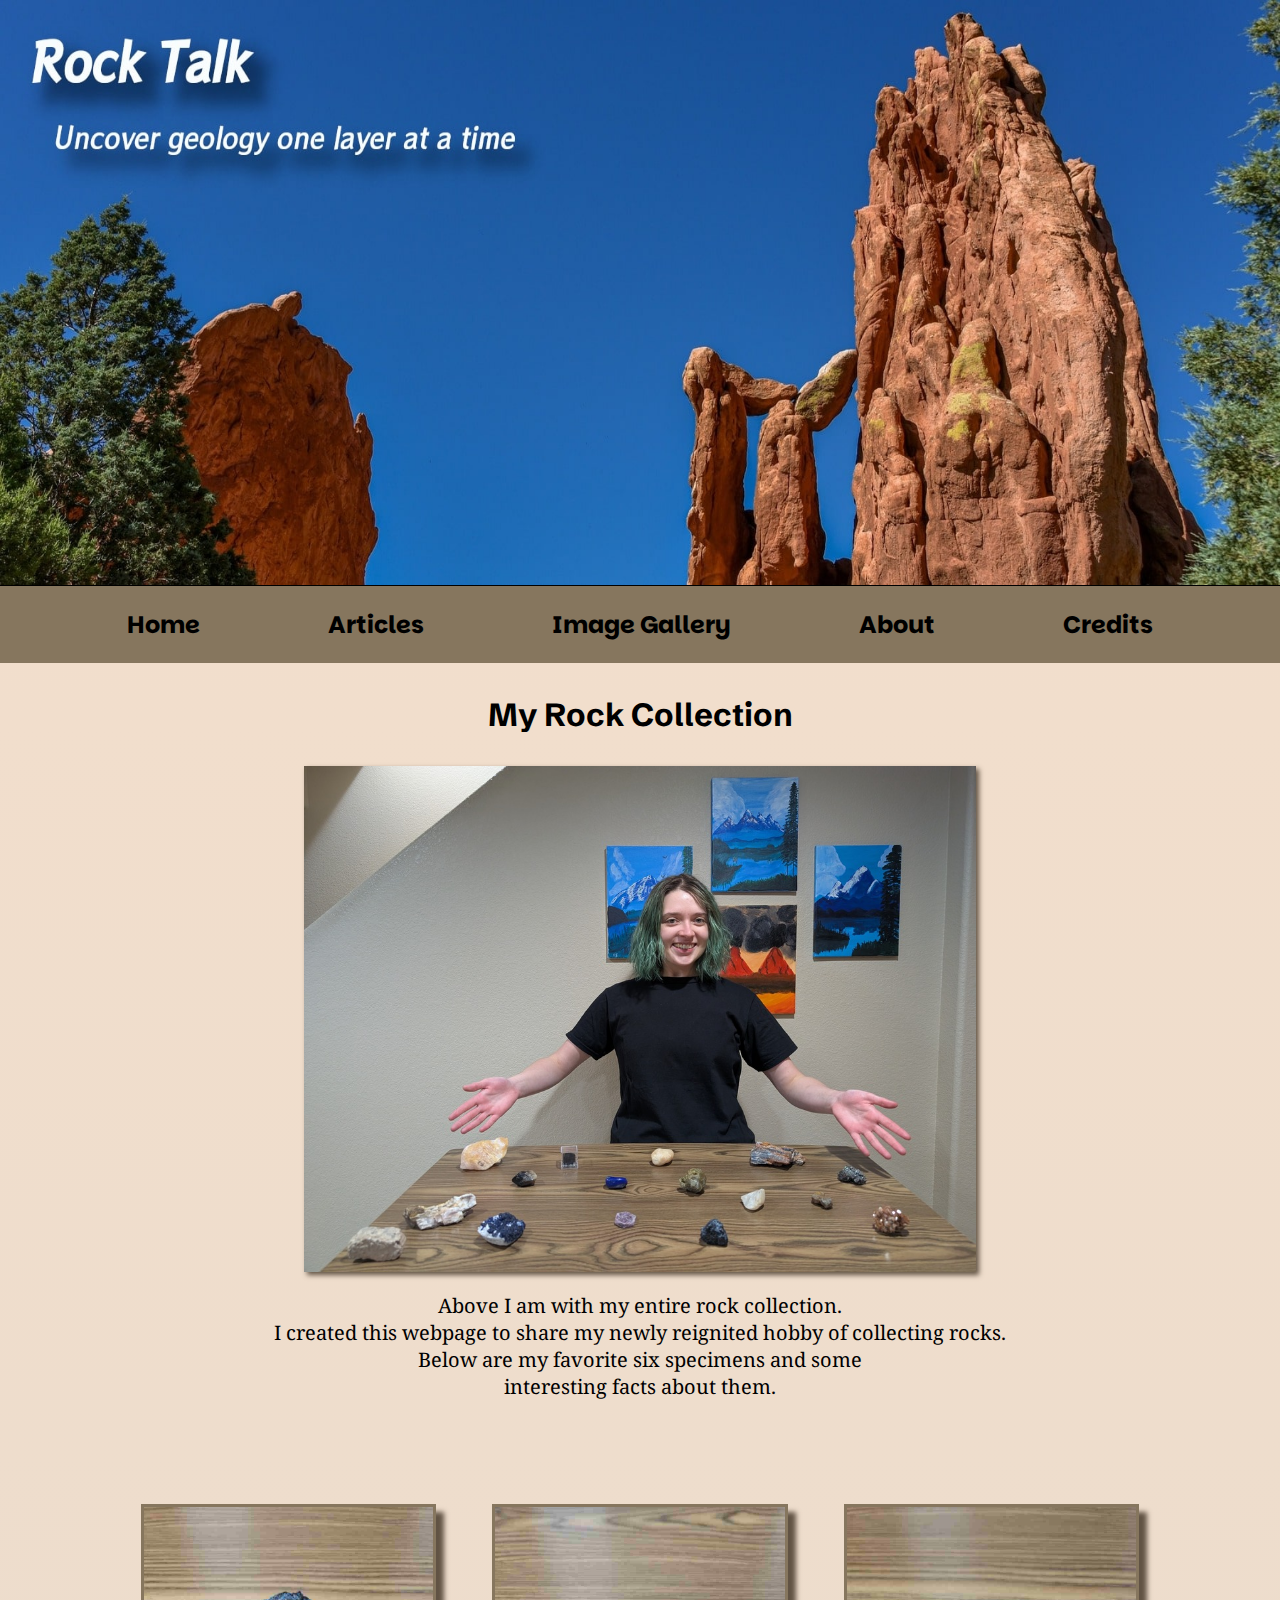
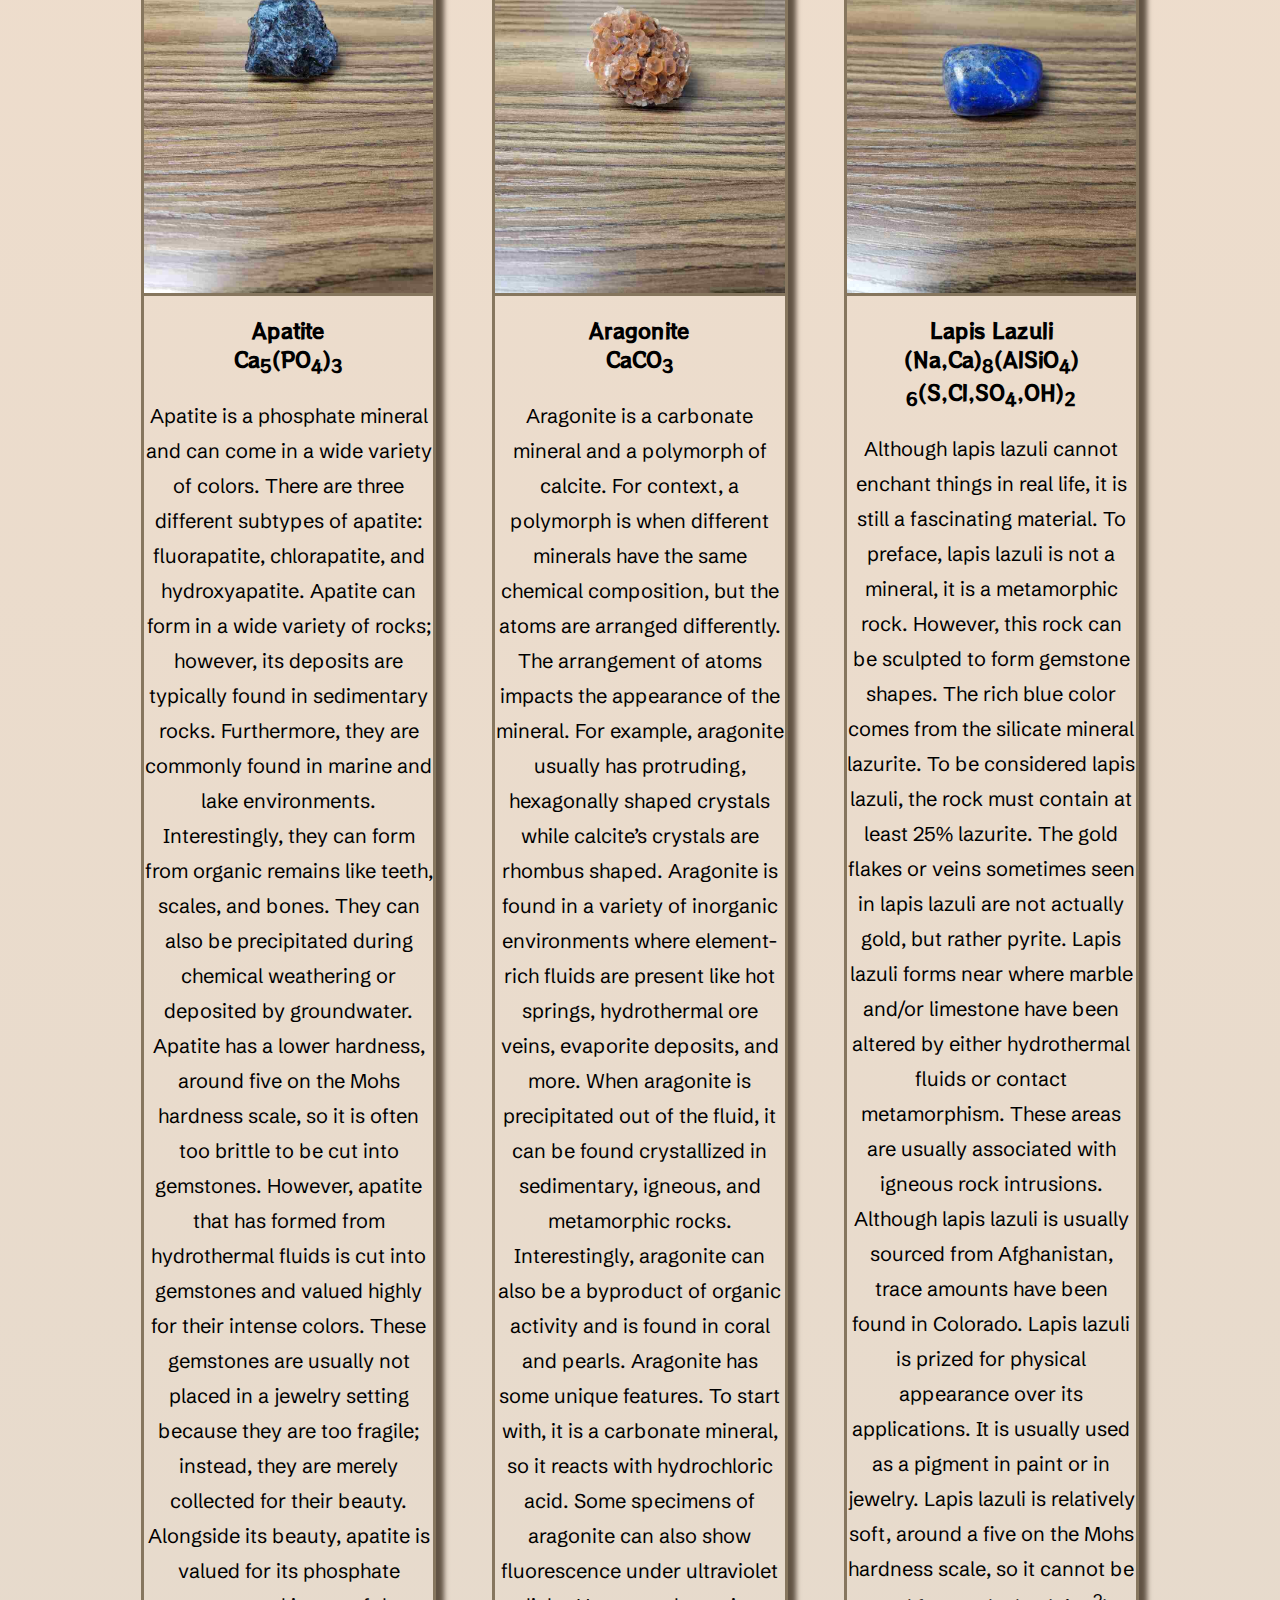
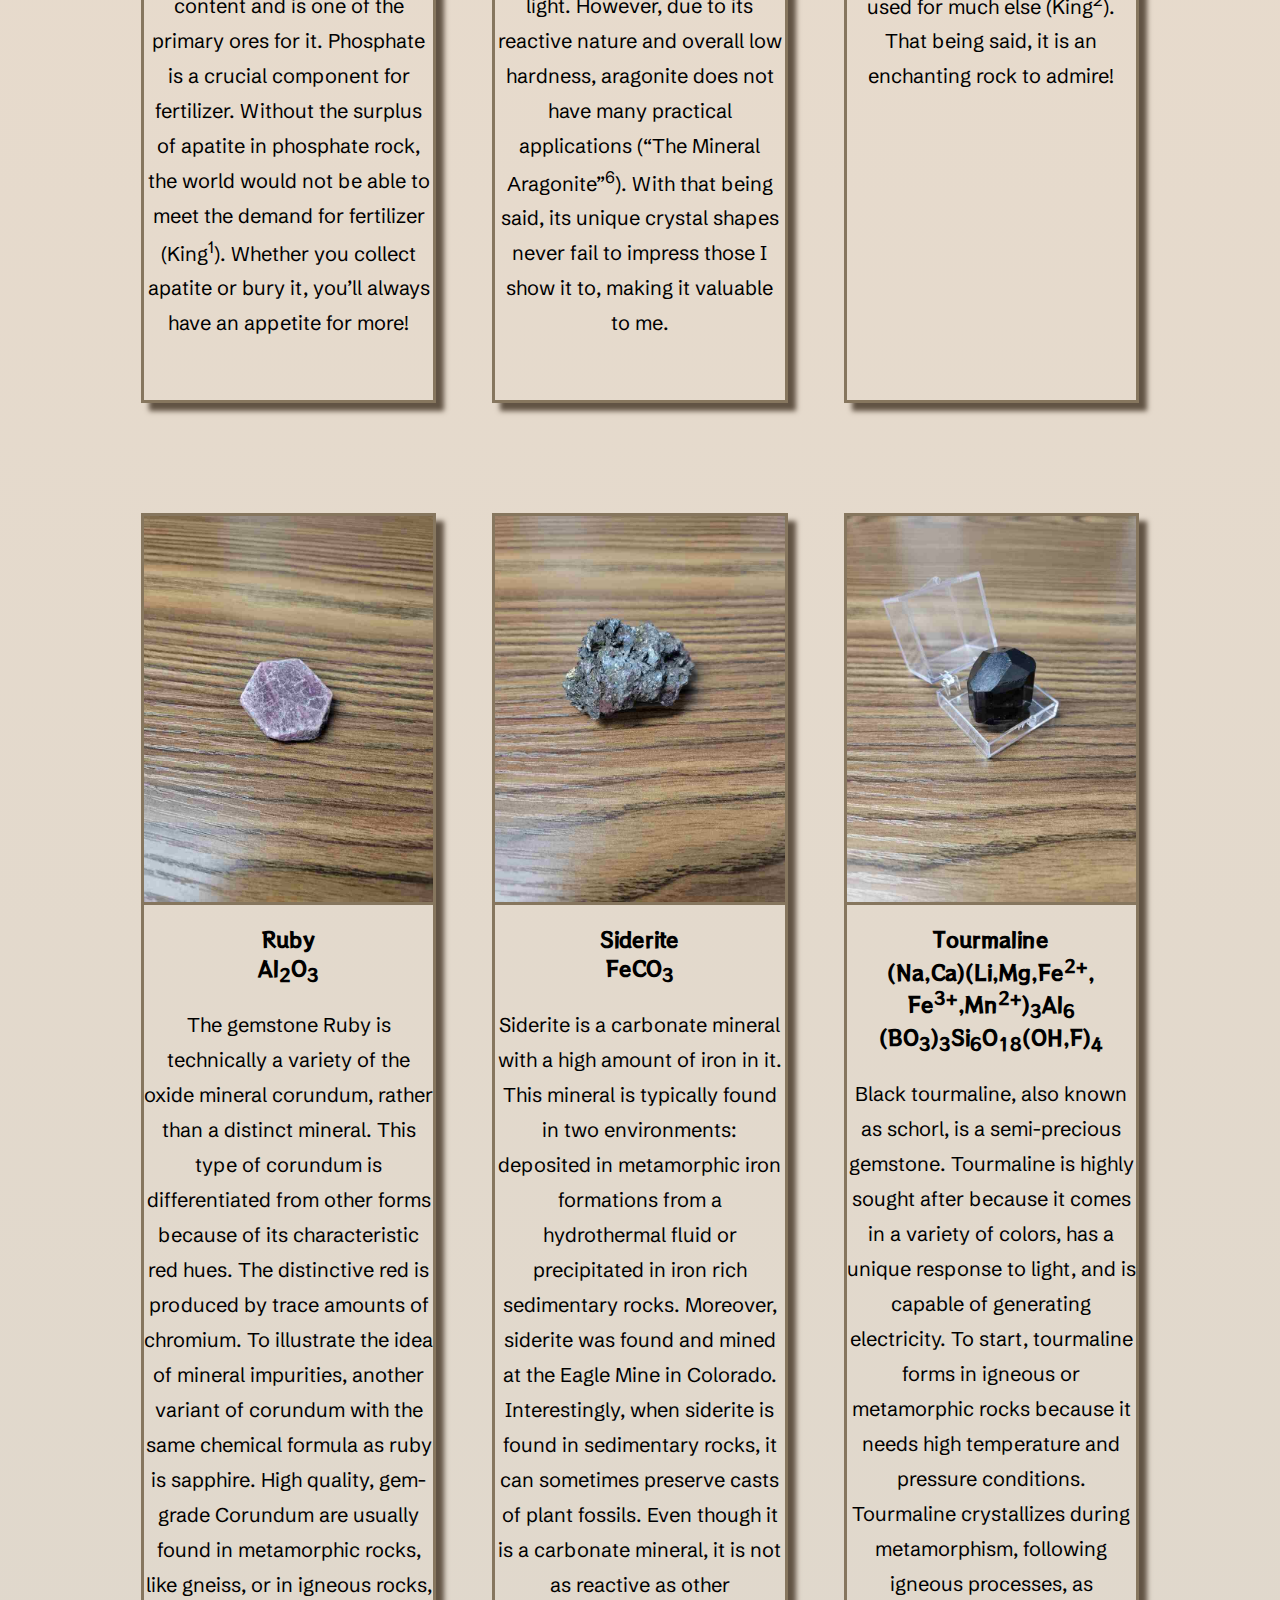
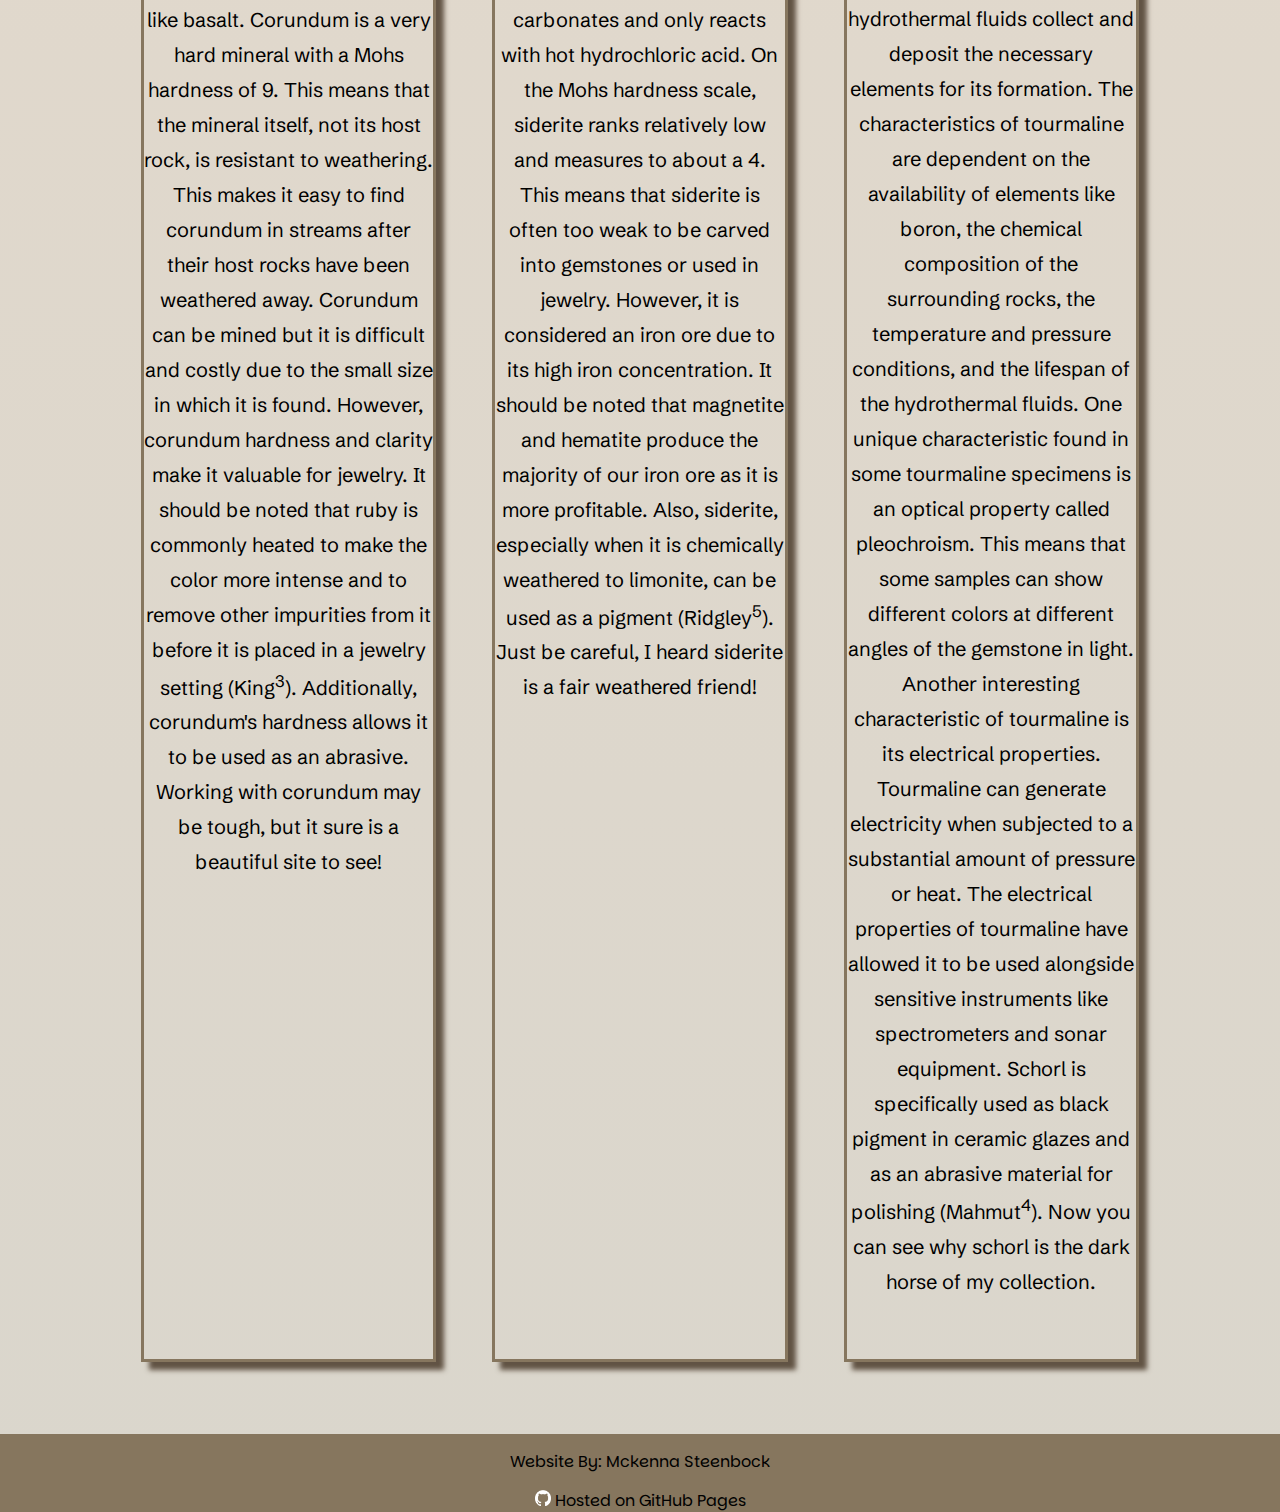
<file: gallery.html>
<!--Author: Mckenna Steenbock-->
<!DOCTYPE html>
<html lang="en">
<head>
    <meta charset="UTF-8">
    <title>Rock Talk: Image Gallery</title>
    <meta name="viewport" content="width=device-width, initial-scale=1">
    <link rel="stylesheet" href="css/styles.css">
    <link href="https://fonts.googleapis.com/css2?family=Noto+Serif:ital,wght@0,100..900;1,100..900&family=Parkinsans:wght@300..800&family=RocknRoll+One&family=Schibsted+Grotesk:ital,wght@0,400..900;1,400..900&display=swap" rel="stylesheet">
    <link rel="shortcut icon" href="images/stone-favicon-shortcut.png" type="image/png">
    <link rel="icon" href="images/stone-favicon-32.png" type="image/png" sizes="32x32">
    <link rel="apple-touch-icon" href="images/stone-favicon-apple.png" type="image/png" sizes="180x180">
    <link rel="icon" href="images/stone-favicon-android-chrome.png" type="image/png" sizes="192x192">
</head>

<body>
<div id="wrapper">
    <header>
        <!--Header div for all viewports excluding mobile.-->
        <div class="tab-desk">
            <a href="index.html"><img src="images/hero-banner.jpg" alt="image of red rocks colorado"></a>
        </div>

        <!--Header div for mobile viewport.-->
        <div class="mobile">
            <h1 id="mobile-h1"><img src="images/rocktalk-mobile-left.png" alt="Rock Icon" class="mobile-icon"> Rock Talk <img src="images/rocktalk-mobile-right.png" alt="Rock Icon" class="mobile-icon"></h1>
            <h4 id="mobile-h4">Uncover geology one layer at a time!</h4>
        </div>
    </header>

    <!--Navigation bar for mobile viewport.-->
    <nav class="mobile-nav">
        <div id="nav-links-mobile">
            <a href="index.html">Home</a>
            <a href="articles.html">Articles</a>
            <a href="gallery.html">Image Gallery</a>
            <a href="about.html">About</a>
            <a href="credits.html">Credits</a>
        </div>

        <a class="nav-menu-icon" onclick="hamburgerMenu()">
            <div id="hamburger-icon">&#9776;</div>
        </a>
    </nav>

    <!--Navigation bar for all other viewports.-->
    <nav class="tab-desk">
        <ul>
            <li><a href="index.html">Home</a></li>
            <li><a href="articles.html">Articles</a></li>
            <li><a href="gallery.html">Image Gallery</a></li>
            <li><a href="about.html">About</a></li>
            <li><a href="credits.html">Credits</a></li>
        </ul>
    </nav>

    <main>
        <!--Div that holds introduction for the gallery.-->
        <div id="gallery-introduction">
            <h1>My Rock Collection</h1>
            <figure>
                <img src="images/main-developer-with-collection.jpg" alt="Main developer with their rock collection.">
                <figcaption>
                    Above I am with my entire rock collection. <br>
                    I created this webpage to share my newly reignited hobby of collecting rocks. <br>
                    Below are my favorite six specimens and some <br>
                    interesting facts about them.
                </figcaption>
            </figure>
        </div>

        <!--Div that holds all of the mineral figures, creates a grid in tablet and above viewports.-->
        <div class="gallery-grid">

            <!--Each div is a box that holds a figure and a longer summary of what is in the figure.-->
            <div class="gallery-figure">
                <figure>
                    <img src="images/apatite.jpg" alt="Photo of the mineral apatite.">
                    <figcaption>
                        Apatite <br>
                        Ca<sub>5</sub>(PO<sub>4</sub>)<sub>3</sub>
                    </figcaption>
                </figure>
                <p>
                    Apatite is a phosphate mineral and can come in a wide variety of colors. There are three different subtypes of apatite: fluorapatite, chlorapatite, and hydroxyapatite.
                    Apatite can form in a wide variety of rocks; however, its deposits are typically found in sedimentary rocks. Furthermore, they are commonly found in marine and lake
                    environments. Interestingly, they can form from organic remains like teeth, scales, and bones. They can also be precipitated during chemical weathering or deposited by
                    groundwater. Apatite has a lower hardness, around five on the Mohs hardness scale, so it is often too brittle to be cut into gemstones. However, apatite that has formed
                    from hydrothermal fluids is cut into gemstones and valued highly for their intense colors. These gemstones are usually not placed in a jewelry setting because they are too
                    fragile; instead, they are merely collected for their beauty. Alongside its beauty, apatite is valued for its phosphate content and is one of the primary ores for it.
                    Phosphate is a crucial component for fertilizer. Without the surplus of apatite in phosphate rock, the world would not be able to meet the demand for fertilizer (King<sup>1</sup>).
                    Whether you collect apatite or bury it, you’ll always have an appetite for more!
                </p>
            </div>

            <div class="gallery-figure">
                <figure>
                    <img src="images/aragonite.jpg" alt="Photo of the mineral aragonite.">
                    <figcaption>
                        Aragonite <br>
                        CaCO<sub>3</sub>
                    </figcaption>
                </figure>
                <p>
                    Aragonite is a carbonate mineral and a polymorph of calcite. For context, a polymorph is when different minerals have the same chemical composition, but the atoms are arranged differently.
                    The arrangement of atoms impacts the appearance of the mineral. For example, aragonite usually has protruding, hexagonally shaped crystals while calcite’s crystals are rhombus shaped.
                    Aragonite is found in a variety of inorganic environments where element-rich fluids are present like hot springs, hydrothermal ore veins, evaporite deposits, and more. When aragonite is
                    precipitated out of the fluid, it can be found crystallized in sedimentary, igneous, and metamorphic rocks. Interestingly, aragonite can also be a byproduct of organic activity and is found
                    in coral and pearls. Aragonite has some unique features. To start with, it is a carbonate mineral, so it reacts with hydrochloric acid. Some specimens of aragonite can also show fluorescence
                    under ultraviolet light. However, due to its reactive nature and overall low hardness, aragonite does not have many practical applications (“The Mineral Aragonite”<sup>6</sup>). With that being said, its
                    unique crystal shapes never fail to impress those I show it to, making it valuable to me.
                </p>
            </div>

            <div class="gallery-figure">
                <figure>
                    <img src="images/lapis-lazuli.jpg" alt="Photo of the rock lapis lazuli.">
                    <figcaption>
                        Lapis Lazuli <br>
                        (Na,Ca)<sub>8</sub>(AlSiO<sub>4</sub>) <br>
                        <sub>6</sub>(S,Cl,SO<sub>4</sub>,OH)<sub>2</sub>
                    </figcaption>
                </figure>

                <p>
                    Although lapis lazuli cannot enchant things in real life, it is still a fascinating material. To preface, lapis lazuli is not a mineral, it is a metamorphic rock. However, this rock can be sculpted to form
                    gemstone shapes. The rich blue color comes from the silicate mineral lazurite. To be considered lapis lazuli, the rock must contain at least 25% lazurite. The gold flakes or veins sometimes seen in lapis
                    lazuli are not actually gold, but rather pyrite. Lapis lazuli forms near where marble and/or limestone have been altered by either hydrothermal fluids or contact metamorphism. These areas are usually associated
                    with igneous rock intrusions. Although lapis lazuli is usually sourced from Afghanistan, trace amounts have been found in Colorado. Lapis lazuli is prized for physical appearance over its applications. It is
                    usually used as a pigment in paint or in jewelry. Lapis lazuli is relatively soft, around a five on the Mohs hardness scale, so it cannot be used for much else (King<sup>2</sup>). That being said, it is an enchanting rock
                    to admire!
                </p>
            </div>


            <div class="gallery-figure">
                <figure>
                    <img src="images/ruby.jpg" alt="Photo of the mineral corundum.">
                    <figcaption>
                        Ruby <br>
                        Al<sub>2</sub>O<sub>3</sub>
                    </figcaption>
                </figure>

                <p>
                    The gemstone Ruby is technically a variety of the oxide mineral corundum, rather than a distinct mineral. This type of corundum is differentiated from other forms because of its characteristic red hues. The distinctive red
                    is produced by trace amounts of chromium. To illustrate the idea of mineral impurities, another variant of corundum with the same chemical formula as ruby is sapphire. High quality, gem-grade Corundum are usually found in
                    metamorphic rocks, like gneiss, or in igneous rocks, like basalt. Corundum is a very hard mineral with a Mohs hardness of 9. This means that the mineral itself, not its host rock, is resistant to weathering. This makes it
                    easy to find corundum in streams after their host rocks have been weathered away. Corundum can be mined but it is difficult and costly due to the small size in which it is found. However, corundum hardness and clarity make
                    it valuable for jewelry. It should be noted that ruby is commonly heated to make the color more intense and to remove other impurities from it before it is placed in a jewelry setting (King<sup>3</sup>). Additionally, corundum's
                    hardness allows it to be used as an abrasive. Working with corundum may be tough, but it sure is a beautiful site to see!
                </p>
            </div>

            <div class="gallery-figure">
                <figure>
                    <img src="images/siderite.jpg" alt="Photo of the mineral siderite.">
                    <figcaption>
                        Siderite <br>
                        FeCO<sub>3</sub>
                    </figcaption>
                </figure>
                <p>
                    Siderite is a carbonate mineral with a high amount of iron in it. This mineral is typically found in two environments: deposited in metamorphic iron formations from a hydrothermal fluid or precipitated in iron
                    rich sedimentary rocks. Moreover, siderite was found and mined at the Eagle Mine in Colorado. Interestingly, when siderite is found in sedimentary rocks, it can sometimes preserve casts of plant fossils. Even
                    though it is a carbonate mineral, it is not as reactive as other carbonates and only reacts with hot hydrochloric acid. On the Mohs hardness scale, siderite ranks relatively low and measures to about a 4. This
                    means that siderite is often too weak to be carved into gemstones or used in jewelry. However, it is considered an iron ore due to its high iron concentration. It should be noted that magnetite and hematite
                    produce the majority of our iron ore as it is more profitable. Also, siderite, especially when it is chemically weathered to limonite, can be used as a pigment (Ridgley<sup>5</sup>). Just be careful, I heard siderite is a
                    fair weathered friend!
                </p>
            </div>

            <div class="gallery-figure">
                <figure>
                    <img src="images/tourmaline.jpg" alt="Photo of the mineral tourmaline.">
                    <figcaption>
                        Tourmaline <br>
                        (Na,Ca)(Li,Mg,Fe<sup>2+</sup>, <br>
                        Fe<sup>3+</sup>,Mn<sup>2+</sup>)<sub>3</sub>Al<sub>6</sub> <br>
                        (BO<sub>3</sub>)<sub>3</sub>Si<sub>6</sub>O<sub>18</sub>(OH,F)<sub>4</sub>
                    </figcaption>
                </figure>
                <p>
                    Black tourmaline, also known as schorl, is a semi-precious gemstone. Tourmaline is highly sought after because it comes in a variety of colors, has a unique response to light, and is capable of generating electricity. To start,
                    tourmaline forms in igneous or metamorphic rocks because it needs high temperature and pressure conditions. Tourmaline crystallizes during metamorphism, following igneous processes, as hydrothermal fluids collect and deposit
                    the necessary elements for its formation. The characteristics of tourmaline are dependent on the availability of elements like boron, the chemical composition of the surrounding rocks, the temperature and pressure conditions,
                    and the lifespan of the hydrothermal fluids. One unique characteristic found in some tourmaline specimens is an optical property called pleochroism. This means that some samples can show different colors at different angles of
                    the gemstone in light. Another interesting characteristic of tourmaline is its electrical properties. Tourmaline can generate electricity when subjected to a substantial amount of pressure or heat. The electrical properties of
                    tourmaline have allowed it to be used alongside sensitive instruments like spectrometers and sonar equipment. Schorl is specifically used as black pigment in ceramic glazes and as an abrasive material for polishing (Mahmut<sup>4</sup>).
                    Now you can see why schorl is the dark horse of my collection.
                </p>
            </div>
        </div>

    </main>

    <footer>
        <p>Website By: <a href="mailto:msteenbock@student.cccs.edu">Mckenna Steenbock</a></p>
        <a href="https://pages.github.com/" target="_blank"><img src="images/github-mark-white.png" alt="GitHub Logo"> Hosted on GitHub Pages </a>
    </footer>
</div>
<script src="script/script.js"></script>
</body>
</html>
</file>
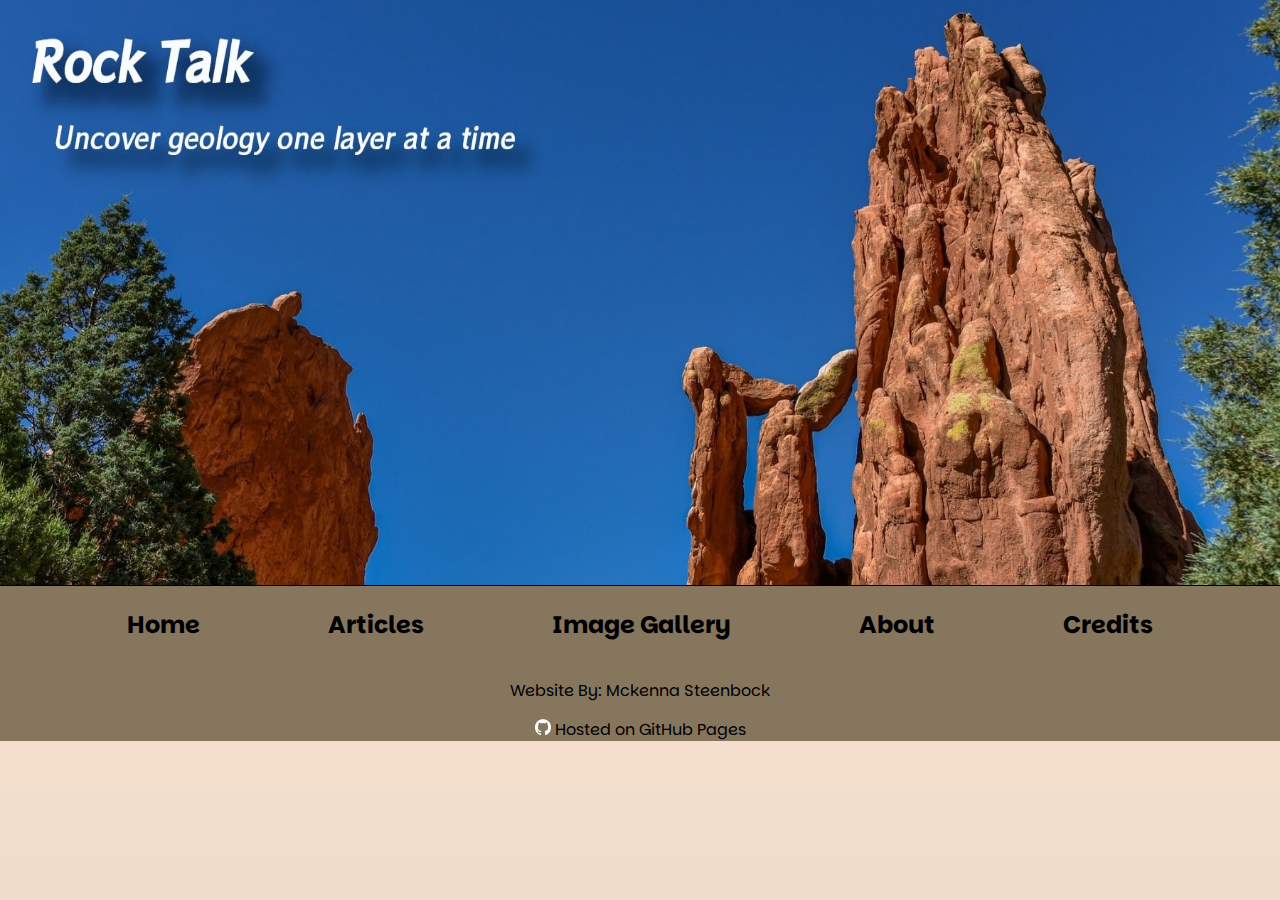
<file: template.html>
<!--Author: Mckenna Steenbock-->
<!DOCTYPE html>
<html lang="en">
<head>
    <meta charset="UTF-8">
    <title>Rock Talk: Template</title>
    <meta name="viewport" content="width=device-width, initial-scale=1">
    <meta name="description" content="Rock Talk is the place to learn about geology and our natural world.">
    <link rel="stylesheet" href="css/styles.css">
    <link href="https://fonts.googleapis.com/css2?family=Noto+Serif:ital,wght@0,100..900;1,100..900&family=Parkinsans:wght@300..800&family=RocknRoll+One&family=Schibsted+Grotesk:ital,wght@0,400..900;1,400..900&display=swap" rel="stylesheet">
    <link rel="shortcut icon" href="images/stone-favicon-shortcut.png" type="image/png">
    <link rel="icon" href="images/stone-favicon-32.png" type="image/png" sizes="32x32">
    <link rel="apple-touch-icon" href="images/stone-favicon-apple.png" type="image/png" sizes="180x180">
    <link rel="icon" href="images/stone-favicon-android-chrome.png" type="image/png" sizes="192x192">
</head>

<body>
    <div id="wrapper">
        <header>
            <!--Header div for all viewports excluding mobile.-->
            <div class="tab-desk">
                <a href="index.html"><img src="images/hero-banner.jpg" alt="image of red rocks colorado"></a>
            </div>

            <!--Header div for mobile viewport.-->
            <div class="mobile">
                <h1 id="mobile-h1"><img src="images/rocktalk-mobile-left.png" alt="Rock Icon" class="mobile-icon"> Rock Talk <img src="images/rocktalk-mobile-right.png" alt="Rock Icon" class="mobile-icon"></h1>
                <h4 id="mobile-h4">Uncover geology one layer at a time!</h4>
            </div>
        </header>

        <!--Navigation bar for mobile viewport.-->
        <nav class="mobile-nav">
            <div id="nav-links-mobile">
                <a href="index.html">Home</a>
                <a href="articles.html">Articles</a>
                <a href="gallery.html">Image Gallery</a>
                <a href="about.html">About</a>
                <a href="credits.html">Credits</a>
            </div>

            <a class="nav-menu-icon" onclick="hamburgerMenu()">
                <div id="hamburger-icon">&#9776;</div>
            </a>
        </nav>

        <!--Navigation bar for all other viewports.-->
        <nav class="tab-desk">
            <ul>
                <li><a href="index.html">Home</a></li>
                <li><a href="articles.html">Articles</a></li>
                <li><a href="gallery.html">Image Gallery</a></li>
                <li><a href="about.html">About</a></li>
                <li><a href="credits.html">Credits</a></li>
            </ul>
        </nav>

        <!--Main content here.-->
        <main>
        </main>

        <!--Footer across all viewports.-->
        <footer>
            <p>Website By: <a href="mailto:msteenbock@student.cccs.edu">Mckenna Steenbock</a></p>
            <a href="https://pages.github.com/" target="_blank"><img src="images/github-mark-white.png" alt="GitHub Logo"> Hosted on GitHub Pages </a>
        </footer>
    </div>
    <script src="script/script.js"></script>
</body>
</html>
</file>
<file: css/styles.css>
/*
    Author: Mckenna Steenbock
*/

/*CSS Reset*/
    body, header, main, nav, img, footer, h1, h2, ul, aside, form, figure, figcaption, section{
        margin: 0;
        padding: 0;

    }

/*Style rules across all viewports.*/
    img, video, iframe {
        max-width: 100%;
        max-height: 100%;
        display: block;
        border: none;
    }

    nav {
        background-color: #86765E;
    }

    .article-preview p {
        display: -webkit-box;
        -webkit-box-orient: vertical;
        overflow: hidden;
        text-overflow: ellipsis;
    }

    /*Style rules for the background color across all viewports.*/
    body {
        background: linear-gradient(#f4dfcc, #dad6cc);
        padding-top: 2em;
    }

/*Style Rules for footer area across all viewports.*/
    footer {
        text-align: center;
        font-size: 1em;
        background-color: #86765E;
        width: 100%;
        height: 15%;
        overflow: auto;
    }

    footer a, footer p{
        font-family: "Parkinsans", sans-serif;
        text-decoration: none;
        color: black;
    }

    footer a:hover {
        color: white;
    }

    footer img {
        display: inline-block;
        width: 1em;
        height: 1em;
    }

/* Media query for mobile viewport and property cascading.*/
    .mobile {
        display: block;
        font-family: "RocknRoll One", sans-serif;
    }

    .tab-desk, .tab-desk-table {
        display: none;
    }

    /*Style rules for mobile header and body area across all viewports.*/
    #mobile-h1 {
        display: flex;
        font-size: 1.5em;
        align-items: center;
        justify-content: center;
        text-align: center;
        font-style: italic;
        gap: 0.5em;
        padding: 1em;

        /*Sticky Position, had to use fixed because the actual sticky property would not scroll past h4 element.*/
        background-color: #f4dfcc;
        position: fixed;
        top: 0;
        z-index: 10;
    }

    #mobile-h4 {
        font-size: 1em;
        text-align: center;
        height: 1em; /*Needs height and margin so the sticky h1 does not cover it.*/
        margin-top: 5em;
    }

    .mobile-icon {
        width: 15%;
        height: auto;
    }

    /*Style Rules for navigation area on mobile viewport.*/
    .mobile-nav {
        background-color: #86765E;
    }

    .mobile-nav a {
        display: block;
        color: black;
        text-align: center;
        font-size: 1.5em;
        text-decoration: none;
        padding: 1em;
        font-family: "RocknRoll One", sans-serif;
        border-top: 1px dotted #CCAC7DFF;
    }

    .mobile-nav a:last-child {
        border-bottom: 1px dotted #CCAC7DFF;
    }

    .mobile-nav a.nav-menu-icon {
        display: block;
        color: black;
        padding: 1em;
        position: absolute;
        right: 0;
        top: 0;
        border-bottom: none;
    }

    .nav-menu-icon {
        color: black;
        font-size: 3em;
        z-index: 20;
    }

    #nav-links-mobile {
        display: none;
    }

    /*Style rules for home page on mobile viewport.*/
    .home-content {
        font-family: "Noto Serif", sans-serif;
        font-size: 1em;
        padding: 1em;
        text-align: center;
    }

    .welcome-information {
        display: block;
    }

    .welcome-information h1, .extra-information h2 {
        font-family: "RocknRoll One", sans-serif;
    }

    .extra-information li {
        list-style-type: none;
    }

    .extra-information a{
        text-decoration: underline;
        color: inherit;
    }

    /*Style rules for article selection page on mobile viewport.*/
    #article-list {
        display: block;
        width: 75%;
        margin: 0 auto;
    }

    #article-list a{
        text-decoration: none;
        color: black;
    }

    #article-list article {
        border-bottom: 1px solid black;
        margin-bottom: 1em;
    }

    /*A lot of button mashing to get the mobile article list to have a top and bottom border*/
    #article-list a:first-of-type article{
        border-top: 1px solid black;
    }

    .article-preview {
        padding: 1em;
        overflow: auto;
    }

    .article-preview img {
        display: none;
    }

    .article-preview h2 {
        font-family: "RocknRoll One", sans-serif;
        font-size: 1.5em;
        font-weight: bold;
        margin: 0 2em;
        text-align: center;
    }

    .article-preview p {
        font-family: "Noto Serif", sans-serif;
        font-size: 1em;
        margin: 1em;
        -webkit-line-clamp: 3;
    }

    /*Style rules for article style one on mobile view port.*/
    .article-style-one, .article-style-one-resources p {
        font-family: "Noto Serif", sans-serif;
        font-size: 1.25em;
        margin: 1.5em;
        line-height: 1.5em;
        display: block;
        text-align: center;
    }

    .article-style-one, .article-style-one-resources iframe {
        width: 85%;
        margin: 0 auto;
        display: block;
    }

    .article-style-one p, .article-style-one-resources {
        padding: 1em;
    }

    .article-style-one h1{
        border-top: 1px solid black;
    }

    .article-style-one figcaption {
        font-weight: bold;
    }

    .article-style-one h1, .article-style-one-resources h2{
        font-weight: bold;
        font-family: "RocknRoll One", sans-serif;
        padding: 1em;
        text-align: center;
    }

    .article-style-one-resources {
        padding-bottom: 1em;
    }

    .article-style-one-resources p {
        text-align: center;
    }

    .article-style-one-resources iframe{
        height: 20vh;
        padding: 1em;
    }

    .article-style-one-resources a{
        color: black;
    }

    /*Style rules for quiz on mobile viewport.*/
    #quiz-question p{
        cursor: pointer;
        text-align: center;
        margin: 0 auto;
    }

    #quiz-answer {
        font-weight: bold;
        margin: 0 auto;
        text-align: center;
        width: 80%;
        padding: 1em;
    }

    /*Style rules for article style two on mobile viewport.*/
    .article-style-two h1, .article-style-two h4, .article-style-two-resources h3, .article-style-two-resources figcaption {
        font-family: "RocknRoll One", sans-serif;
        font-weight: bold;
        text-align: center;
    }

    .article-style-two h1{
        padding-top: 1em;
    }

    .article-style-two, .article-style-two-resources {
        font-family: "Noto Serif", sans-serif;
        padding: 1em;
    }

    .article-style-two p, .article-style-two-resources ul {
        text-align: center;
    }

    .article-style-two-resources ul {
        list-style-type: none;
        line-height: 2em;
    }

    .article-style-two-resources a{
        color: black;
    }

    .article-style-two-resources figure {
        width: 75%;
        margin: 0 auto;
    }

    .article-style-two-resources figcaption {
        font-weight: 600;
        padding-top: 1em;
    }


    /*Style rules for tables on mobile viewport.*/
    .mobile-table caption {
        font-weight: bold;
        border: 1px solid #615344;
    }

    .mobile-table table, .mobile-table caption, .mobile-table tbody, .mobile-table th, .mobile-table td, .mobile-table tr{
        display: block;
    }

    .mobile-table table{
        width: 90%;
        margin: 1.5em auto;
        font-family: "RocknRoll One", sans-serif;
        border: 1px solid black;
        text-align: center;
        box-shadow: 5px 5px 3px #615344;
    }

    .mobile-table thead {
        display: none;
    }

    .mobile-table th{
        font-weight: bold;
    }

    .mobile-table td, .mobile-table tr {
        padding: 0.5em;
        border: 1px solid #615344;
    }

    .mobile-table tr td:nth-of-type(n+1){
        display: inline-block;
    }

    .mobile-table td{
        background-color: #86765E70;
    }

    .mobile-table tr td::before {
        font-weight: bold;
        display: block;
        clear: both;
    }

    .mobile-table td:nth-of-type(1)::before {
        content: "Collisional";
        border-bottom: 1px solid #615344;
    }

    .mobile-table td:nth-of-type(2)::before {
        content: "Volcanic";
        border-bottom: 1px solid #615344;
    }

    /*Style rules for gallery page on mobile viewport.*/
    #gallery-introduction{
        display: block;
        text-align: center;
        width: 80%;
        margin: 2em auto;
        font-family: "RocknRoll One", sans-serif;
    }

    #gallery-introduction h1{
        padding-bottom: 1em;
    }

    #gallery-introduction img{
        max-width: 100%;
        margin: 0 auto;
        box-shadow: 3px 3px 5px #615344;
    }

    #gallery-introduction figcaption {
        padding-top: 1em;
        font-family: "Noto Serif", sans-serif;
        font-size: 1.25em;
    }

    .gallery-grid {
        display: grid;
        grid-template-columns: 1fr;
        gap: 20px;
        margin: 1.5em auto;
    }

    .gallery-figure{
        width: 80%;
        text-align: center;
        margin: 0 auto;
        padding-bottom: 2em;
        font-family: "Noto Serif", sans-serif;
        font-size: 1.25em;
        border: 1.5px solid #86765E;
        box-shadow: 5px 5px 3px #615344;
    }

    .gallery-figure figure, .gallery-figure figcaption {
        border: none;
    }

    .gallery-figure img {
        display: block;
        margin: 0 auto;
        max-width: 100%;
    }

    .gallery-figure figcaption{
        padding-top: 1em;
        font-family: "RocknRoll One", sans-serif;
        font-weight: bold;
        border-top: 3px solid #86765E;
    }

    .gallery-figure p {
        line-height: 1.75;
    }

    /*Style rules for about page on mobile viewport.*/
    .about-me, .contact {
        display: block;
        text-align: center;
        font-family: "Noto Serif", sans-serif;
        padding: .75em;
    }

    .about-me h2, .contact h2,  .form-grid h2 {
        font-family: "RocknRoll One", sans-serif;
        text-align: center;
    }

    .about-me img {
        width: 80%;
        margin: 2em auto;
        border-radius: 30%;
    }

    .contact a{
        text-decoration: none;
        color: #605443;
    }

    /*Style rules for the question form.*/
    .form-grid {
        display: block;
        gap: 2em;
        width: 80%;
        margin: 2em auto;
        padding: 2em;
    }

    fieldset {
        width: 90%;
        padding: 1em;
    }

    fieldset label, fieldset p {
        display: flex;
        font-size: 1.25em;
        padding-bottom: .5em;
    }

    legend {
        font-family: "RocknRoll One", sans-serif;
        font-weight: bold;
        font-size: 1em;
    }

    /*Aligns labels with radio buttons on form*/
    input[type="radio"]{
        width: 10%;
    }

    input, select, textarea {
       width: 90%;
       padding: 0.5em;
       margin-bottom: 1em;
       box-sizing: border-box;
   }

    .form-submit{
        display: flex;
        background-color: #86765E;
        border: none;
        border-radius: 5px;
        padding: 1em;
        margin-top: 1em;
        font-size: 1em;
        color: black;
        font-weight: bold;
        justify-self: center;
    }

    /*Style rules for credits page on mobile viewport.*/
    #credit-introduction{
        display: block;
        text-align: center;
        margin: 0 auto;
        padding: 2em;
    }

    .citation{
        display: block;
        margin: 0 auto;
        padding: 2em 1em;
    }

    .citation a {
        color: black;
    }

    #credit-introduction p, .citation ol{
        font-family: "Noto Serif", sans-serif;
        font-size: 1em;
    }

    .citation ol{
        text-align: left;
        padding-right: 15%;
        line-height: 2em;
        overflow: auto;
    }

    #credit-introduction h1, .citation h2{
        font-family: "RocknRoll One", sans-serif;
        font-weight: bold;
    }

/* Media Query for Tablet Viewport */
@media screen and (min-width: 620px), print{

    .mobile, .mobile-nav, .mobile-table{
        display: none;
    }
    .tab-desk, .tab-desk-table {
        display: block;
    }

    /*Style rules for header area on tablet viewports and above.*/
    header img {
        width: 100%;
    }

    /*Extra CSS reset needed for tablet viewports and above.*/
    body {
        margin: 0;
        padding: 0;
    }

    /*Style rules for navigation area on tablet and above viewports.*/
    nav {
        border-top: 1px solid black;
    }

    nav ul {
        text-align: center;
        list-style-type: none;
        margin: 0;
        font-family: "Parkinsans", sans-serif;
    }

    nav li {
        display: inline-block;
        font-weight: bold;
        padding: .25em .5em;
    }

    nav li a {
        display: block;
        font-size: 1.25em;
        text-decoration: none;
        padding: 1em;
        color: black;
    }

    /*Style rules for home page on tablet viewports and above.*/
    .home-content {
        font-size: 1.5em;
        display: grid;
        columns: 2;
        column-gap: 2em;
        column-width: 4em;
        padding: 1em 0;
        font-family: "Schibsted Grotesk", sans-serif;
    }

    .welcome-information h1, .extra-information h2 {
        font-family: "Schibsted Grotesk", sans-serif;
        padding-bottom: 1em;
    }

    .welcome-information {
        box-sizing: border-box;
        text-align: left;
        grid-column: 1;
        padding: 0 2em;
    }

    .extra-information {
        text-align: center;
        padding: 0 2em 0 0;
        box-sizing: border-box;
        grid-column: 2;
    }

    .extra-information li {
        list-style-type: none;
        padding: .75em;
    }

    .welcome-information, .extra-information {
        break-inside: avoid;
    }

    /*Style rules for article list page on tablet viewports and above */
    #article-list {
        display: inline-block;
        width: 95%;
        margin: 0 1em;
    }

    .article-preview {
        border: 2px solid #86765E;
        margin: 2em auto;
        padding: 0;
    }

    .article-preview h2 {
        font-family: "Schibsted Grotesk", sans-serif;
        padding-top: 0.5em;
    }

    .article-preview p {
        font-size: 1em;
        font-family: "Schibsted Grotesk", sans-serif;
        line-height: 1.5;
        -webkit-line-clamp: 4;
    }

    .article-preview img {
        float: left;
        display: block;
        width: 50%;
        height: auto;
        margin-right: 1em;
    }

    /*Style rules for article style one on tablet viewports and above*/
    .article-style-one {
        font-family: "Schibsted Grotesk", sans-serif;
        font-size: 1.5em;
        line-height: 1.5;
        margin: 0 auto;
    }

    .article-style-one h1{
        border-top: none;
    }

    .article-style-one p{
        text-align: left;
    }

    .article-style-one img{
        margin: 0 auto;
    }

    .article-style-one figure {
        text-align: center;
        display: block;
    }

    .article-style-one-resources iframe{
        height: 30vh;
    }

    .article-style-one-resources {
        font-family: "Schibsted Grotesk", sans-serif;
        font-size: 1.25em;
        margin: .5em;
        overflow: auto;
    }

    /*Style rules for article style two on tablet viewports and above.*/
    .article-style-two, .article-style-two-resources, .tab-desk-table, .article-style-two h1, .article-style-two h4, .article-style-two-resources h3, .article-style-two-resources figcaption {
        font-family: "Schibsted Grotesk", sans-serif;
    }

    .article-style-two, .article-style-two-resources {
        font-size: 1.25em;
    }

    .article-style-two p {
        text-align: left;
        margin-left: 1em;
        line-height: 1.5;
    }

    .article-style-two-resources figure {
        margin: 1em auto;
        display: block;
    }

    .article-style-two-resources figure img {
        width: 100%;
    }

    .article-style-two-resources ul{
        text-align: left;
        line-height: 3em;
        padding: 0 10%;
    }

    /*Style rules for table on tablet viewport and above.*/
    caption {
        font-size: 1.25em;
        font-weight: bold;
        padding-bottom: 1em;
    }

    table {
        width: 90%;
        border-collapse: collapse;
        margin: 2em auto;
        border: 3px solid #615344;
        box-shadow: 10px 10px 8px #86765E;
        font-size: 1.25em;
    }

    table, tr, th, td {
        padding: 1em;
        text-align: center;
    }

    th, td {
        border: 1px solid black;
    }

    tr:nth-child(even), thead {
        background-color: #86765E70;
    }

    /*Style rules for gallery page on tablet viewport and above.*/
    #gallery-introduction{
        width: 70%;
        font-family: "Schibsted Grotesk", sans-serif;
        padding-bottom: 2em;
    }

    #gallery-introduction img{
        display: block;
        width: 90%;
    }

    .gallery-grid {
        width: 80%;
        margin: 2em auto;
    }

    .gallery-figure{
        width: 90%;
        text-align: center;
        margin: 1em auto;
        font-family: "Schibsted Grotesk", sans-serif;
        border: 3px solid #86765E;
        box-shadow: 8px 8px 5px #615344;
    }

    .gallery-figure img {
        width: 100%;
    }


    /*Style rules for about page on tablet viewports and above.*/
    .about-me, .contact {
        font-family: "Schibsted Grotesk", sans-serif;
        padding: 1em 2em;
    }

    .about-me h2, .contact h2,  .form-grid h2 {
        font-family: "Schibsted Grotesk", sans-serif;
    }

    .about-me{
        padding-top: 2em;
        font-size: 1.5em;
        width: 70%;
        margin: 0 auto;
    }

    .contact {
        font-size: 1.5em;
    }

    .about-me img{
        max-width: 50%;
    }

    .form-grid {
        font-family: "Schibsted Grotesk", sans-serif;
        width: 90%;
    }

    .form-submit {
        grid-column: 1 / span 2;
    }

    fieldset {
        width: 95%;
        border: #86765E 2px solid;
        box-shadow: 3px 3px 3px #86765E;
    }

    fieldset legend, fieldset p{
        font-family: "Schibsted Grotesk", sans-serif;
        font-weight: bold;
        text-align: center;
        font-size: 1.25em;
    }

    input, select, textarea{
        width: 85%;
    }

    input[type="radio"]{
        width: 6%;
    }

    .form-submit {
        background-color: #86765E;
    }

    /*Style rules for credits page on tablet viewport and above.*/
    #credit-introduction h1, #credit-introduction p{
        font-family: "Schibsted Grotesk", sans-serif;
    }

    .citation {
        margin: 1em auto;
        padding-left: 10%;
    }

    .citation ol {
        line-height: 3em;
    }

    .citation a{
        color: black;
    }

    .citation ol, .citation h2{
        font-family: "Schibsted Grotesk", sans-serif;
        text-align: left;
    }

    #credit-introduction p, .citation ol{
        font-size: 1.5em;
    }
}

/* Media Query for Desktop Viewports */
@media screen and (min-width: 1000px), print{

    .mobile, .mobile-nav, .mobile header{
        display: none;
    }
    .tab-desk {
        display: block;
    }

    /*Style Style rules header on average desktop viewports.*/
    header img {
        height: 65vh;
    }

    /*Style rules for navigation bar on average desktop viewports.*/
    nav li a {
        padding: .75em 2.25em;
        font-size: 1.5em;
    }

    nav li:hover {
        background: #CCAC7DFF;
        transform: scale(1.12);
        font-style: italic;
        text-shadow: 2px 2px 4px #86765E;
    }

    .home-content {
        margin: 1em;
    }

    .home-content a:hover {
        color: white;
    }

    .welcome-information img {
        float: left;
        width: 60%;
        padding-right: 1em
    }

    .extra-information {
        text-align: right;
    }

    .extra-information a{
        text-decoration: none;
    }

    /*Style rules for article list page on average desktop viewports.*/
    #article-list{
        margin: 2em;
    }

    .article-preview p{
        line-height: 2;
        font-size: 1.25em;
        -webkit-line-clamp: 6;
    }

    .article-preview img {
        max-width: 35%;
        height: 100%;
    }

    .article-preview:hover {
        background-color: #9F80787F;
        transform: scale(1.002);
    }

    /*Style rules for article style one on average desktop viewports.*/
    .article-style-one figure {
        float: left;
        width: 40%;
        padding: 1em 2em 2em 0;
    }

    .article-style-one-resources iframe{
        width: 30%;
        height: 40vh;
        float: left;
        margin: 1em 3em;
    }

    .article-style-one-resources p{
        float: right;
        text-align: right;
        margin: 0 auto;
        width: 40%;
        padding-right: 5%;
        padding-left: 2em;
        padding-top: 1em;
        font-size: 1em;
    }

    .article-style-one-resources a{
        text-decoration: none;
    }

    .article-style-one-resources a:hover{
        color: white;
    }

    /*Style rules for article style two on average desktop viewports.*/
    #desk-article-column {
        display: grid;
        grid-template-columns: 2fr 1fr;
        gap: 20px;
    }

    .article-style-two-resources {
        margin-top: 2em;
    }

    .article-style-two, .article-style-two-resources {
        font-size: 1.5em;
    }

    .article-style-two p {
        padding: 1em;
        margin-left: 2em;
    }

    .article-style-two-resources a{
        text-decoration: none;
    }

    .article-style-two-resources a:hover{
        color: white;
    }

    /*Style rules for image gallery page on average desktop viewports.*/
    #gallery-introduction img{
        width: 75%;
    }

    .gallery-grid {
        grid-template-columns: 1fr 1fr 1fr;
        gap: 30px;
    }

    .gallery-figure{
        width: 90%;
        margin: 2em auto;
        font-family: "Schibsted Grotesk", sans-serif;
    }

    /*Style rules for about page on average desktop viewports.*/
    .about-me img{
        width: 35%;
    }

    .contact a:hover{
        color: black;
    }

    .form-grid h2{
        margin-bottom: 1em;
    }

    .form-grid form{
        padding-top: 1em;
        display: grid;
        grid-template-columns: 1fr 1fr;
        gap: 35px;
        width: 100%;
    }

    fieldset legend{
        font-size: 1.5em;
    }

    fieldset label {
        font-weight: bold;
    }

    .form-submit {
        grid-column: 1 / span 3;
    }

    .form-submit:hover {
        background-color: #CCAC7DFF;
    }

    /*Style rules for credits page on average desktop viewports.*/
    .citation {
        padding-left: 20%;
    }

    .citation a{
        text-decoration: none;
    }

    .citation a:hover{
        color: white;
    }
}

/* Media Query for Large Desktop Viewports */
@media screen and (min-width: 1921px), print {

    .mobile, .mobile-nav{
        display: none;
    }
    .tab-desk {
        display: block;
    }

    /*Style rules for navigation bar on large desktop viewports.*/
    nav li a{
        padding: .5em 5em;
        font-size: 1.75em;
    }

    /*Style rules for homepage on large desktop viewports.*/
    .welcome-information {
        width: 75%;
    }

    /*Style rules for article list page on large desktop viewports.*/
    .article-preview {
        width: 60%;
    }

    .article-preview p{
        line-height: 2.5;
        -webkit-line-clamp: 8;
    }

    /*Style rules for article style one on large desktop viewports.*/
    .article-style-one p {
        line-height: 1.25;
    }

    /*Style rules for quiz on large desktop viewports.*/
    #quiz-answer {
        width: 40%;
    }

    /*Style rules for image gallery page on large desktop viewports.*/
    #gallery-introduction {
        padding-top: 1em;
    }

    #gallery-introduction img{
        width: 45%;
    }

    .gallery-figure {
        width: 65%;
    }

    /*Style rules for about page on large desktop viewports.*/
    .about-me img{
        width: 30%;
        height: 30%;
    }

    /*Style rules for credits page on large desktop viewports.*/
    .citation {
        padding-left: 30%;
    }
}
</file>
